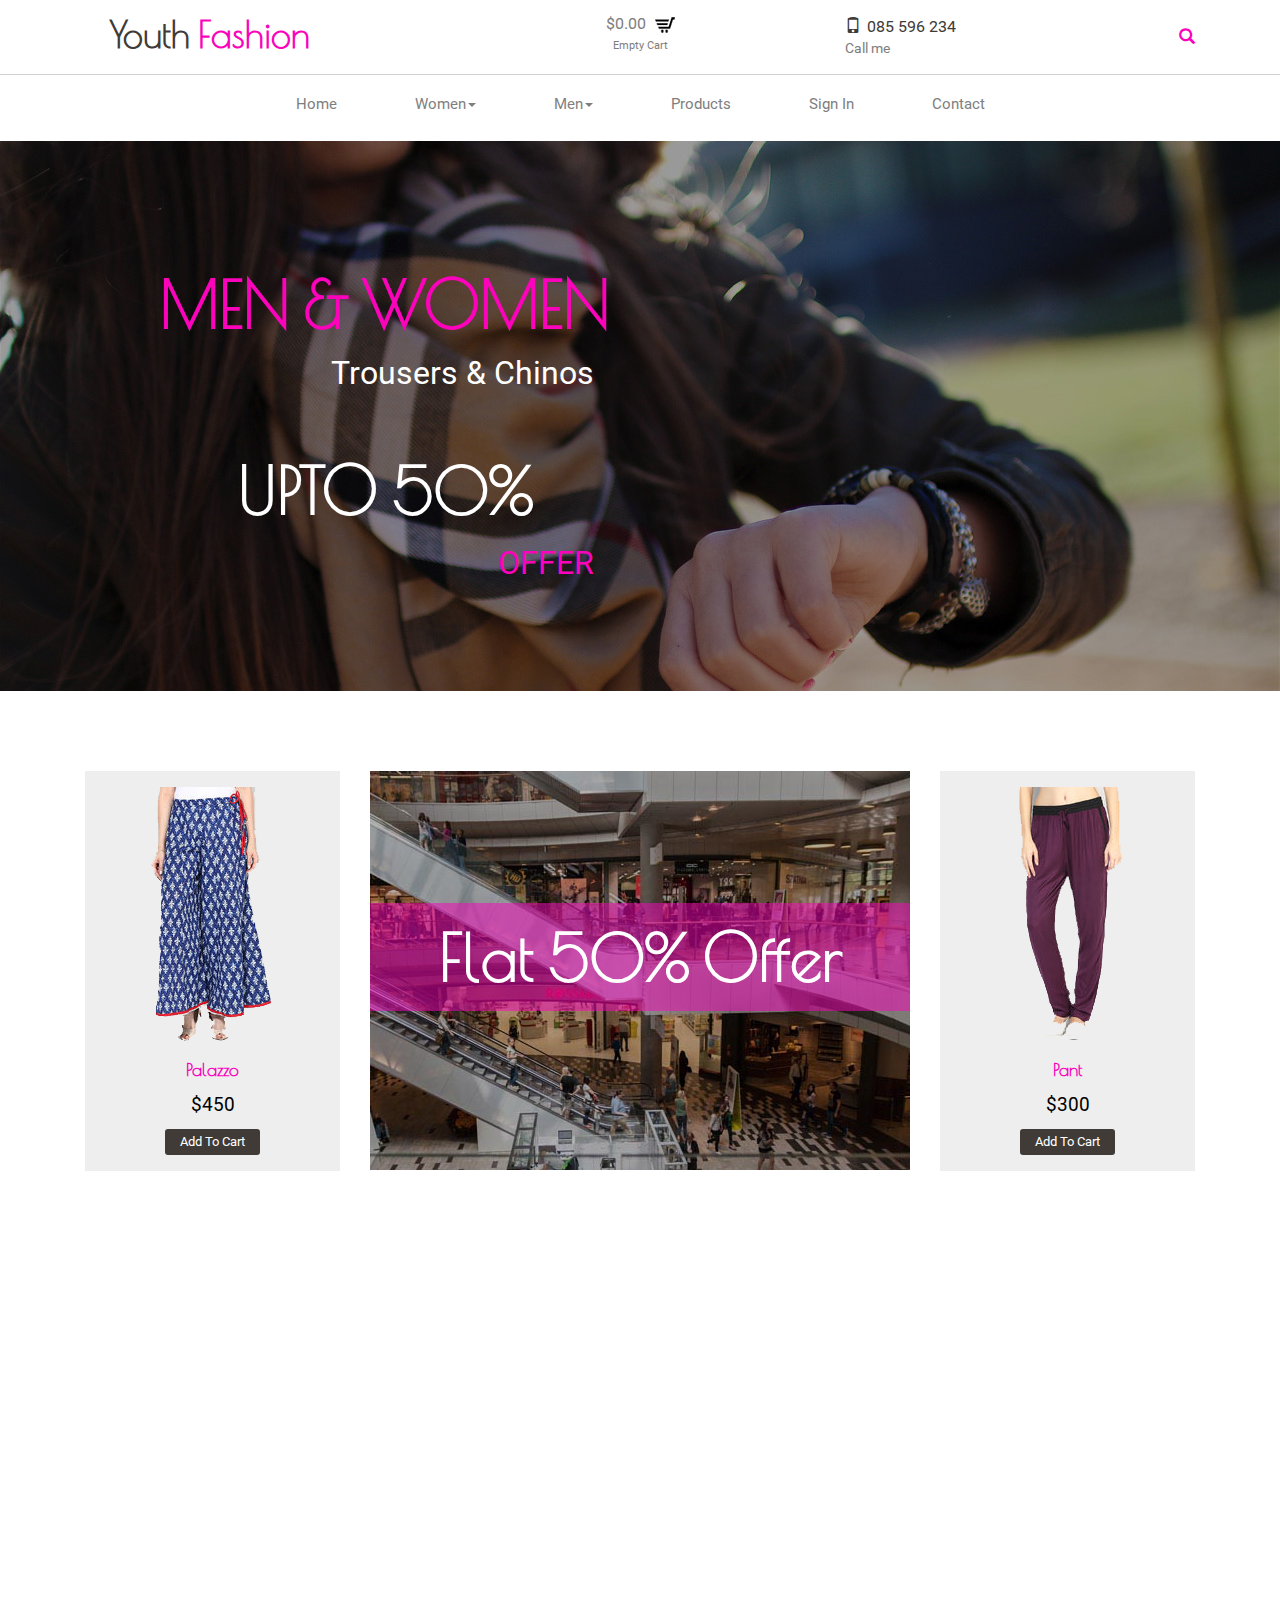
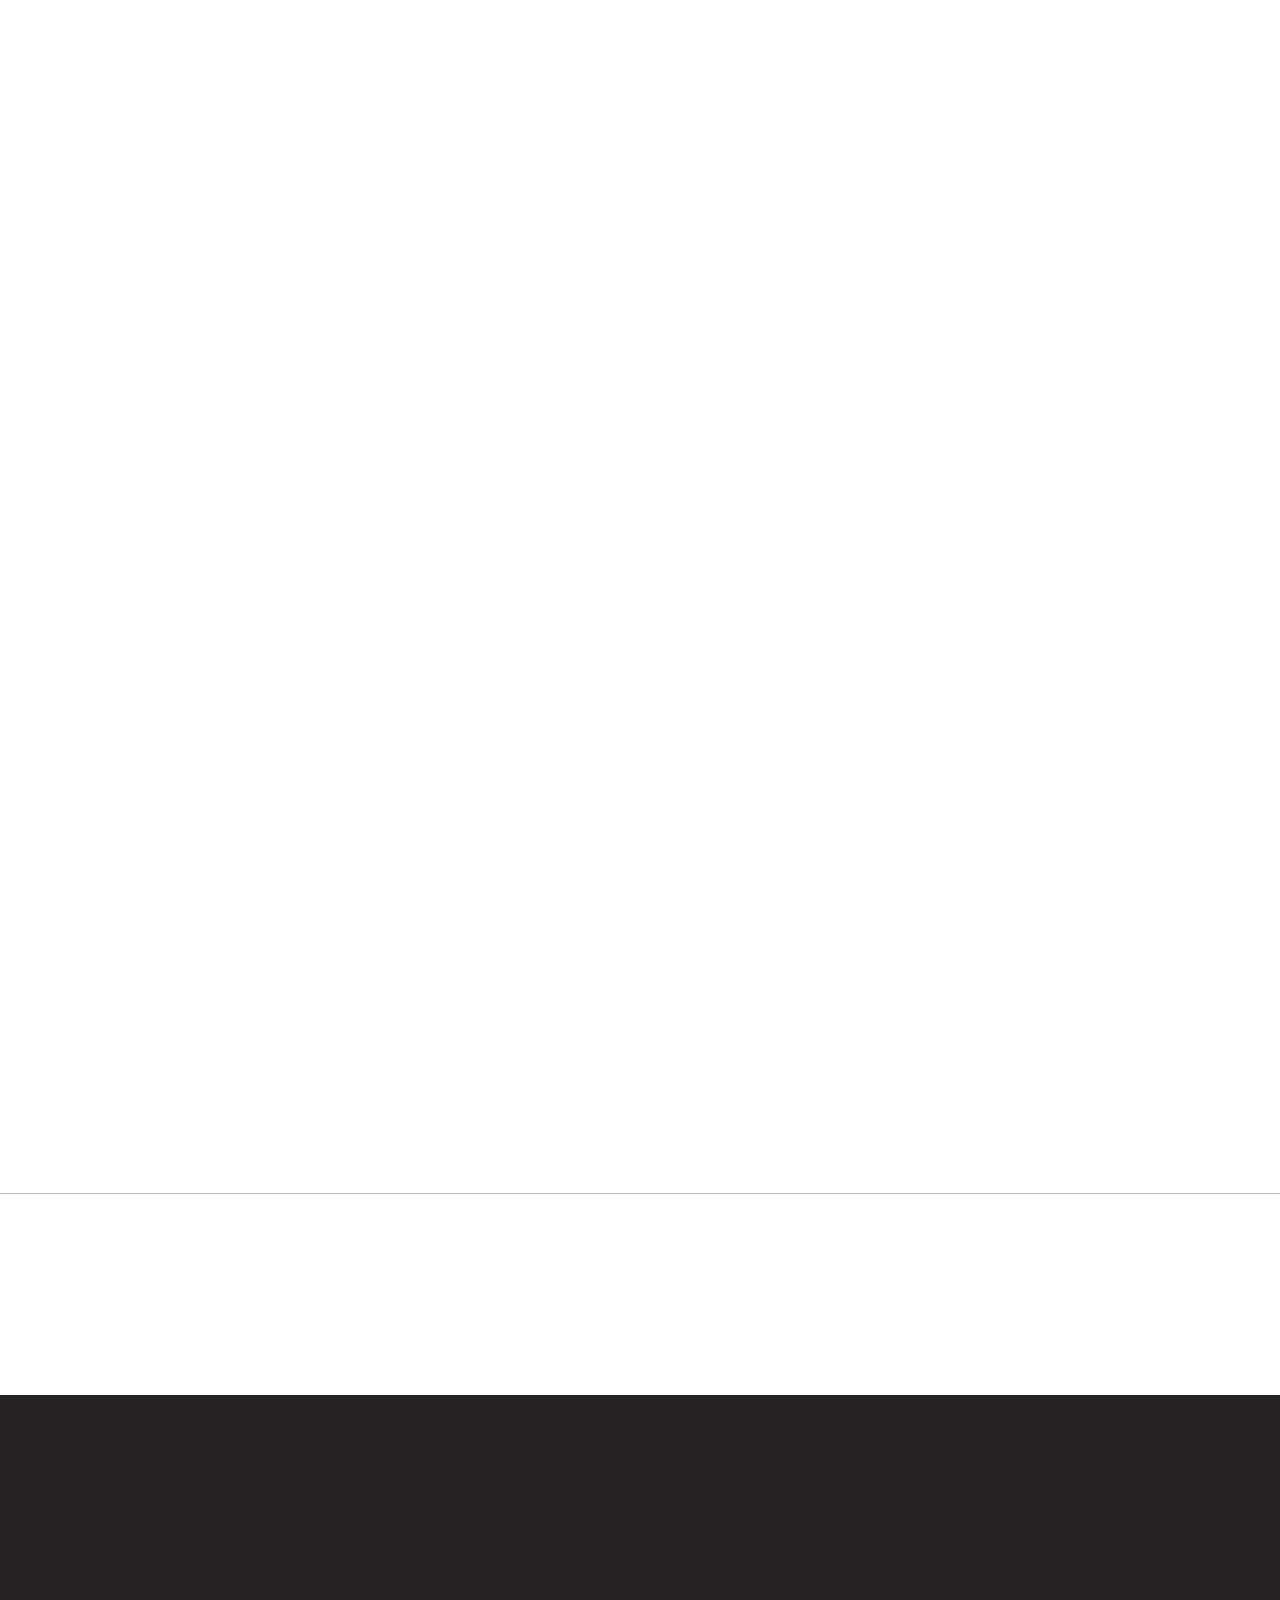
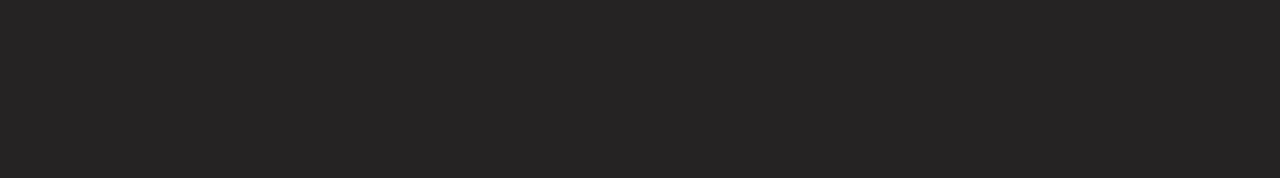
<file: index.html>
<!DOCTYPE html>
<html>
<head>
<title>Youth Fashion | Home</title>
<link href="css/bootstrap-3.1.1.min.css" rel='stylesheet' type='text/css' />
<!-- jQuery (necessary for Bootstrap's JavaScript plugins) -->
<script src="js/jquery.min.js"></script>
<!-- Custom Theme files -->
<!--theme-style-->
<link href="css/style.css" rel="stylesheet" type="text/css" media="all" />
<!--//theme-style-->
<meta name="viewport" content="width=device-width, initial-scale=1">
<meta http-equiv="Content-Type" content="text/html; charset=utf-8" />
<link href='//fonts.googleapis.com/css?family=Raleway' rel='stylesheet' type='text/css'>
<link href='//fonts.googleapis.com/css?family=Poiret+One' rel='stylesheet' type='text/css'>
<!-- start menu -->
<script src="js/bootstrap.min.js"></script>
<script src="js/simpleCart.min.js"> </script>
<!-- slide -->
<script src="js/responsiveslides.min.js"></script>
   <script>
    $(function () {
      $("#slider").responsiveSlides({
      	auto: false,
      	speed: 500,
        namespace: "callbacks",
        pager: true,
      });
    });
  </script>
  <!-- animation-effect -->
<link href="css/animate.min.css" rel="stylesheet">
<script src="js/wow.min.js"></script>
<script>
 new WOW().init();
</script>
<!-- //animation-effect -->
</head>
<body>
<!--header-->
<div class="header">
	<div class="header-top">
		<div class="container">
				<div class="col-sm-4 logo animated wow fadeInLeft" data-wow-delay=".5s">
					<h1><a href="index.html">Youth <span>Fashion</span></a></h1>
				</div>
			<div class="col-sm-4 world animated wow fadeInRight" data-wow-delay=".5s">
					<div class="cart box_1">
						<a href="checkout.html">
						<h3> <div class="total">
							<span class="simpleCart_total"></span></div>
							<img src="images/cart.png" alt=""/></h3>
						</a>
						<p><a href="javascript:;" class="simpleCart_empty">Empty Cart</a></p>

					</div>
			</div>
			<div class="col-sm-2 number animated wow fadeInRight" data-wow-delay=".5s">
					<span><i class="glyphicon glyphicon-phone"></i>085 596 234</span>
					<p>Call me</p>
				</div>
			<div class="col-sm-2 search animated wow fadeInRight" data-wow-delay=".5s">
				<a class="play-icon popup-with-zoom-anim" href="#small-dialog"><i class="glyphicon glyphicon-search"> </i> </a>
			</div>
				<div class="clearfix"> </div>
		</div>
	</div>
		<div class="container">
			<div class="head-top">
			<div class="n-avigation">

				<nav class="navbar nav_bottom" role="navigation">

				 <!-- Brand and toggle get grouped for better mobile display -->
				  <div class="navbar-header nav_2">
					  <button type="button" class="navbar-toggle collapsed navbar-toggle1" data-toggle="collapse" data-target="#bs-megadropdown-tabs">
						<span class="sr-only">Toggle navigation</span>
						<span class="icon-bar"></span>
						<span class="icon-bar"></span>
						<span class="icon-bar"></span>
					  </button>
					  <a class="navbar-brand" href="#"></a>
				   </div>
				   <!-- Collect the nav links, forms, and other content for toggling -->
					<div class="collapse navbar-collapse" id="bs-megadropdown-tabs">
						<ul class="nav navbar-nav nav_1">
							<li><a href="index.html">Home</a></li>
							<li class="dropdown mega-dropdown active">
								<a href="#" class="dropdown-toggle" data-toggle="dropdown">Women<span class="caret"></span></a>
								<div class="dropdown-menu mega-dropdown-menu">
									<div class="container-fluid">
										<!-- Tab panes -->
										<div class="tab-content">
										  <div class="tab-pane active" id="men">
											<ul class="nav-list list-inline">
												<li><a href="women.html"><img src="images/t7.jpg" class="img-responsive" alt=""/></a></li>
												<li><a href="women.html"><img src="images/t8.jpg" class="img-responsive" alt=""/></a></li>
												<li><a href="women.html"><img src="images/t9.jpg" class="img-responsive" alt=""/></a></li>
												<li><a href="women.html"><img src="images/t11.jpg" class="img-responsive" alt=""/></a></li>
												<li><a href="women.html"><img src="images/t1.jpg" class="img-responsive" alt=""/></a></li>
												<li><a href="women.html"><img src="images/t12.jpg" class="img-responsive" alt=""/></a></li>
											</ul>
										  </div>
									   </div>
									</div>
									<!-- Nav tabs -->

								</div>
							</li>
							<li class="dropdown mega-dropdown active">
								<a href="#" class="dropdown-toggle" data-toggle="dropdown">Men<span class="caret"></span></a>
								<div class="dropdown-menu mega-dropdown-menu">
									<div class="container-fluid">
										<!-- Tab panes -->
										<div class="tab-content">
										  <div class="tab-pane active" id="men">
											<ul class="nav-list list-inline">
												<li><a href="men.html"><img src="images/t10.jpg" class="img-responsive" alt=""/></a></li>
												<li><a href="men.html"><img src="images/t2.jpg" class="img-responsive" alt=""/></a></li>
												<li><a href="men.html"><img src="images/t3.jpg" class="img-responsive" alt=""/></a></li>
												<li><a href="men.html"><img src="images/t4.jpg" class="img-responsive" alt=""/></a></li>
												<li><a href="men.html"><img src="images/t5.jpg" class="img-responsive" alt=""/></a></li>
												<li><a href="men.html"><img src="images/t6.jpg" class="img-responsive" alt=""/></a></li>
											</ul>
										  </div>

									   </div>
									</div>
									<!-- Nav tabs -->

								</div>
							</li>
							<li><a href="products.html">Products</a></li>
							<li><a href="account.html">Sign In</a></li>
							<li class="last"><a href="contact.html">Contact</a></li>
						</ul>
					 </div><!-- /.navbar-collapse -->

				</nav>
			</div>


		<div class="clearfix"> </div>
			<!---pop-up-box---->
					<link href="css/popuo-box.css" rel="stylesheet" type="text/css" media="all"/>
					<script src="js/jquery.magnific-popup.js" type="text/javascript"></script>
					<!---//pop-up-box---->
				<div id="small-dialog" class="mfp-hide">
				<div class="search-top">
						<div class="login">
							<form action="#" method="post">
								<input type="submit" value="">
								<input type="text" name="search" value="Type something..." onfocus="this.value = '';" onblur="if (this.value == '') {this.value = '';}">

							</form>
						</div>
						<p>	Shopping</p>
					</div>
				</div>
				 <script>
						$(document).ready(function() {
						$('.popup-with-zoom-anim').magnificPopup({
							type: 'inline',
							fixedContentPos: false,
							fixedBgPos: true,
							overflowY: 'auto',
							closeBtnInside: true,
							preloader: false,
							midClick: true,
							removalDelay: 300,
							mainClass: 'my-mfp-zoom-in'
						});

						});
				</script>
	<!---->
		</div>
	</div>
</div>
<!--banner-->
<div class="banner">
	<div class="matter-banner">
	 	<div class="slider">
	    	<div class="callbacks_container">
	      		<ul class="rslides" id="slider">
	        		<li>
	          			<img src="images/1.jpg" alt="">
						<div class="tes animated wow fadeInUp animated" data-wow-delay=".5s" style="visibility: visible; animation-delay: 0.5s; animation-name: fadeInUp;">
							<h2>MEN & WOMEN</h2>
							<h3>Trousers & Chinos</h3>
							<h4>UPTO 50%</h4>
							<p>OFFER</p>
						</div>
	       			 </li>
			 		 <li>
	          			<img src="images/3.jpg" alt="">
						<div class="tes animated wow fadeInUp animated" data-wow-delay=".5s" style="visibility: visible; animation-delay: 0.5s; animation-name: fadeInUp;">
							<h2>MEN & WOMEN</h2>
							<h3>Trousers & Chinos</h3>
							<h4>UPTO 50%</h4>
							<p>OFFER</p>
						</div>
	       			 </li>
					 <li>
	          			<img src="images/2.jpg" alt="">
						<div class="tes animated wow fadeInUp animated" data-wow-delay=".5s" style="visibility: visible; animation-delay: 0.5s; animation-name: fadeInUp;">
							<h2>MEN & WOMEN</h2>
							<h3>Trousers & Chinos</h3>
							<h4>UPTO 50%</h4>
							<p>OFFER</p>
						</div>
	        		</li>
	      		</ul>
	 	 	</div>
		</div>
	</div>
	<div class="clearfix"> </div>
</div>
<!--//banner-->
<!--content-->
<div class="content">
	<div class="container">
		<div class="content-top">
			<div class="content-top1">
				<div class="col-md-3 col-md2 animated wow fadeInLeft" data-wow-delay=".5s">
					<div class="col-md1 simpleCart_shelfItem">
						<a href="single.html">
							<img class="img-responsive" src="images/pi5.png" alt="" />
						</a>
						<h3><a href="single.html">Palazzo</a></h3>
						<div class="price">
								<h5 class="item_price">$450</h5>
								<a href="#" class="item_add">Add To Cart</a>
								<div class="clearfix"> </div>
						</div>
					</div>
				</div>
				<div class="col-md-6 animated wow fadeInDown animated" data-wow-delay=".5s" style="visibility: visible; animation-delay: 0.5s; animation-name: fadeInDown;">
					<div class="col-md3">
						<div class="up-t">
							<h3>Flat 50% Offer</h3>
						</div>
					</div>
				</div>
			<div class="col-md-3 col-md2 animated wow fadeInRight" data-wow-delay=".5s">
					<div class="col-md1 simpleCart_shelfItem">
						<a href="single.html">
							<img class="img-responsive" src="images/pi4.png" alt="" />
						</a>
						<h3><a href="single.html">Pant</a></h3>
						<div class="price">
								<h5 class="item_price">$300</h5>
								<a href="#" class="item_add">Add To Cart</a>
								<div class="clearfix"> </div>
						</div>
					</div>
				</div>
			<div class="clearfix"> </div>
			</div>
			<div class="content-top1">
				<div class="col-md-3 col-md2 animated wow fadeInLeft" data-wow-delay=".5s">
					<div class="col-md1 simpleCart_shelfItem">
						<a href="single.html">
							<img class="img-responsive" src="images/pi3.png" alt="" />
						</a>
						<h3><a href="single.html">Palazoo</a></h3>
						<div class="price">
								<h5 class="item_price">$300</h5>
								<a href="#" class="item_add">Add To Cart</a>
								<div class="clearfix"> </div>
						</div>
					</div>
				</div>
			<div class="col-md-3 col-md2 animated wow fadeInLeft" data-wow-delay=".5s">
					<div class="col-md1 simpleCart_shelfItem">
						<a href="single.html">
							<img class="img-responsive" src="images/pi2.png" alt="" />
						</a>
						<h3><a href="single.html">Trouser</a></h3>
						<div class="price">
								<h5 class="item_price">$300</h5>
								<a href="#" class="item_add">Add To Cart</a>
								<div class="clearfix"> </div>
						</div>
					</div>
				</div>
			<div class="col-md-3 col-md2 animated wow fadeInRight" data-wow-delay=".5s">
					<div class="col-md1 simpleCart_shelfItem">
						<a href="single.html">
							<img class="img-responsive" src="images/pi6.png" alt="" />
						</a>
						<h3><a href="single.html">Trouser</a></h3>
						<div class="price">
								<h5 class="item_price">$300</h5>
								<a href="#" class="item_add">Add To Cart</a>
								<div class="clearfix"> </div>
						</div>
					</div>
				</div>
			<div class="col-md-3 col-md2 cmn animated wow fadeInRight" data-wow-delay=".5s">
					<div class="col-md1 simpleCart_shelfItem">
						<a href="single.html">
							<img class="img-responsive" src="images/pi8.png" alt="" />
						</a>
						<h3><a href="single.html">Palazoo</a></h3>
						<div class="price">
								<h5 class="item_price">$300</h5>
								<a href="#" class="item_add">Add To Cart</a>
								<div class="clearfix"> </div>
						</div>
					</div>
				</div>
			<div class="clearfix"> </div>
			</div>
		</div>
	</div>
</div>
<!--//content-->
	<div class="con-tp">
		<div class="container">
			<div class="col-md-4 con-tp-lft animated wow fadeInLeft" data-wow-delay=".5s">
				<a href="products.html">
					<div class="content-grid-effect slow-zoom vertical">
						<div class="img-box"><img src="images/6.jpg" alt="image" class="img-responsive zoom-img"></div>
						<div class="info-box">
							<div class="info-content simpleCart_shelfItem">
										<h4>30%offer</h4>
							</div>
						</div>
					</div>
				</a>
			</div>
			<div class="col-md-4 con-tp-lft animated wow fadeInDown animated" data-wow-delay=".5s" style="visibility: visible; animation-delay: 0.5s; animation-name: fadeInDown;">
				<a href="products.html">
					<div class="content-grid-effect slow-zoom vertical">
						<div class="img-box"><img src="images/10.jpg" alt="image" class="img-responsive zoom-img"></div>
							<div class="info-box">
								<div class="info-content simpleCart_shelfItem">
										<h4>45%offer</h4>
								</div>
							</div>
					</div>
				</a>
			</div>
			<div class="col-md-4 con-tp-lft animated wow fadeInRight" data-wow-delay=".5s">
				<a href="products.html">
					<div class="content-grid-effect slow-zoom vertical">
						<div class="img-box"><img src="images/9.jpg" alt="image" class="img-responsive zoom-img"></div>
							<div class="info-box">
								<div class="info-content simpleCart_shelfItem">
										<h4>50%offer</h4>
								</div>
							</div>
					</div>
				</a>
			</div>
			<div class="clearfix"></div>
		<div class="col-md-4 con-tp-lft animated wow fadeInLeft" data-wow-delay=".5s">
			<a href="products.html">
				<div class="content-grid-effect slow-zoom vertical">
					<div class="img-box"><img src="images/12.jpg" alt="image" class="img-responsive zoom-img"></div>
						<div class="info-box">
							<div class="info-content simpleCart_shelfItem">
									<h4>25%offer</h4>
							</div>
						</div>
				</div>
			</a>
		</div>
		<div class="col-md-4 con-tp-lft animated wow fadeInUp animated" data-wow-delay=".5s" style="visibility: visible; animation-delay: 0.5s; animation-name: fadeInUp;">
			<a href="products.html">
				<div class="content-grid-effect slow-zoom vertical">
					<div class="img-box"><img src="images/13.jpg" alt="image" class="img-responsive zoom-img"></div>
						<div class="info-box">
							<div class="info-content simpleCart_shelfItem">
									<h4>50%offer</h4>
							</div>
						</div>
				</div>
			</a>
		</div>
		<div class="col-md-4 con-tp-lft animated wow fadeInRight" data-wow-delay=".5s">
			<a href="products.html">
				<div class="content-grid-effect slow-zoom vertical">
					<div class="img-box"><img src="images/14.jpg" alt="image" class="img-responsive zoom-img"></div>
						<div class="info-box">
							<div class="info-content simpleCart_shelfItem">
									<h4>35%offer</h4>
							</div>
						</div>
				</div>
			</a>
		</div>
		<div class="clearfix"></div>
		</div>
	</div>
	<div class="c-btm">
		<div class="content-top1">
			<div class="container">
				<div class="col-md-3 col-md2 animated wow fadeInLeft" data-wow-delay=".5s">
					<div class="col-md1 simpleCart_shelfItem">
						<a href="single.html">
							<img class="img-responsive" src="images/pi9.png" alt="" />
						</a>
						<h3><a href="single.html">Trousers</a></h3>
						<div class="price">
								<h5 class="item_price">$300</h5>
								<a href="#" class="item_add">Add To Cart</a>
								<div class="clearfix"> </div>
						</div>

					</div>
				</div>
			<div class="col-md-3 col-md2 animated wow fadeInLeft" data-wow-delay=".5s">
					<div class="col-md1 simpleCart_shelfItem">
						<a href="single.html">
							<img class="img-responsive" src="images/pi10.png" alt="" />
						</a>
						<h3><a href="single.html">Formal</a></h3>
						<div class="price">
								<h5 class="item_price">$450</h5>
								<a href="#" class="item_add">Add To Cart</a>
								<div class="clearfix"> </div>
						</div>

					</div>
				</div>
			<div class="col-md-3 col-md2 animated wow fadeInRight" data-wow-delay=".5s">
					<div class="col-md1 simpleCart_shelfItem">
						<a href="single.html">
							<img class="img-responsive" src="images/pi11.png" alt="" />
						</a>
						<h3><a href="single.html">Trousers</a></h3>
						<div class="price">
								<h5 class="item_price">$350</h5>
								<a href="#" class="item_add">Add To Cart</a>
								<div class="clearfix"> </div>
						</div>

					</div>
				</div>
			<div class="col-md-3 col-md2 animated wow fadeInRight" data-wow-delay=".5s">
					<div class="col-md1 simpleCart_shelfItem">
						<a href="single.html">
							<img class="img-responsive" src="images/pi12.png" alt="" />
						</a>
						<h3><a href="single.html">Formal</a></h3>
						<div class="price">
								<h5 class="item_price">$400</h5>
								<a href="#" class="item_add">Add To Cart</a>
								<div class="clearfix"> </div>
						</div>

					</div>
				</div>
			<div class="clearfix"> </div>
			</div>
		</div>
	</div>
<!--footer-->
<div class="footer">
	<div class="container">
		<div class="footer-top">
			<div class="col-md-6 top-footer animated wow fadeInLeft" data-wow-delay=".5s">
				<h3>Follow Us On</h3>
				<div class="social-icons">
					<ul class="social">
						<li><a href="#"><i></i></a> </li>
						<li><a href="#"><i class="facebook"></i></a></li>
						<li><a href="#"><i class="google"></i> </a></li>
						<li><a href="#"><i class="linked"></i> </a></li>
					</ul>
						<div class="clearfix"></div>
				 </div>
			</div>
			<div class="col-md-6 top-footer1 animated wow fadeInRight" data-wow-delay=".5s">
				<h3>Newsletter</h3>
					<form action="#" method="post">
						<input type="text" name="email" value="" onfocus="this.value='';" onblur="if (this.value == '') {this.value ='';}">
						<input type="submit" value="SUBSCRIBE">
					</form>
			</div>
			<div class="clearfix"> </div>
		</div>
	</div>
		<div class="footer-bottom">
		<div class="container">
				<div class="col-md-3 footer-bottom-cate animated wow fadeInLeft" data-wow-delay=".5s">
					<h6>Categories</h6>
					<ul>
						<li><a href="products.html">Curabitur sapien</a></li>
						<li><a href="single.html">Dignissim purus</a></li>
						<li><a href="men.html">Tempus pretium</a></li>
						<li><a href="products.html">Dignissim neque</a></li>
						<li><a href="single.html">Ornared id aliquet</a></li>

					</ul>
				</div>
				<div class="col-md-3 footer-bottom-cate animated wow fadeInLeft" data-wow-delay=".5s">
					<h6>Feature Projects</h6>
					<ul>
						<li><a href="products.html">Dignissim purus</a></li>
						<li><a href="men.html">Curabitur sapien</a></li>
						<li><a href="single.html">Tempus pretium</a></li>
						<li><a href="men.html">Dignissim neque</a></li>
						<li><a href="products.html">Ornared id aliquet</a></li>
					</ul>
				</div>
				<div class="col-md-3 footer-bottom-cate animated wow fadeInRight" data-wow-delay=".5s">
					<h6>Top Brands</h6>
					<ul>
						<li><a href="products.html">Tempus pretium</a></li>
						<li><a href="single.html">Curabitur sapien</a></li>
						<li><a href="men.html">Dignissim purus</a></li>
						<li><a href="single.html">Dignissim neque</a></li>
						<li><a href="men.html">Ornared id aliquet</a></li>


					</ul>
				</div>
				<div class="col-md-3 footer-bottom-cate cate-bottom animated wow fadeInRight" data-wow-delay=".5s">
					<h6>Our Address</h6>
					<ul>
						<li><i class="glyphicon glyphicon-map-marker" aria-hidden="true"></i>Address : 12th Avenue, 5th block, <span>Sydney.</span></li>
						<li><i class="glyphicon glyphicon-envelope" aria-hidden="true"></i>Email : <a href="mailto:info@example.com">info@example.com</a></li>
						<li><i class="glyphicon glyphicon-earphone" aria-hidden="true"></i>Phone : +1234 567 567</li>
					</ul>
				</div>
				<div class="clearfix"> </div>
				<p class="footer-class animated wow fadeInUp animated" data-wow-delay=".5s" style="visibility: visible; animation-delay: 0.5s; animation-name: fadeInUp;"> © 2014-2017 Youth Fashion . All Rights Reserved </p>
			</div>
	</div>
</div>
<!--footer-->
</body>
</html>
</file>
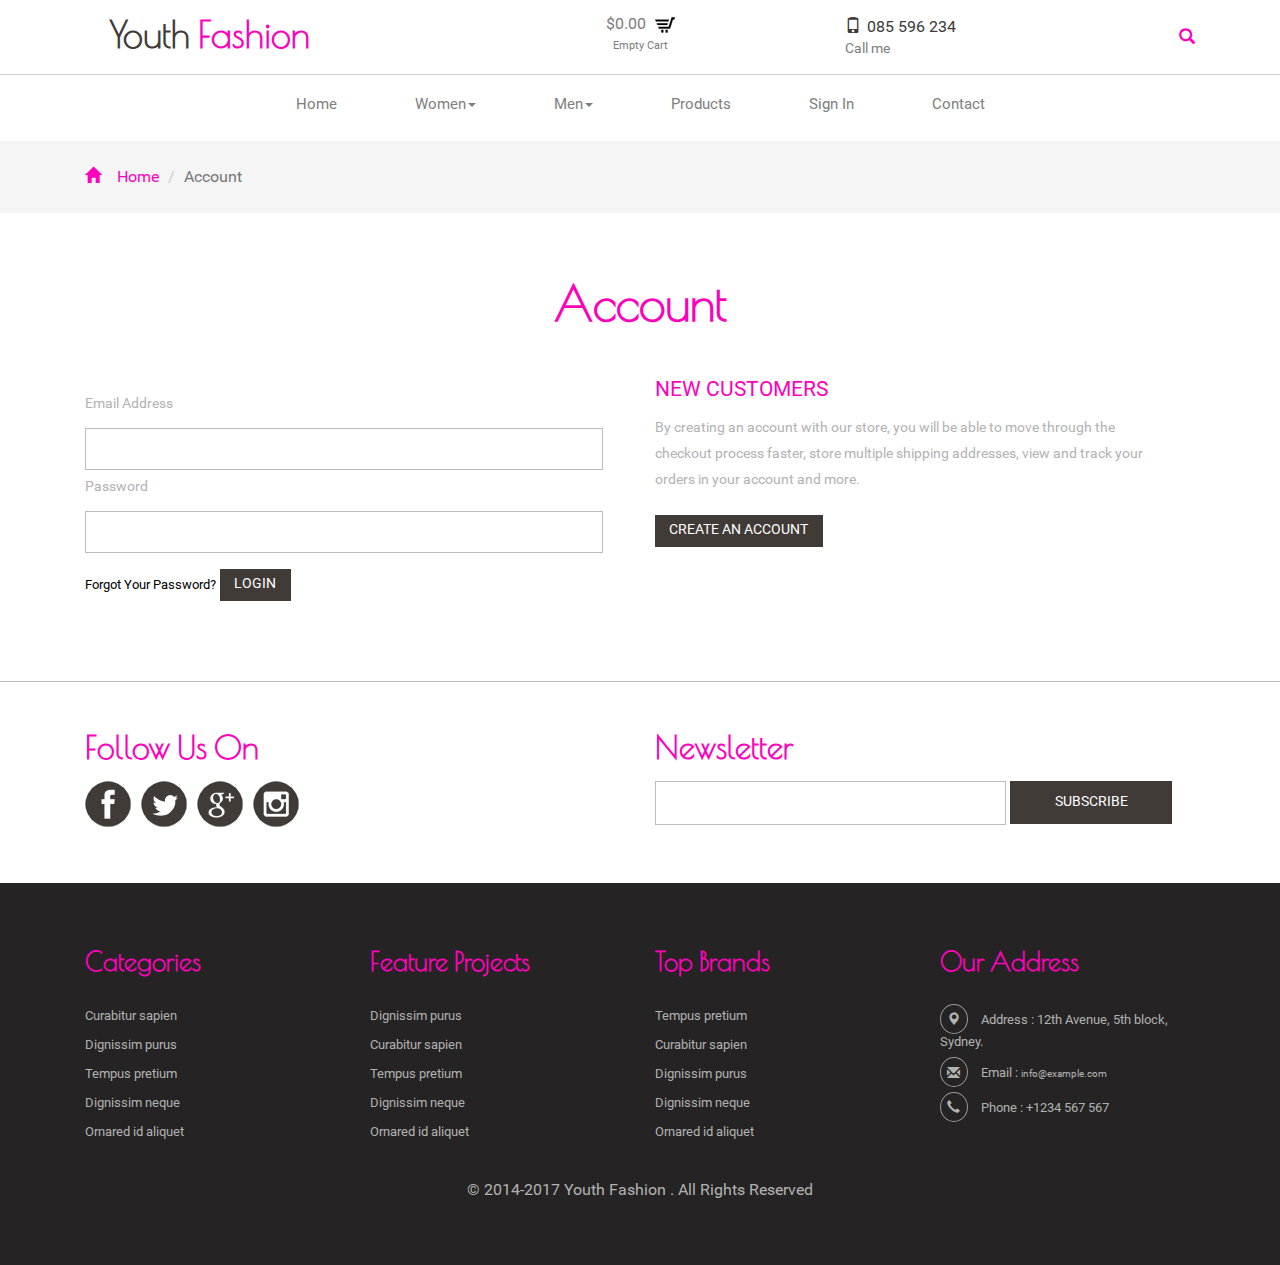
<file: account.html>
<!DOCTYPE html>
<html>
<head>
<title>Youth Fashion | Account</title>
<link href="css/bootstrap-3.1.1.min.css" rel='stylesheet' type='text/css' />
<!-- jQuery (necessary for Bootstrap's JavaScript plugins) -->
<script src="js/jquery.min.js"></script>
<!-- Custom Theme files -->
<!--theme-style-->
<link href="css/style.css" rel="stylesheet" type="text/css" media="all" />
<!--//theme-style-->
<meta name="viewport" content="width=device-width, initial-scale=1">
<meta http-equiv="Content-Type" content="text/html; charset=utf-8" />
<link href='//fonts.googleapis.com/css?family=Poiret+One' rel='stylesheet' type='text/css'>
<!-- start menu -->
<script src="js/bootstrap.min.js"></script>
<script src="js/simpleCart.min.js"> </script>
<!-- slide -->
<script src="js/responsiveslides.min.js"></script>
   <script>
    $(function () {
      $("#slider").responsiveSlides({
      	auto: true,
      	speed: 500,
        namespace: "callbacks",
        pager: true,
      });
    });
  </script>
</head>
<body>
<!--header-->
<div class="header">
	<div class="header-top">
		<div class="container">
				<div class="col-sm-4 logo">
					<h1><a href="index.html">Youth <span>Fashion</span></a></h1>
				</div>
			<div class="col-sm-4 world">
					<div class="cart box_1">
						<a href="checkout.html">
						<h3> <div class="total">
							<span class="simpleCart_total"></span></div>
							<img src="images/cart.png" alt=""/></h3>
						</a>
						<p><a href="javascript:;" class="simpleCart_empty">Empty Cart</a></p>

					</div>
			</div>
			<div class="col-sm-2 number">
					<span><i class="glyphicon glyphicon-phone"></i>085 596 234</span>
					<p>Call me</p>
				</div>
			<div class="col-sm-2 search">
				<a class="play-icon popup-with-zoom-anim" href="#small-dialog"><i class="glyphicon glyphicon-search"> </i> </a>
			</div>
				<div class="clearfix"> </div>
		</div>
	</div>
		<div class="container">
			<div class="head-top">
			<div class="n-avigation">

				<nav class="navbar nav_bottom" role="navigation">

				 <!-- Brand and toggle get grouped for better mobile display -->
				  <div class="navbar-header nav_2">
					  <button type="button" class="navbar-toggle collapsed navbar-toggle1" data-toggle="collapse" data-target="#bs-megadropdown-tabs">
						<span class="sr-only">Toggle navigation</span>
						<span class="icon-bar"></span>
						<span class="icon-bar"></span>
						<span class="icon-bar"></span>
					  </button>
					  <a class="navbar-brand" href="#"></a>
				   </div>
				   <!-- Collect the nav links, forms, and other content for toggling -->
					<div class="collapse navbar-collapse" id="bs-megadropdown-tabs">
						<ul class="nav navbar-nav nav_1">
							<li><a href="index.html">Home</a></li>
							<li class="dropdown mega-dropdown active">
								<a href="#" class="dropdown-toggle" data-toggle="dropdown">Women<span class="caret"></span></a>
								<div class="dropdown-menu mega-dropdown-menu">
									<div class="container-fluid">
										<!-- Tab panes -->
										<div class="tab-content">
										  <div class="tab-pane active" id="men">
											<ul class="nav-list list-inline">
												<li><a href="women.html"><img src="images/t7.jpg" class="img-responsive" alt=""/></a></li>
												<li><a href="women.html"><img src="images/t8.jpg" class="img-responsive" alt=""/></a></li>
												<li><a href="women.html"><img src="images/t9.jpg" class="img-responsive" alt=""/></a></li>
												<li><a href="women.html"><img src="images/t11.jpg" class="img-responsive" alt=""/></a></li>
												<li><a href="women.html"><img src="images/t1.jpg" class="img-responsive" alt=""/></a></li>
												<li><a href="women.html"><img src="images/t12.jpg" class="img-responsive" alt=""/></a></li>
											</ul>
										  </div>
									   </div>
									</div>
									<!-- Nav tabs -->

								</div>
							</li>
							<li class="dropdown mega-dropdown active">
								<a href="#" class="dropdown-toggle" data-toggle="dropdown">Men<span class="caret"></span></a>
								<div class="dropdown-menu mega-dropdown-menu">
									<div class="container-fluid">
										<!-- Tab panes -->
										<div class="tab-content">
										  <div class="tab-pane active" id="men">
											<ul class="nav-list list-inline">
												<li><a href="men.html"><img src="images/t10.jpg" class="img-responsive" alt=""/></a></li>
												<li><a href="men.html"><img src="images/t2.jpg" class="img-responsive" alt=""/></a></li>
												<li><a href="men.html"><img src="images/t3.jpg" class="img-responsive" alt=""/></a></li>
												<li><a href="men.html"><img src="images/t4.jpg" class="img-responsive" alt=""/></a></li>
												<li><a href="men.html"><img src="images/t5.jpg" class="img-responsive" alt=""/></a></li>
												<li><a href="men.html"><img src="images/t6.jpg" class="img-responsive" alt=""/></a></li>
											</ul>
										  </div>

									   </div>
									</div>
									<!-- Nav tabs -->

								</div>
							</li>
							<li><a href="products.html">Products</a></li>
							<li><a href="account.html">Sign In</a></li>
							<li class="last"><a href="contact.html">Contact</a></li>
						</ul>
					 </div><!-- /.navbar-collapse -->

				</nav>
			</div>


		<div class="clearfix"> </div>
			<!---pop-up-box---->
					<link href="css/popuo-box.css" rel="stylesheet" type="text/css" media="all"/>
					<script src="js/jquery.magnific-popup.js" type="text/javascript"></script>
					<!---//pop-up-box---->
				<div id="small-dialog" class="mfp-hide">
				<div class="search-top">
						<div class="login">
							<form action="#" method="post">
								<input type="submit" value="">
								<input type="text" name="search" value="Type something..." onfocus="this.value = '';" onblur="if (this.value == '') {this.value = '';}">

							</form>
						</div>
						<p>	Shopping</p>
					</div>
				</div>
				 <script>
						$(document).ready(function() {
						$('.popup-with-zoom-anim').magnificPopup({
							type: 'inline',
							fixedContentPos: false,
							fixedBgPos: true,
							overflowY: 'auto',
							closeBtnInside: true,
							preloader: false,
							midClick: true,
							removalDelay: 300,
							mainClass: 'my-mfp-zoom-in'
						});

						});
				</script>
	<!---->
		</div>
	</div>
</div>
<!--//header-->
<div class="breadcrumbs">
		<div class="container">
			<ol class="breadcrumb breadcrumb1 animated wow slideInLeft animated" data-wow-delay=".5s" style="visibility: visible; animation-delay: 0.5s; animation-name: slideInLeft;">
				<li><a href="index.html"><span class="glyphicon glyphicon-home" aria-hidden="true"></span>Home</a></li>
				<li class="active">Account</li>
			</ol>
		</div>
	</div>
<div class="account">
	<div class="container">
		<h2>Account</h2>
		<div class="account_grid">
			   <div class="col-md-6 login-right">
				<form action="#" method="post">

					<span>Email Address</span>
					<input type="text" name="email">

					<span>Password</span>
					<input type="password" name="password">
					<div class="word-in">
				  		<a class="forgot" href="#">Forgot Your Password?</a>
				 		 <input type="submit" value="Login">
				  	</div>
			    </form>
			   </div>
			    <div class="col-md-6 login-left">
			  	 <h4>NEW CUSTOMERS</h4>
				 <p>By creating an account with our store, you will be able to move through the checkout process faster, store multiple shipping addresses, view and track your orders in your account and more.</p>
				 <a class="acount-btn" href="register.html">Create an Account</a>
			   </div>
			   <div class="clearfix"> </div>
			 </div>
	</div>
</div>

<!--footer-->
<div class="footer">
	<div class="container">
		<div class="footer-top">
			<div class="col-md-6 top-footer">
				<h3>Follow Us On</h3>
				<div class="social-icons">
					<ul class="social">
						<li><a href="#"><i></i></a> </li>
						<li><a href="#"><i class="facebook"></i></a></li>
						<li><a href="#"><i class="google"></i> </a></li>
						<li><a href="#"><i class="linked"></i> </a></li>
					</ul>
						<div class="clearfix"></div>
				 </div>
			</div>
			<div class="col-md-6 top-footer1">
				<h3>Newsletter</h3>
					<form action="#" method="post">
						<input type="text" name="search" value="" onfocus="this.value='';" onblur="if (this.value == '') {this.value ='';}">
						<input type="submit" value="SUBSCRIBE">
					</form>
			</div>
			<div class="clearfix"> </div>
		</div>
	</div>
	<div class="footer-bottom">
		<div class="container">
				<div class="col-md-3 footer-bottom-cate">
					<h6>Categories</h6>
					<ul>
						<li><a href="products.html">Curabitur sapien</a></li>
						<li><a href="single.html">Dignissim purus</a></li>
						<li><a href="men.html">Tempus pretium</a></li>
						<li><a href="products.html">Dignissim neque</a></li>
						<li><a href="single.html">Ornared id aliquet</a></li>

					</ul>
				</div>
				<div class="col-md-3 footer-bottom-cate">
					<h6>Feature Projects</h6>
					<ul>
						<li><a href="products.html">Dignissim purus</a></li>
						<li><a href="men.html">Curabitur sapien</a></li>
						<li><a href="single.html">Tempus pretium</a></li>
						<li><a href="men.html">Dignissim neque</a></li>
						<li><a href="products.html">Ornared id aliquet</a></li>
					</ul>
				</div>
				<div class="col-md-3 footer-bottom-cate">
					<h6>Top Brands</h6>
					<ul>
						<li><a href="products.html">Tempus pretium</a></li>
						<li><a href="single.html">Curabitur sapien</a></li>
						<li><a href="men.html">Dignissim purus</a></li>
						<li><a href="single.html">Dignissim neque</a></li>
						<li><a href="men.html">Ornared id aliquet</a></li>


					</ul>
				</div>
				<div class="col-md-3 footer-bottom-cate cate-bottom">
					<h6>Our Address</h6>
					<ul>
						<li><i class="glyphicon glyphicon-map-marker" aria-hidden="true"></i>Address : 12th Avenue, 5th block, <span>Sydney.</span></li>
						<li><i class="glyphicon glyphicon-envelope" aria-hidden="true"></i>Email : <a href="mailto:info@example.com">info@example.com</a></li>
						<li><i class="glyphicon glyphicon-earphone" aria-hidden="true"></i>Phone : +1234 567 567</li>
					</ul>
				</div>
				<div class="clearfix"> </div>
				<p class="footer-class"> © 2014-2017 Youth Fashion . All Rights Reserved </p>
			</div>
	</div>
</div>
<!--footer-->
</body>
</html>
</file>
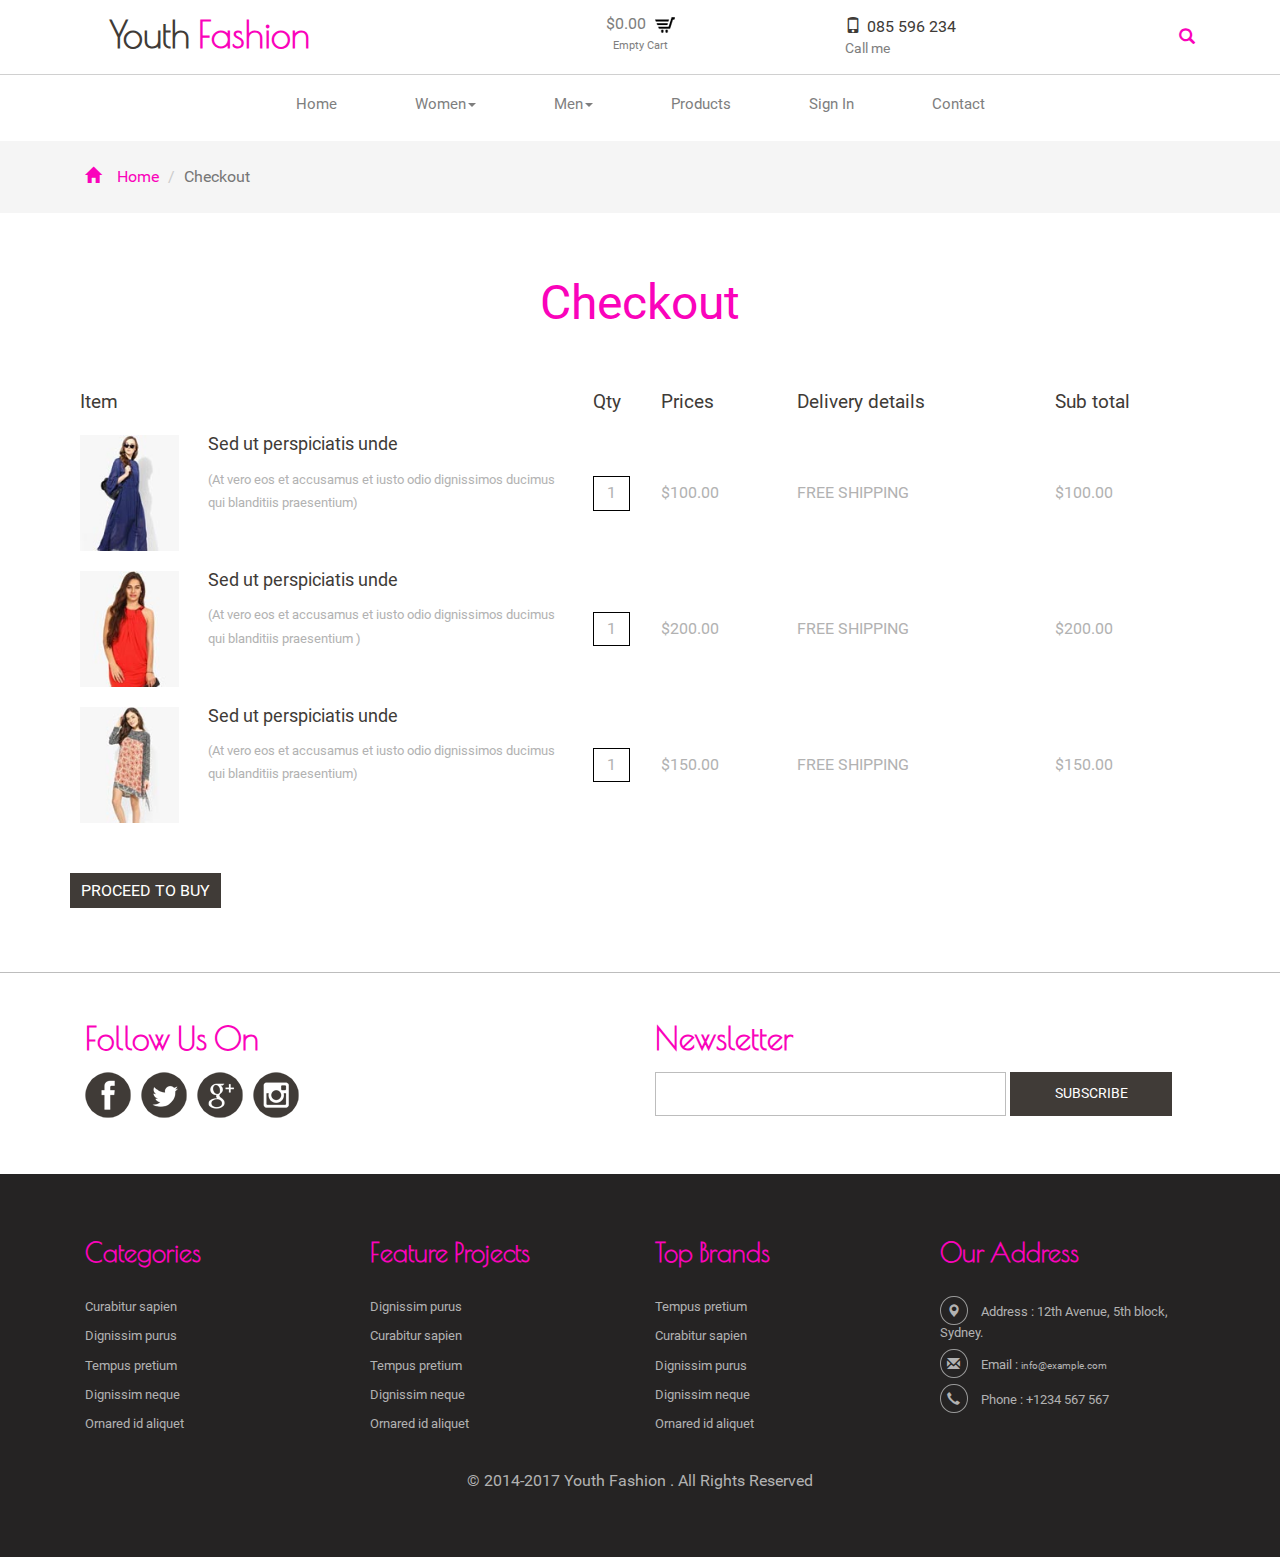
<file: checkout.html>
<!DOCTYPE html>
<html>
<head>
<title>Youth Fashion | Checkout</title>
<link href="css/bootstrap-3.1.1.min.css" rel='stylesheet' type='text/css' />
<!-- jQuery (necessary for Bootstrap's JavaScript plugins) -->
<script src="js/jquery.min.js"></script>
<!-- Custom Theme files -->
<!--theme-style-->
<link href="css/style.css" rel="stylesheet" type="text/css" media="all" />
<!--//theme-style-->
<meta name="viewport" content="width=device-width, initial-scale=1">
<meta http-equiv="Content-Type" content="text/html; charset=utf-8" />
<link href='//fonts.googleapis.com/css?family=Raleway' rel='stylesheet' type='text/css'>
<link href='//fonts.googleapis.com/css?family=Poiret+One' rel='stylesheet' type='text/css'>
<!-- start menu -->
<script src="js/bootstrap.min.js"></script>
<script src="js/simpleCart.min.js"> </script>
<!-- slide -->
<script src="js/responsiveslides.min.js"></script>
   <script>
    $(function () {
      $("#slider").responsiveSlides({
      	auto: true,
      	speed: 500,
        namespace: "callbacks",
        pager: true,
      });
    });
  </script>
</head>
<body>
<!--header-->
<div class="header">
	<div class="header-top">
		<div class="container">
				<div class="col-sm-4 logo">
					<h1><a href="index.html">Youth <span>Fashion</span></a></h1>
				</div>
			<div class="col-sm-4 world">
					<div class="cart box_1">
						<a href="checkout.html">
						<h3> <div class="total">
							<span class="simpleCart_total"></span></div>
							<img src="images/cart.png" alt=""/></h3>
						</a>
						<p><a href="javascript:;" class="simpleCart_empty">Empty Cart</a></p>

					</div>
			</div>
			<div class="col-sm-2 number">
					<span><i class="glyphicon glyphicon-phone"></i>085 596 234</span>
					<p>Call me</p>
				</div>
			<div class="col-sm-2 search">
				<a class="play-icon popup-with-zoom-anim" href="#small-dialog"><i class="glyphicon glyphicon-search"> </i> </a>
			</div>
				<div class="clearfix"> </div>
		</div>
	</div>
		<div class="container">
			<div class="head-top">
			<div class="n-avigation">

				<nav class="navbar nav_bottom" role="navigation">

				 <!-- Brand and toggle get grouped for better mobile display -->
				  <div class="navbar-header nav_2">
					  <button type="button" class="navbar-toggle collapsed navbar-toggle1" data-toggle="collapse" data-target="#bs-megadropdown-tabs">
						<span class="sr-only">Toggle navigation</span>
						<span class="icon-bar"></span>
						<span class="icon-bar"></span>
						<span class="icon-bar"></span>
					  </button>
					  <a class="navbar-brand" href="#"></a>
				   </div>
				   <!-- Collect the nav links, forms, and other content for toggling -->
					<div class="collapse navbar-collapse" id="bs-megadropdown-tabs">
						<ul class="nav navbar-nav nav_1">
							<li><a href="index.html">Home</a></li>
							<li class="dropdown mega-dropdown active">
								<a href="#" class="dropdown-toggle" data-toggle="dropdown">Women<span class="caret"></span></a>
								<div class="dropdown-menu mega-dropdown-menu">
									<div class="container-fluid">
										<!-- Tab panes -->
										<div class="tab-content">
										  <div class="tab-pane active" id="men">
											<ul class="nav-list list-inline">
												<li><a href="women.html"><img src="images/t7.jpg" class="img-responsive" alt=""/></a></li>
												<li><a href="women.html"><img src="images/t8.jpg" class="img-responsive" alt=""/></a></li>
												<li><a href="women.html"><img src="images/t9.jpg" class="img-responsive" alt=""/></a></li>
												<li><a href="women.html"><img src="images/t11.jpg" class="img-responsive" alt=""/></a></li>
												<li><a href="women.html"><img src="images/t1.jpg" class="img-responsive" alt=""/></a></li>
												<li><a href="women.html"><img src="images/t12.jpg" class="img-responsive" alt=""/></a></li>
											</ul>
										  </div>
									   </div>
									</div>
									<!-- Nav tabs -->

								</div>
							</li>
							<li class="dropdown mega-dropdown active">
								<a href="#" class="dropdown-toggle" data-toggle="dropdown">Men<span class="caret"></span></a>
								<div class="dropdown-menu mega-dropdown-menu">
									<div class="container-fluid">
										<!-- Tab panes -->
										<div class="tab-content">
										  <div class="tab-pane active" id="men">
											<ul class="nav-list list-inline">
												<li><a href="men.html"><img src="images/t10.jpg" class="img-responsive" alt=""/></a></li>
												<li><a href="men.html"><img src="images/t2.jpg" class="img-responsive" alt=""/></a></li>
												<li><a href="men.html"><img src="images/t3.jpg" class="img-responsive" alt=""/></a></li>
												<li><a href="men.html"><img src="images/t4.jpg" class="img-responsive" alt=""/></a></li>
												<li><a href="men.html"><img src="images/t5.jpg" class="img-responsive" alt=""/></a></li>
												<li><a href="men.html"><img src="images/t6.jpg" class="img-responsive" alt=""/></a></li>
											</ul>
										  </div>

									   </div>
									</div>
									<!-- Nav tabs -->

								</div>
							</li>
							<li><a href="products.html">Products</a></li>
							<li><a href="account.html">Sign In</a></li>
							<li class="last"><a href="contact.html">Contact</a></li>
						</ul>
					 </div><!-- /.navbar-collapse -->

				</nav>
			</div>


		<div class="clearfix"> </div>
			<!---pop-up-box---->
					<link href="css/popuo-box.css" rel="stylesheet" type="text/css" media="all"/>
					<script src="js/jquery.magnific-popup.js" type="text/javascript"></script>
					<!---//pop-up-box---->
				<div id="small-dialog" class="mfp-hide">
				<div class="search-top">
						<div class="login">
							<form action="#" method="post">
								<input type="submit" value="">
								<input type="text" name="search" value="Type something..." onfocus="this.value = '';" onblur="if (this.value == '') {this.value = '';}">

							</form>
						</div>
						<p>	Shopping</p>
					</div>
				</div>
				 <script>
						$(document).ready(function() {
						$('.popup-with-zoom-anim').magnificPopup({
							type: 'inline',
							fixedContentPos: false,
							fixedBgPos: true,
							overflowY: 'auto',
							closeBtnInside: true,
							preloader: false,
							midClick: true,
							removalDelay: 300,
							mainClass: 'my-mfp-zoom-in'
						});

						});
				</script>
	<!---->
		</div>
	</div>
</div>
<!--//header-->
<div class="breadcrumbs">
		<div class="container">
			<ol class="breadcrumb breadcrumb1 animated wow slideInLeft animated" data-wow-delay=".5s" style="visibility: visible; animation-delay: 0.5s; animation-name: slideInLeft;">
				<li><a href="index.html"><span class="glyphicon glyphicon-home" aria-hidden="true"></span>Home</a></li>
				<li class="active">Checkout</li>
			</ol>
		</div>
	</div>
<!---->
<div class="container">
	<div class="check-out">
		<h2>Checkout</h2>
    	    <table >
		  <tr>
			<th>Item</th>
			<th>Qty</th>
			<th>Prices</th>
			<th>Delivery details</th>
			<th>Sub total</th>
		  </tr>
		  <tr>
			<td class="ring-in"><a href="single.html" class="at-in"><img src="images/ce.jpg" class="img-responsive" alt=""></a>
			<div class="sed">
				<h5>Sed ut perspiciatis unde</h5>
				<p>(At vero eos et accusamus et iusto odio dignissimos ducimus qui blanditiis praesentium) </p>

			</div>
			<div class="clearfix"> </div></td>
			<td class="check"><input type="text" value="1" onfocus="this.value='';" onblur="if (this.value == '') {this.value ='';}"></td>
			<td>$100.00</td>
			<td>FREE SHIPPING</td>
			<td>$100.00</td>
		  </tr>
		  <tr>
		  <td class="ring-in"><a href="single.html" class="at-in"><img src="images/ce1.jpg" class="img-responsive" alt=""></a>
			<div class="sed">
				<h5>Sed ut perspiciatis unde</h5>
				<p>(At vero eos et accusamus et iusto odio dignissimos ducimus qui blanditiis praesentium ) </p>
			</div>
			<div class="clearfix"> </div></td>
			<td class="check"><input type="text" value="1" onfocus="this.value='';" onblur="if (this.value == '') {this.value ='';}"></td>
			<td>$200.00</td>
			<td>FREE SHIPPING</td>
			<td>$200.00</td>
		  </tr>
		  <tr>
		  <td class="ring-in"><a href="single.html" class="at-in"><img src="images/ce2.jpg" class="img-responsive" alt=""></a>
			<div class="sed">
				<h5>Sed ut perspiciatis unde</h5>
				<p>(At vero eos et accusamus et iusto odio dignissimos ducimus qui blanditiis praesentium) </p>
			</div>
			<div class="clearfix"> </div></td>
			<td class="check"><input type="text" value="1" onfocus="this.value='';" onblur="if (this.value == '') {this.value ='';}"></td>
			<td>$150.00</td>
			<td>FREE SHIPPING</td>
			<td>$150.00</td>
		  </tr>
	</table>
	<a href="#" class=" to-buy">PROCEED TO BUY</a>
	<div class="clearfix"> </div>
    </div>
</div>
<!--footer-->
<div class="footer">
	<div class="container">
		<div class="footer-top">
			<div class="col-md-6 top-footer">
				<h3>Follow Us On</h3>
				<div class="social-icons">
					<ul class="social">
						<li><a href="#"><i></i></a> </li>
						<li><a href="#"><i class="facebook"></i></a></li>
						<li><a href="#"><i class="google"></i> </a></li>
						<li><a href="#"><i class="linked"></i> </a></li>
					</ul>
						<div class="clearfix"></div>
				 </div>
			</div>
			<div class="col-md-6 top-footer1">
				<h3>Newsletter</h3>
					<form action="#" method="post">
						<input type="text" name="email" value="" onfocus="this.value='';" onblur="if (this.value == '') {this.value ='';}">
						<input type="submit" value="SUBSCRIBE">
					</form>
			</div>
			<div class="clearfix"> </div>
		</div>
	</div>
		<div class="footer-bottom">
		<div class="container">
				<div class="col-md-3 footer-bottom-cate">
					<h6>Categories</h6>
					<ul>
						<li><a href="products.html">Curabitur sapien</a></li>
						<li><a href="single.html">Dignissim purus</a></li>
						<li><a href="men.html">Tempus pretium</a></li>
						<li><a href="products.html">Dignissim neque</a></li>
						<li><a href="single.html">Ornared id aliquet</a></li>

					</ul>
				</div>
				<div class="col-md-3 footer-bottom-cate">
					<h6>Feature Projects</h6>
					<ul>
						<li><a href="products.html">Dignissim purus</a></li>
						<li><a href="men.html">Curabitur sapien</a></li>
						<li><a href="single.html">Tempus pretium</a></li>
						<li><a href="men.html">Dignissim neque</a></li>
						<li><a href="products.html">Ornared id aliquet</a></li>
					</ul>
				</div>
				<div class="col-md-3 footer-bottom-cate">
					<h6>Top Brands</h6>
					<ul>
						<li><a href="products.html">Tempus pretium</a></li>
						<li><a href="single.html">Curabitur sapien</a></li>
						<li><a href="men.html">Dignissim purus</a></li>
						<li><a href="single.html">Dignissim neque</a></li>
						<li><a href="men.html">Ornared id aliquet</a></li>


					</ul>
				</div>
				<div class="col-md-3 footer-bottom-cate cate-bottom">
					<h6>Our Address</h6>
					<ul>
						<li><i class="glyphicon glyphicon-map-marker" aria-hidden="true"></i>Address : 12th Avenue, 5th block, <span>Sydney.</span></li>
						<li><i class="glyphicon glyphicon-envelope" aria-hidden="true"></i>Email : <a href="mailto:info@example.com">info@example.com</a></li>
						<li><i class="glyphicon glyphicon-earphone" aria-hidden="true"></i>Phone : +1234 567 567</li>
					</ul>
				</div>
				<div class="clearfix"> </div>
				<p class="footer-class"> © 2014-2017 Youth Fashion . All Rights Reserved </p>
			</div>
	</div>
</div>
<!--footer-->
</body>
</html>
</file>
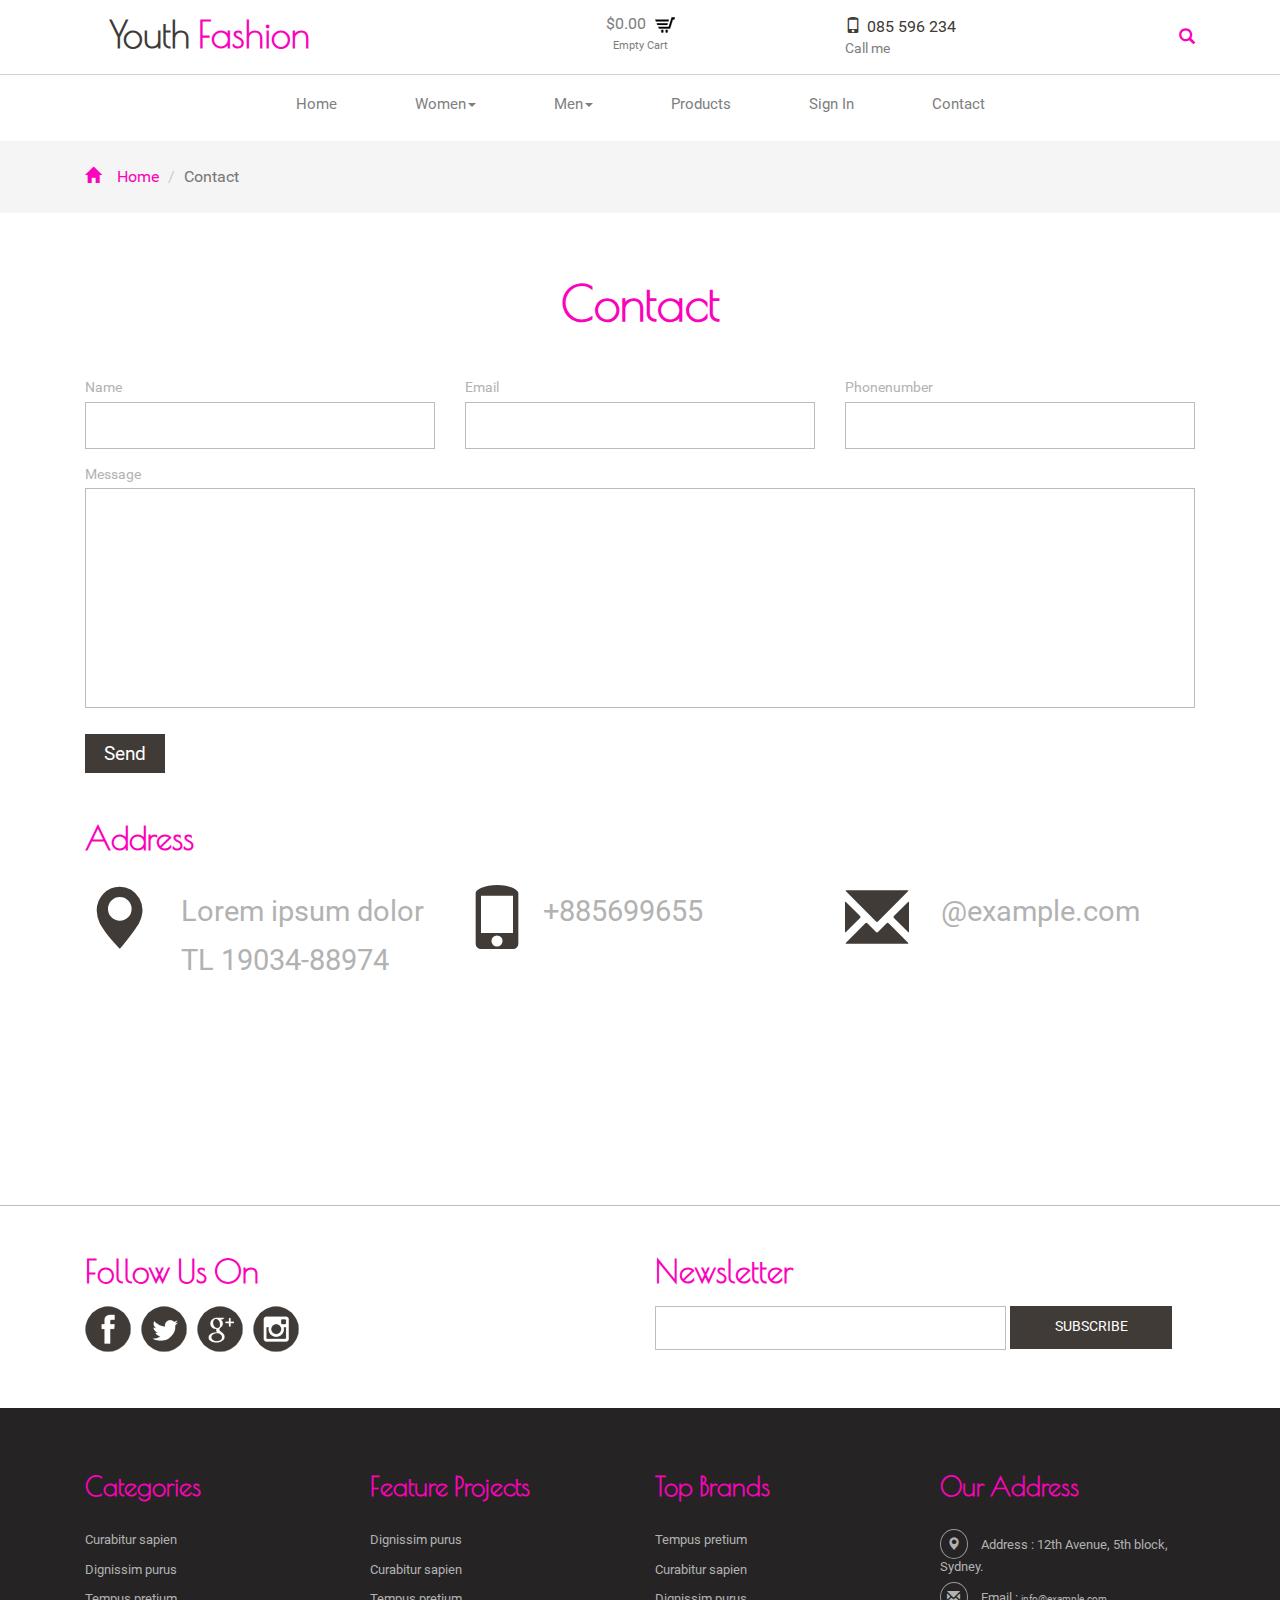
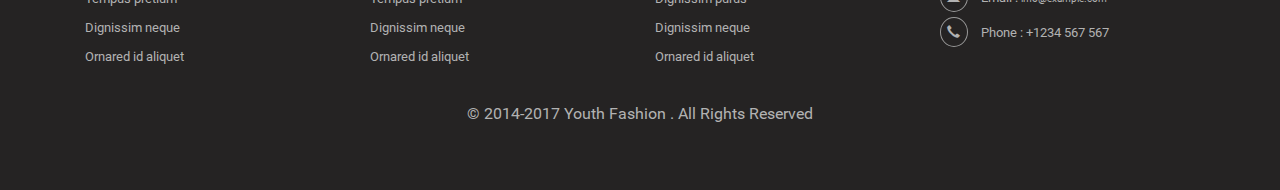
<file: contact.html>
<!DOCTYPE html>
<html>
<head>
<title>Youth Fashion | Contact</title>
<link href="css/bootstrap-3.1.1.min.css" rel='stylesheet' type='text/css' />
<!-- jQuery (necessary for Bootstrap's JavaScript plugins) -->
<script src="js/jquery.min.js"></script>
<!-- Custom Theme files -->
<!--theme-style-->
<link href="css/style.css" rel="stylesheet" type="text/css" media="all" />
<!--//theme-style-->
<meta name="viewport" content="width=device-width, initial-scale=1">
<meta http-equiv="Content-Type" content="text/html; charset=utf-8" />
<link href='//fonts.googleapis.com/css?family=Raleway' rel='stylesheet' type='text/css'>
<link href='//fonts.googleapis.com/css?family=Poiret+One' rel='stylesheet' type='text/css'>
<!-- start menu -->
<script src="js/bootstrap.min.js"></script>
<script src="js/simpleCart.min.js"> </script>
<!-- slide -->
<script src="js/responsiveslides.min.js"></script>
   <script>
    $(function () {
      $("#slider").responsiveSlides({
      	auto: true,
      	speed: 500,
        namespace: "callbacks",
        pager: true,
      });
    });
  </script>
</head>
<body>
<!--header-->
<div class="header">
	<div class="header-top">
		<div class="container">
				<div class="col-sm-4 logo">
					<h1><a href="index.html">Youth <span>Fashion</span></a></h1>
				</div>
			<div class="col-sm-4 world">
					<div class="cart box_1">
						<a href="checkout.html">
							<h3> <div class="total">
							<span class="simpleCart_total"></span></div>
							<img src="images/cart.png" alt=""/></h3>
						</a>
						<p><a href="javascript:;" class="simpleCart_empty">Empty Cart</a></p>

					</div>
			</div>
			<div class="col-sm-2 number">
					<span><i class="glyphicon glyphicon-phone"></i>085 596 234</span>
					<p>Call me</p>
			</div>
			<div class="col-sm-2 search">
				<a class="play-icon popup-with-zoom-anim" href="#small-dialog"><i class="glyphicon glyphicon-search"> </i> </a>
			</div>
				<div class="clearfix"> </div>
		</div>
	</div>
		<div class="container">
			<div class="head-top">
			<div class="n-avigation">

				<nav class="navbar nav_bottom" role="navigation">

				 <!-- Brand and toggle get grouped for better mobile display -->
				  <div class="navbar-header nav_2">
					  <button type="button" class="navbar-toggle collapsed navbar-toggle1" data-toggle="collapse" data-target="#bs-megadropdown-tabs">
						<span class="sr-only">Toggle navigation</span>
						<span class="icon-bar"></span>
						<span class="icon-bar"></span>
						<span class="icon-bar"></span>
					  </button>
					  <a class="navbar-brand" href="#"></a>
				   </div>
				   <!-- Collect the nav links, forms, and other content for toggling -->
					<div class="collapse navbar-collapse" id="bs-megadropdown-tabs">
						<ul class="nav navbar-nav nav_1">
							<li><a href="index.html">Home</a></li>
							<li class="dropdown mega-dropdown active">
								<a href="#" class="dropdown-toggle" data-toggle="dropdown">Women<span class="caret"></span></a>
								<div class="dropdown-menu mega-dropdown-menu">
									<div class="container-fluid">
										<!-- Tab panes -->
										<div class="tab-content">
										  <div class="tab-pane active" id="men">
											<ul class="nav-list list-inline">
												<li><a href="women.html"><img src="images/t7.jpg" class="img-responsive" alt=""/></a></li>
												<li><a href="women.html"><img src="images/t8.jpg" class="img-responsive" alt=""/></a></li>
												<li><a href="women.html"><img src="images/t9.jpg" class="img-responsive" alt=""/></a></li>
												<li><a href="women.html"><img src="images/t11.jpg" class="img-responsive" alt=""/></a></li>
												<li><a href="women.html"><img src="images/t1.jpg" class="img-responsive" alt=""/></a></li>
												<li><a href="women.html"><img src="images/t12.jpg" class="img-responsive" alt=""/></a></li>
											</ul>
										  </div>
									   </div>
									</div>
									<!-- Nav tabs -->

								</div>
							</li>
							<li class="dropdown mega-dropdown active">
								<a href="#" class="dropdown-toggle" data-toggle="dropdown">Men<span class="caret"></span></a>
								<div class="dropdown-menu mega-dropdown-menu">
									<div class="container-fluid">
										<!-- Tab panes -->
										<div class="tab-content">
										  <div class="tab-pane active" id="men">
											<ul class="nav-list list-inline">
												<li><a href="men.html"><img src="images/t10.jpg" class="img-responsive" alt=""/></a></li>
												<li><a href="men.html"><img src="images/t2.jpg" class="img-responsive" alt=""/></a></li>
												<li><a href="men.html"><img src="images/t3.jpg" class="img-responsive" alt=""/></a></li>
												<li><a href="men.html"><img src="images/t4.jpg" class="img-responsive" alt=""/></a></li>
												<li><a href="men.html"><img src="images/t5.jpg" class="img-responsive" alt=""/></a></li>
												<li><a href="men.html"><img src="images/t6.jpg" class="img-responsive" alt=""/></a></li>
											</ul>
										  </div>

									   </div>
									</div>
									<!-- Nav tabs -->

								</div>
							</li>
							<li><a href="products.html">Products</a></li>
							<li><a href="account.html">Sign In</a></li>
							<li class="last"><a href="contact.html">Contact</a></li>
						</ul>
					 </div><!-- /.navbar-collapse -->

				</nav>
			</div>


		<div class="clearfix"> </div>
			<!---pop-up-box---->
					<link href="css/popuo-box.css" rel="stylesheet" type="text/css" media="all"/>
					<script src="js/jquery.magnific-popup.js" type="text/javascript"></script>
					<!---//pop-up-box---->
				<div id="small-dialog" class="mfp-hide">
				<div class="search-top">
						<div class="login">
							<form action="#" method="post">
								<input type="submit" value="">
								<input type="text" name="search" value="Type something..." onfocus="this.value = '';" onblur="if (this.value == '') {this.value = '';}">

							</form>
						</div>
						<p>	Shopping</p>
					</div>
				</div>
				 <script>
						$(document).ready(function() {
						$('.popup-with-zoom-anim').magnificPopup({
							type: 'inline',
							fixedContentPos: false,
							fixedBgPos: true,
							overflowY: 'auto',
							closeBtnInside: true,
							preloader: false,
							midClick: true,
							removalDelay: 300,
							mainClass: 'my-mfp-zoom-in'
						});

						});
				</script>
	<!---->
		</div>
	</div>
</div>
<!--//header-->
<div class="breadcrumbs">
		<div class="container">
			<ol class="breadcrumb breadcrumb1 animated wow slideInLeft animated" data-wow-delay=".5s" style="visibility: visible; animation-delay: 0.5s; animation-name: slideInLeft;">
				<li><a href="index.html"><span class="glyphicon glyphicon-home" aria-hidden="true"></span>Home</a></li>
				<li class="active">Contact</li>
			</ol>
		</div>
	</div>
<div class="contact">
			<div class="container">
				<h3>Contact</h3>

				<div class="contact-grids">
					<div class="contact-form">
							<form action="#" method="post">
								<div class="contact-bottom">
									<div class="col-md-4 in-contact">
										<span>Name</span>
										<input type="text" name="name">
									</div>
									<div class="col-md-4 in-contact">
										<span>Email</span>
										<input type="text" name="email" >
									</div>
									<div class="col-md-4 in-contact">
										<span>Phonenumber</span>
										<input type="text" name="phonenumber">
									</div>
									<div class="clearfix"> </div>
								</div>

								<div class="contact-bottom-top">
									<span>Message</span>
									<textarea  name="message"> </textarea>
									</div>
								<input type="submit" value="Send">
							</form>
						</div>
				<div class="address">
					<div class=" address-more">
						<h2>Address</h2>
						<div class="col-md-4 address-grid">
							<i class="glyphicon glyphicon-map-marker"></i>
							<div class="address1">
								<p>Lorem ipsum dolor</p>
								<p>TL 19034-88974</p>
							</div>
							<div class="clearfix"> </div>
						</div>
						<div class="col-md-4 address-grid ">
							<i class="glyphicon glyphicon-phone"></i>
							<div class="address1">
								<p>+885699655</p>
							</div>
							<div class="clearfix"> </div>
						</div>
						<div class="col-md-4 address-grid ">
							<i class="glyphicon glyphicon-envelope"></i>
							<div class="address1">
								<p><a href="mailto:@example.com"> @example.com</a></p>
							</div>
							<div class="clearfix"> </div>
						</div>
						<div class="clearfix"> </div>
					</div>
				</div>
			</div>
		</div>
	</div>
<!--//content-->
<!--map-->
	<div class="map">
		<iframe src="https://www.google.com/maps/embed?pb=!1m18!1m12!1m3!1d3279847.2716062404!2d145.46948275!3d-36.60289065!2m3!1f0!2f0!3f0!3m2!1i1024!2i768!4f13.1!3m3!1m2!1s0x6ad4314b7e18954f%3A0x5a4efce2be829534!2sVictoria%2C+Australia!5e0!3m2!1sen!2sin!4v1443674224626" width="100%" height="" frameborder="0" style="border:0" allowfullscreen></iframe>
	</div>
<!--//map-->
<!--footer-->
<div class="footer">
	<div class="container">
		<div class="footer-top">
			<div class="col-md-6 top-footer">
				<h3>Follow Us On</h3>
				<div class="social-icons">
					<ul class="social">
						<li><a href="#"><i></i></a> </li>
						<li><a href="#"><i class="facebook"></i></a></li>
						<li><a href="#"><i class="google"></i> </a></li>
						<li><a href="#"><i class="linked"></i> </a></li>
					</ul>
						<div class="clearfix"></div>
				 </div>
			</div>
			<div class="col-md-6 top-footer1">
				<h3>Newsletter</h3>
					<form action="#" method="post">
						<input type="text" name="email" value="" onfocus="this.value='';" onblur="if (this.value == '') {this.value ='';}">
						<input type="submit" value="SUBSCRIBE">
					</form>
			</div>
			<div class="clearfix"> </div>
		</div>
	</div>
		<div class="footer-bottom">
		<div class="container">
				<div class="col-md-3 footer-bottom-cate">
					<h6>Categories</h6>
					<ul>
						<li><a href="products.html">Curabitur sapien</a></li>
						<li><a href="single.html">Dignissim purus</a></li>
						<li><a href="men.html">Tempus pretium</a></li>
						<li><a href="products.html">Dignissim neque</a></li>
						<li><a href="single.html">Ornared id aliquet</a></li>

					</ul>
				</div>
				<div class="col-md-3 footer-bottom-cate">
					<h6>Feature Projects</h6>
					<ul>
						<li><a href="products.html">Dignissim purus</a></li>
						<li><a href="men.html">Curabitur sapien</a></li>
						<li><a href="single.html">Tempus pretium</a></li>
						<li><a href="men.html">Dignissim neque</a></li>
						<li><a href="products.html">Ornared id aliquet</a></li>
					</ul>
				</div>
				<div class="col-md-3 footer-bottom-cate">
					<h6>Top Brands</h6>
					<ul>
						<li><a href="products.html">Tempus pretium</a></li>
						<li><a href="single.html">Curabitur sapien</a></li>
						<li><a href="men.html">Dignissim purus</a></li>
						<li><a href="single.html">Dignissim neque</a></li>
						<li><a href="men.html">Ornared id aliquet</a></li>


					</ul>
				</div>
				<div class="col-md-3 footer-bottom-cate cate-bottom">
					<h6>Our Address</h6>
					<ul>
						<li><i class="glyphicon glyphicon-map-marker" aria-hidden="true"></i>Address : 12th Avenue, 5th block, <span>Sydney.</span></li>
						<li><i class="glyphicon glyphicon-envelope" aria-hidden="true"></i>Email : <a href="mailto:info@example.com">info@example.com</a></li>
						<li><i class="glyphicon glyphicon-earphone" aria-hidden="true"></i>Phone : +1234 567 567</li>
					</ul>
				</div>
				<div class="clearfix"> </div>
				<p class="footer-class"> © 2014-2017 Youth Fashion . All Rights Reserved </p>
			</div>
	</div>
</div>
<!--footer-->
</body>
</html>
</file>
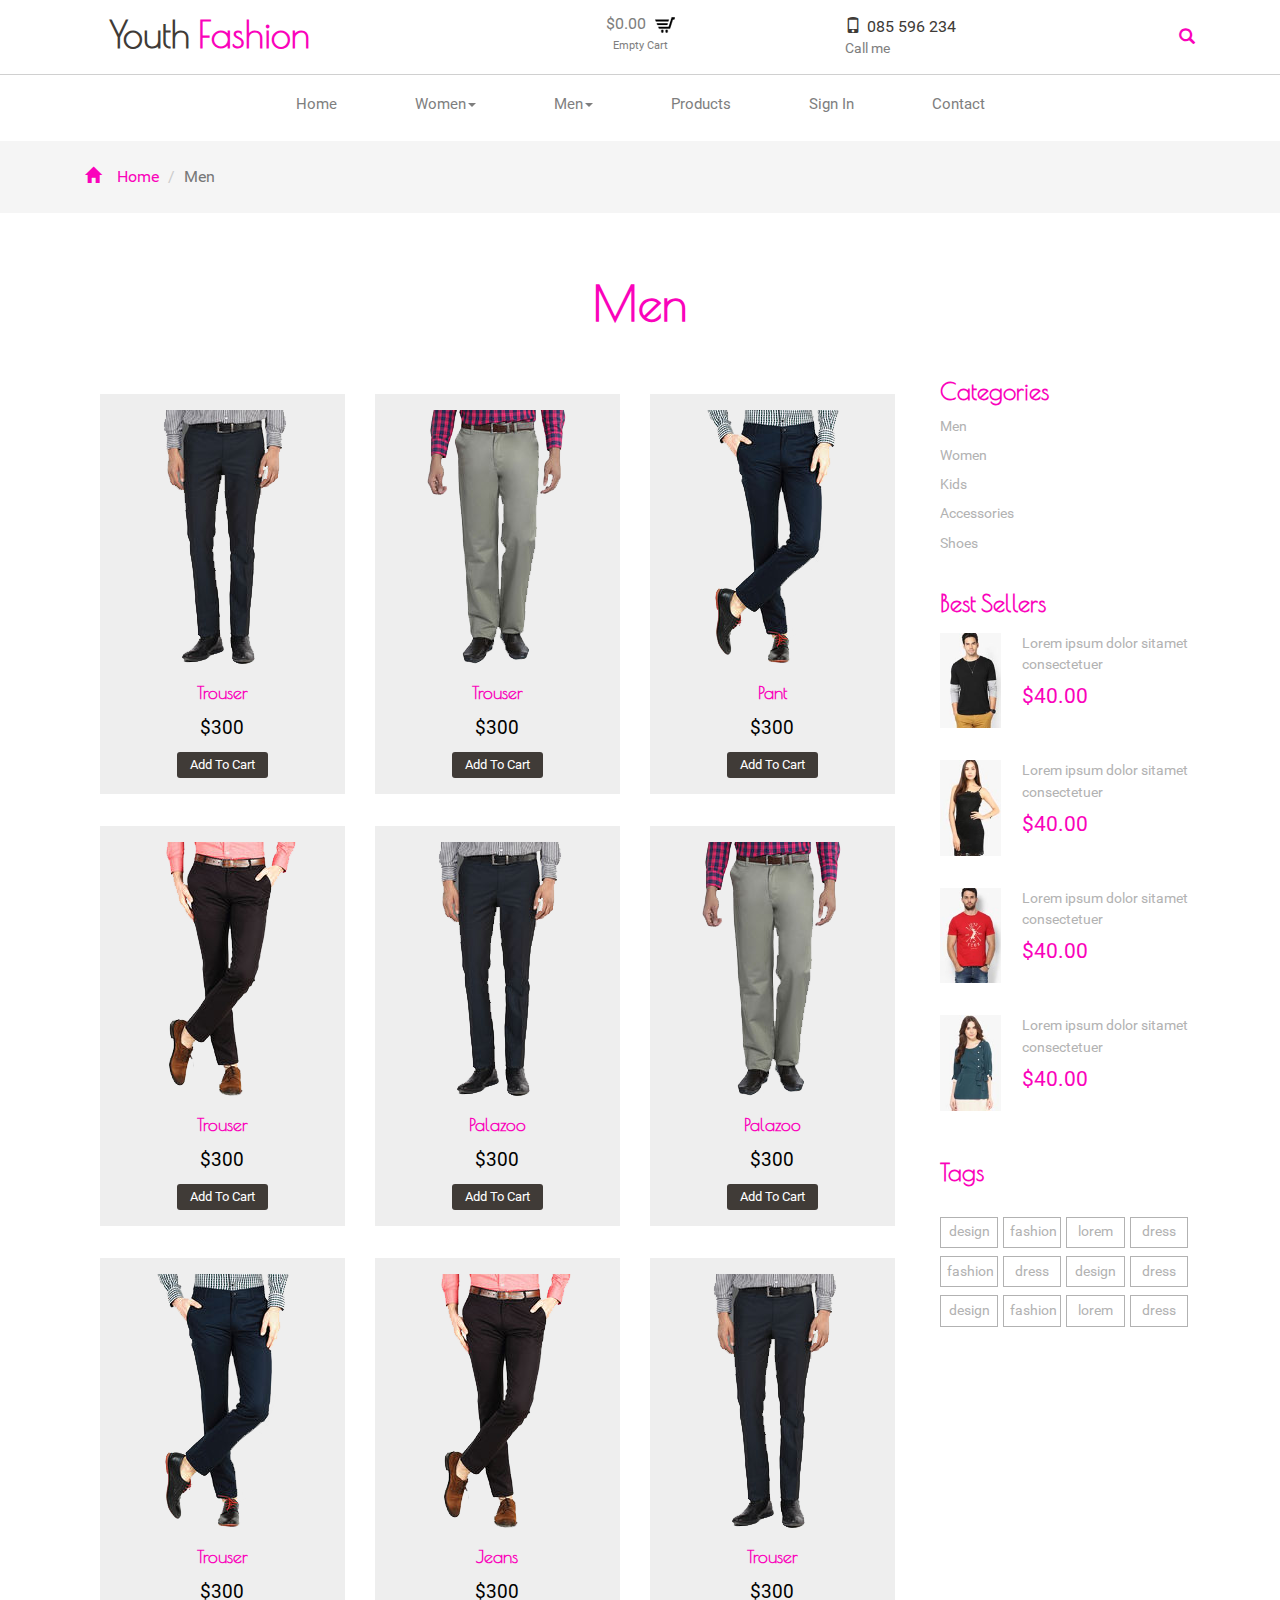
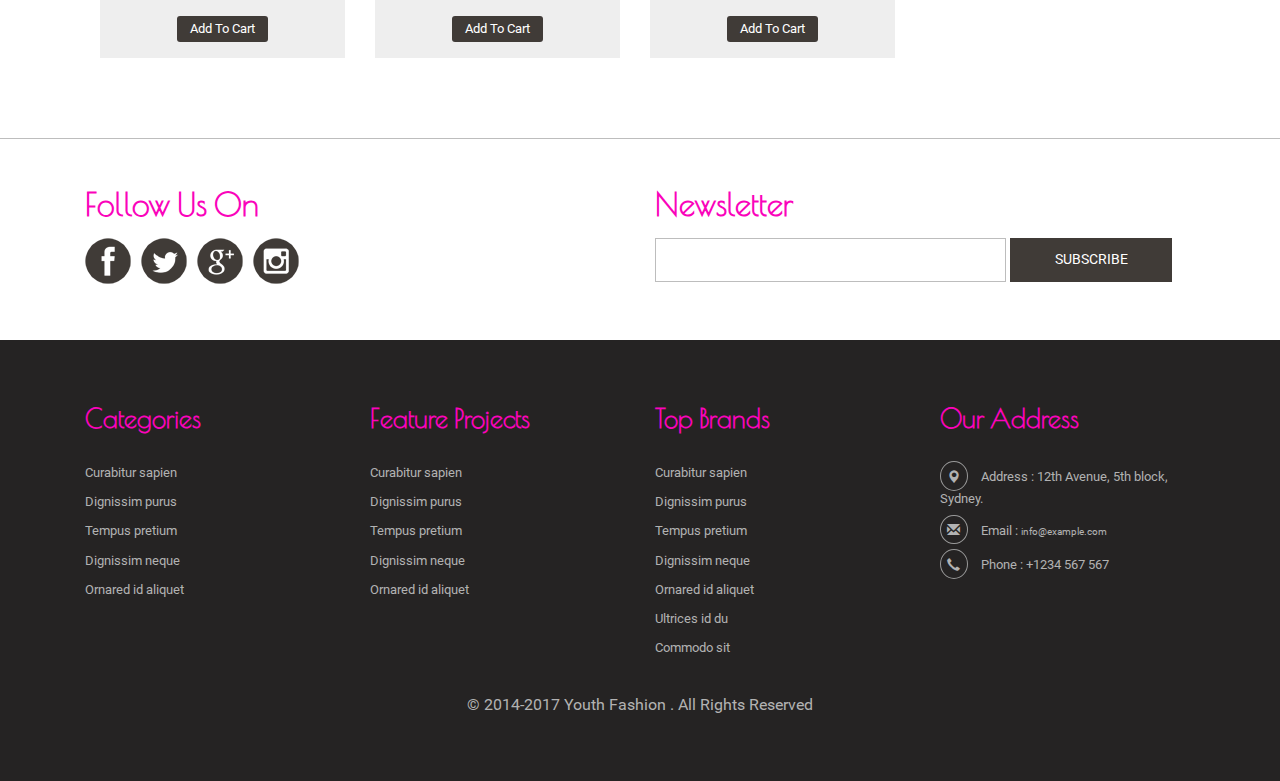
<file: men.html>
<!DOCTYPE html>
<html>
<head>
<title>Youth Fashion | Men</title>
<link href="css/bootstrap-3.1.1.min.css" rel='stylesheet' type='text/css' />
<!-- jQuery (necessary for Bootstrap's JavaScript plugins) -->
<script src="js/jquery.min.js"></script>
<!-- Custom Theme files -->
<!--theme-style-->
<link href="css/style.css" rel="stylesheet" type="text/css" media="all" />
<!--//theme-style-->
<meta name="viewport" content="width=device-width, initial-scale=1">
<meta http-equiv="Content-Type" content="text/html; charset=utf-8" />
<link href='//fonts.googleapis.com/css?family=Raleway' rel='stylesheet' type='text/css'>
<link href='//fonts.googleapis.com/css?family=Poiret+One' rel='stylesheet' type='text/css'>
<!-- start menu -->
<script src="js/bootstrap.min.js"></script>
<script src="js/simpleCart.min.js"> </script>
<!-- slide -->
<script src="js/responsiveslides.min.js"></script>
   <script>
    $(function () {
      $("#slider").responsiveSlides({
      	auto: true,
      	speed: 500,
        namespace: "callbacks",
        pager: true,
      });
    });
  </script>
</head>
<body>
<!--header-->
<div class="header">
	<div class="header-top">
		<div class="container">
				<div class="col-sm-4 logo">
					<h1><a href="index.html">Youth <span>Fashion</span></a></h1>
				</div>
			<div class="col-sm-4 world">
					<div class="cart box_1">
						<a href="checkout.html">
						<h3> <div class="total">
							<span class="simpleCart_total"></span></div>
							<img src="images/cart.png" alt=""/></h3>
						</a>
						<p><a href="javascript:;" class="simpleCart_empty">Empty Cart</a></p>

					</div>
			</div>
			<div class="col-sm-2 number">
					<span><i class="glyphicon glyphicon-phone"></i>085 596 234</span>
					<p>Call me</p>
				</div>
			<div class="col-sm-2 search">
				<a class="play-icon popup-with-zoom-anim" href="#small-dialog"><i class="glyphicon glyphicon-search"> </i> </a>
			</div>
				<div class="clearfix"> </div>
		</div>
	</div>
		<div class="container">
			<div class="head-top">
			<div class="n-avigation">

				<nav class="navbar nav_bottom" role="navigation">

				 <!-- Brand and toggle get grouped for better mobile display -->
				  <div class="navbar-header nav_2">
					  <button type="button" class="navbar-toggle collapsed navbar-toggle1" data-toggle="collapse" data-target="#bs-megadropdown-tabs">
						<span class="sr-only">Toggle navigation</span>
						<span class="icon-bar"></span>
						<span class="icon-bar"></span>
						<span class="icon-bar"></span>
					  </button>
					  <a class="navbar-brand" href="#"></a>
				   </div>
				   <!-- Collect the nav links, forms, and other content for toggling -->
					<div class="collapse navbar-collapse" id="bs-megadropdown-tabs">
						<ul class="nav navbar-nav nav_1">
							<li><a href="index.html">Home</a></li>
							<li class="dropdown mega-dropdown active">
								<a href="#" class="dropdown-toggle" data-toggle="dropdown">Women<span class="caret"></span></a>
								<div class="dropdown-menu mega-dropdown-menu">
									<div class="container-fluid">
										<!-- Tab panes -->
										<div class="tab-content">
										  <div class="tab-pane active" id="men">
											<ul class="nav-list list-inline">
												<li><a href="women.html"><img src="images/t7.jpg" class="img-responsive" alt=""/></a></li>
												<li><a href="women.html"><img src="images/t8.jpg" class="img-responsive" alt=""/></a></li>
												<li><a href="women.html"><img src="images/t9.jpg" class="img-responsive" alt=""/></a></li>
												<li><a href="women.html"><img src="images/t11.jpg" class="img-responsive" alt=""/></a></li>
												<li><a href="women.html"><img src="images/t1.jpg" class="img-responsive" alt=""/></a></li>
												<li><a href="women.html"><img src="images/t12.jpg" class="img-responsive" alt=""/></a></li>
											</ul>
										  </div>
									   </div>
									</div>
									<!-- Nav tabs -->

								</div>
							</li>
							<li class="dropdown mega-dropdown active">
								<a href="#" class="dropdown-toggle" data-toggle="dropdown">Men<span class="caret"></span></a>
								<div class="dropdown-menu mega-dropdown-menu">
									<div class="container-fluid">
										<!-- Tab panes -->
										<div class="tab-content">
										  <div class="tab-pane active" id="men">
											<ul class="nav-list list-inline">
												<li><a href="men.html"><img src="images/t10.jpg" class="img-responsive" alt=""/></a></li>
												<li><a href="men.html"><img src="images/t2.jpg" class="img-responsive" alt=""/></a></li>
												<li><a href="men.html"><img src="images/t3.jpg" class="img-responsive" alt=""/></a></li>
												<li><a href="men.html"><img src="images/t4.jpg" class="img-responsive" alt=""/></a></li>
												<li><a href="men.html"><img src="images/t5.jpg" class="img-responsive" alt=""/></a></li>
												<li><a href="men.html"><img src="images/t6.jpg" class="img-responsive" alt=""/></a></li>
											</ul>
										  </div>

									   </div>
									</div>
									<!-- Nav tabs -->

								</div>
							</li>
							<li><a href="products.html">Products</a></li>
							<li><a href="account.html">Sign In</a></li>
							<li class="last"><a href="contact.html">Contact</a></li>
						</ul>
					 </div><!-- /.navbar-collapse -->

				</nav>
			</div>


		<div class="clearfix"> </div>
			<!---pop-up-box---->
					<link href="css/popuo-box.css" rel="stylesheet" type="text/css" media="all"/>
					<script src="js/jquery.magnific-popup.js" type="text/javascript"></script>
					<!---//pop-up-box---->
				<div id="small-dialog" class="mfp-hide">
				<div class="search-top">
						<div class="login">
							<form action="#" method="post">
								<input type="submit" value="">
								<input type="text" name="search" value="Type something..." onfocus="this.value = '';" onblur="if (this.value == '') {this.value = '';}">

							</form>
						</div>
						<p>	Shopping</p>
					</div>
				</div>
				 <script>
						$(document).ready(function() {
						$('.popup-with-zoom-anim').magnificPopup({
							type: 'inline',
							fixedContentPos: false,
							fixedBgPos: true,
							overflowY: 'auto',
							closeBtnInside: true,
							preloader: false,
							midClick: true,
							removalDelay: 300,
							mainClass: 'my-mfp-zoom-in'
						});

						});
				</script>
	<!---->
		</div>
	</div>
</div>
<div class="breadcrumbs">
		<div class="container">
			<ol class="breadcrumb breadcrumb1 animated wow slideInLeft animated" data-wow-delay=".5s" style="visibility: visible; animation-delay: 0.5s; animation-name: slideInLeft;">
				<li><a href="index.html"><span class="glyphicon glyphicon-home" aria-hidden="true"></span>Home</a></li>
				<li class="active">Men</li>
			</ol>
		</div>
	</div>
<!--content-->
<div class="products">
	<div class="container">
		<h2>Men</h2>
		<div class="col-md-9">
			<div class="content-top1">
				<div class="col-md-4 col-md4">
					<div class="col-md1 simpleCart_shelfItem">
						<a href="single.html">
							<img class="img-responsive" src="images/pi9.png" alt="" />
						</a>
						<h3><a href="single.html">Trouser</a></h3>
						<div class="price">
								<h5 class="item_price">$300</h5>
								<a href="#" class="item_add">Add To Cart</a>
								<div class="clearfix"> </div>
						</div>
					</div>
				</div>
			<div class="col-md-4 col-md4">
					<div class="col-md1 simpleCart_shelfItem">
						<a href="single.html">
							<img class="img-responsive" src="images/pi12.png" alt="" />
						</a>
						<h3><a href="single.html">Trouser</a></h3>
						<div class="price">
								<h5 class="item_price">$300</h5>
								<a href="#" class="item_add">Add To Cart</a>
								<div class="clearfix"> </div>
						</div>

					</div>
				</div>
			<div class="col-md-4 col-md4">
					<div class="col-md1 simpleCart_shelfItem">
						<a href="single.html">
							<img class="img-responsive" src="images/pi10.png" alt="" />
						</a>
						<h3><a href="single.html">Pant</a></h3>
						<div class="price">
								<h5 class="item_price">$300</h5>
								<a href="#" class="item_add">Add To Cart</a>
								<div class="clearfix"> </div>
						</div>

					</div>
				</div>

			<div class="clearfix"> </div>
			</div>
			<div class="content-top1">
				<div class="col-md-4 col-md4">
					<div class="col-md1 simpleCart_shelfItem">
						<a href="single.html">
							<img class="img-responsive" src="images/pi11.png" alt="" />
						</a>
						<h3><a href="single.html">Trouser</a></h3>
						<div class="price">
								<h5 class="item_price">$300</h5>
								<a href="#" class="item_add">Add To Cart</a>
								<div class="clearfix"> </div>
						</div>
					</div>
				</div>
			<div class="col-md-4 col-md4">
					<div class="col-md1 simpleCart_shelfItem">
						<a href="single.html">
							<img class="img-responsive" src="images/pi9.png" alt="" />
						</a>
						<h3><a href="single.html">Palazoo</a></h3>
						<div class="price">
								<h5 class="item_price">$300</h5>
								<a href="#" class="item_add">Add To Cart</a>
								<div class="clearfix"> </div>
						</div>

					</div>
				</div>
			<div class="col-md-4 col-md4">
					<div class="col-md1 simpleCart_shelfItem">
						<a href="single.html">
							<img class="img-responsive" src="images/pi12.png" alt="" />
						</a>
						<h3><a href="single.html">Palazoo</a></h3>
						<div class="price">
								<h5 class="item_price">$300</h5>
								<a href="#" class="item_add">Add To Cart</a>
								<div class="clearfix"> </div>
						</div>

					</div>
				</div>

			<div class="clearfix"> </div>
			</div>
			<div class="content-top1">
				<div class="col-md-4 col-md4">
					<div class="col-md1 simpleCart_shelfItem">
						<a href="single.html">
							<img class="img-responsive" src="images/pi10.png" alt="" />
						</a>
						<h3><a href="single.html">Trouser</a></h3>
						<div class="price">
								<h5 class="item_price">$300</h5>
								<a href="#" class="item_add">Add To Cart</a>
								<div class="clearfix"> </div>
						</div>
					</div>
				</div>
			<div class="col-md-4 col-md4">
					<div class="col-md1 simpleCart_shelfItem">
						<a href="single.html">
							<img class="img-responsive" src="images/pi11.png" alt="" />
						</a>
						<h3><a href="single.html">Jeans</a></h3>
						<div class="price">
								<h5 class="item_price">$300</h5>
								<a href="#" class="item_add">Add To Cart</a>
								<div class="clearfix"> </div>
						</div>

					</div>
				</div>
			<div class="col-md-4 col-md4">
					<div class="col-md1 simpleCart_shelfItem">
						<a href="single.html">
							<img class="img-responsive" src="images/pi9.png" alt="" />
						</a>
						<h3><a href="single.html">Trouser</a></h3>
						<div class="price">
								<h5 class="item_price">$300</h5>
								<a href="#" class="item_add">Add To Cart</a>
								<div class="clearfix"> </div>
						</div>

					</div>
				</div>

			<div class="clearfix"> </div>
			</div>
		</div>
		<div class="col-md-3 product-bottom">
			<!--categories-->
				<div class=" rsidebar span_1_of_left">
						<h3 class="cate">Categories</h3>
							 <ul class="menu-drop">
							<li class="item1"><a href="#">Men </a>
								<ul class="cute">
									<li class="subitem1"><a href="single.html">Cute Kittens </a></li>
									<li class="subitem2"><a href="single.html">Strange Stuff </a></li>
									<li class="subitem3"><a href="single.html">Automatic Fails </a></li>
								</ul>
							</li>
							<li class="item2"><a href="#">Women </a>
								<ul class="cute">
									<li class="subitem1"><a href="single.html">Cute Kittens </a></li>
									<li class="subitem2"><a href="single.html">Strange Stuff </a></li>
									<li class="subitem3"><a href="single.html">Automatic Fails </a></li>
								</ul>
							</li>
							<li class="item3"><a href="#">Kids</a>
								<ul class="cute">
									<li class="subitem1"><a href="single.html">Cute Kittens </a></li>
									<li class="subitem2"><a href="single.html">Strange Stuff </a></li>
									<li class="subitem3"><a href="single.html">Automatic Fails</a></li>
								</ul>
							</li>
							<li class="item4"><a href="#">Accessories</a>
								<ul class="cute">
									<li class="subitem1"><a href="single.html">Cute Kittens </a></li>
									<li class="subitem2"><a href="single.html">Strange Stuff </a></li>
									<li class="subitem3"><a href="single.html">Automatic Fails</a></li>
								</ul>
							</li>

							<li class="item4"><a href="#">Shoes</a>
								<ul class="cute">
									<li class="subitem1"><a href="product.html">Cute Kittens </a></li>
									<li class="subitem2"><a href="product.html">Strange Stuff </a></li>
									<li class="subitem3"><a href="product.html">Automatic Fails </a></li>
								</ul>
							</li>
						</ul>
					</div>
				<!--initiate accordion-->
						<script type="text/javascript">
							$(function() {
							    var menu_ul = $('.menu-drop > li > ul'),
							           menu_a  = $('.menu-drop > li > a');
							    menu_ul.hide();
							    menu_a.click(function(e) {
							        e.preventDefault();
							        if(!$(this).hasClass('active')) {
							            menu_a.removeClass('active');
							            menu_ul.filter(':visible').slideUp('normal');
							            $(this).addClass('active').next().stop(true,true).slideDown('normal');
							        } else {
							            $(this).removeClass('active');
							            $(this).next().stop(true,true).slideUp('normal');
							        }
							    });

							});
						</script>
<!--//menu-->
<!--seller-->
				<div class="product-bottom">
						<h3 class="cate">Best Sellers</h3>
					<div class="product-go">
						<div class=" fashion-grid">
							<a href="single.html"><img class="img-responsive " src="images/pr.jpg" alt=""></a>
						</div>
						<div class=" fashion-grid1">
							<h6 class="best2"><a href="single.html" >Lorem ipsum dolor sitamet consectetuer  </a></h6>
							<span class=" price-in1"> $40.00</span>
						</div>
						<div class="clearfix"> </div>
					</div>
					<div class="product-go">
						<div class=" fashion-grid">
							<a href="single.html"><img class="img-responsive " src="images/pr1.jpg" alt=""></a>
						</div>
						<div class=" fashion-grid1">
							<h6 class="best2"><a href="single.html" >Lorem ipsum dolor sitamet consectetuer  </a></h6>
							<span class=" price-in1"> $40.00</span>
						</div>
						<div class="clearfix"> </div>
					</div>
					<div class="product-go">
						<div class=" fashion-grid">
							<a href="single.html"><img class="img-responsive " src="images/pr2.jpg" alt=""></a>
						</div>
						<div class=" fashion-grid1">
							<h6 class="best2"><a href="single.html" >Lorem ipsum dolor sitamet consectetuer  </a></h6>
							<span class=" price-in1"> $40.00</span>
						</div>
						<div class="clearfix"> </div>
					</div>
					<div class="product-go">
						<div class=" fashion-grid">
							<a href="single.html"><img class="img-responsive " src="images/pr3.jpg" alt=""></a>
						</div>
						<div class=" fashion-grid1">
							<h6 class="best2"><a href="single.html" >Lorem ipsum dolor sitamet consectetuer  </a></h6>
							<span class=" price-in1"> $40.00</span>
						</div>
						<div class="clearfix"> </div>
					</div>
				</div>

<!--//seller-->
<!--tag-->
				<div class="tag">
						<h3 class="cate">Tags</h3>
					<div class="tags">
						<ul>
							<li><a href="#">design</a></li>
							<li><a href="#">fashion</a></li>
							<li><a href="#">lorem</a></li>
							<li><a href="#">dress</a></li>
							<li><a href="#">fashion</a></li>
							<li><a href="#">dress</a></li>
							<li><a href="#">design</a></li>
							<li><a href="#">dress</a></li>
							<li><a href="#">design</a></li>
							<li><a href="#">fashion</a></li>
							<li><a href="#">lorem</a></li>
							<li><a href="#">dress</a></li>
						<div class="clearfix"> </div>
						</ul>
				</div>
			</div>
		</div>
		<div class="clearfix"> </div>
	</div>
</div>
<!--//content-->
<!--footer-->
<div class="footer">
	<div class="container">
		<div class="footer-top">
			<div class="col-md-6 top-footer">
				<h3>Follow Us On</h3>
				<div class="social-icons">
					<ul class="social">
						<li><a href="#"><i></i></a> </li>
						<li><a href="#"><i class="facebook"></i></a></li>
						<li><a href="#"><i class="google"></i> </a></li>
						<li><a href="#"><i class="linked"></i> </a></li>
					</ul>
						<div class="clearfix"></div>
				 </div>
			</div>
			<div class="col-md-6 top-footer1">
				<h3>Newsletter</h3>
					<form action="#" method="post">
						<input type="text" name="email" value="" onfocus="this.value='';" onblur="if (this.value == '') {this.value ='';}">
						<input type="submit" value="SUBSCRIBE">
					</form>
			</div>
			<div class="clearfix"> </div>
		</div>
	</div>
	<div class="footer-bottom">
		<div class="container">
				<div class="col-md-3 footer-bottom-cate">
					<h6>Categories</h6>
					<ul>
						<li><a href="products.html">Curabitur sapien</a></li>
						<li><a href="single.html">Dignissim purus</a></li>
						<li><a href="men.html">Tempus pretium</a></li>
						<li><a href="products.html">Dignissim neque</a></li>
						<li><a href="single.html">Ornared id aliquet</a></li>

					</ul>
				</div>
				<div class="col-md-3 footer-bottom-cate">
					<h6>Feature Projects</h6>
					<ul>
						<li><a href="men.html">Curabitur sapien</a></li>
						<li><a href="products.html">Dignissim purus</a></li>
						<li><a href="single.html">Tempus pretium</a></li>
						<li><a href="men.html">Dignissim neque</a></li>
						<li><a href="products.html">Ornared id aliquet</a></li>

					</ul>
				</div>
				<div class="col-md-3 footer-bottom-cate">
					<h6>Top Brands</h6>
					<ul>
						<li><a href="single.html">Curabitur sapien</a></li>
						<li><a href="men.html">Dignissim purus</a></li>
						<li><a href="products.html">Tempus pretium</a></li>
						<li><a href="single.html">Dignissim neque</a></li>
						<li><a href="men.html">Ornared id aliquet</a></li>
						<li><a href="products.html">Ultrices id du</a></li>
						<li><a href="single.html">Commodo sit</a></li>

					</ul>
				</div>
				<div class="col-md-3 footer-bottom-cate cate-bottom">
					<h6>Our Address</h6>
					<ul>
						<li><i class="glyphicon glyphicon-map-marker" aria-hidden="true"></i>Address : 12th Avenue, 5th block, <span>Sydney.</span></li>
						<li><i class="glyphicon glyphicon-envelope" aria-hidden="true"></i>Email : <a href="mailto:info@example.com">info@example.com</a></li>
						<li><i class="glyphicon glyphicon-earphone" aria-hidden="true"></i>Phone : +1234 567 567</li>
					</ul>
				</div>
				<div class="clearfix"> </div>
				<p class="footer-class"> © 2014-2017 Youth Fashion . All Rights Reserved </p>
			</div>
	</div>
</div>
<!--footer-->
</body>
</html>
</file>
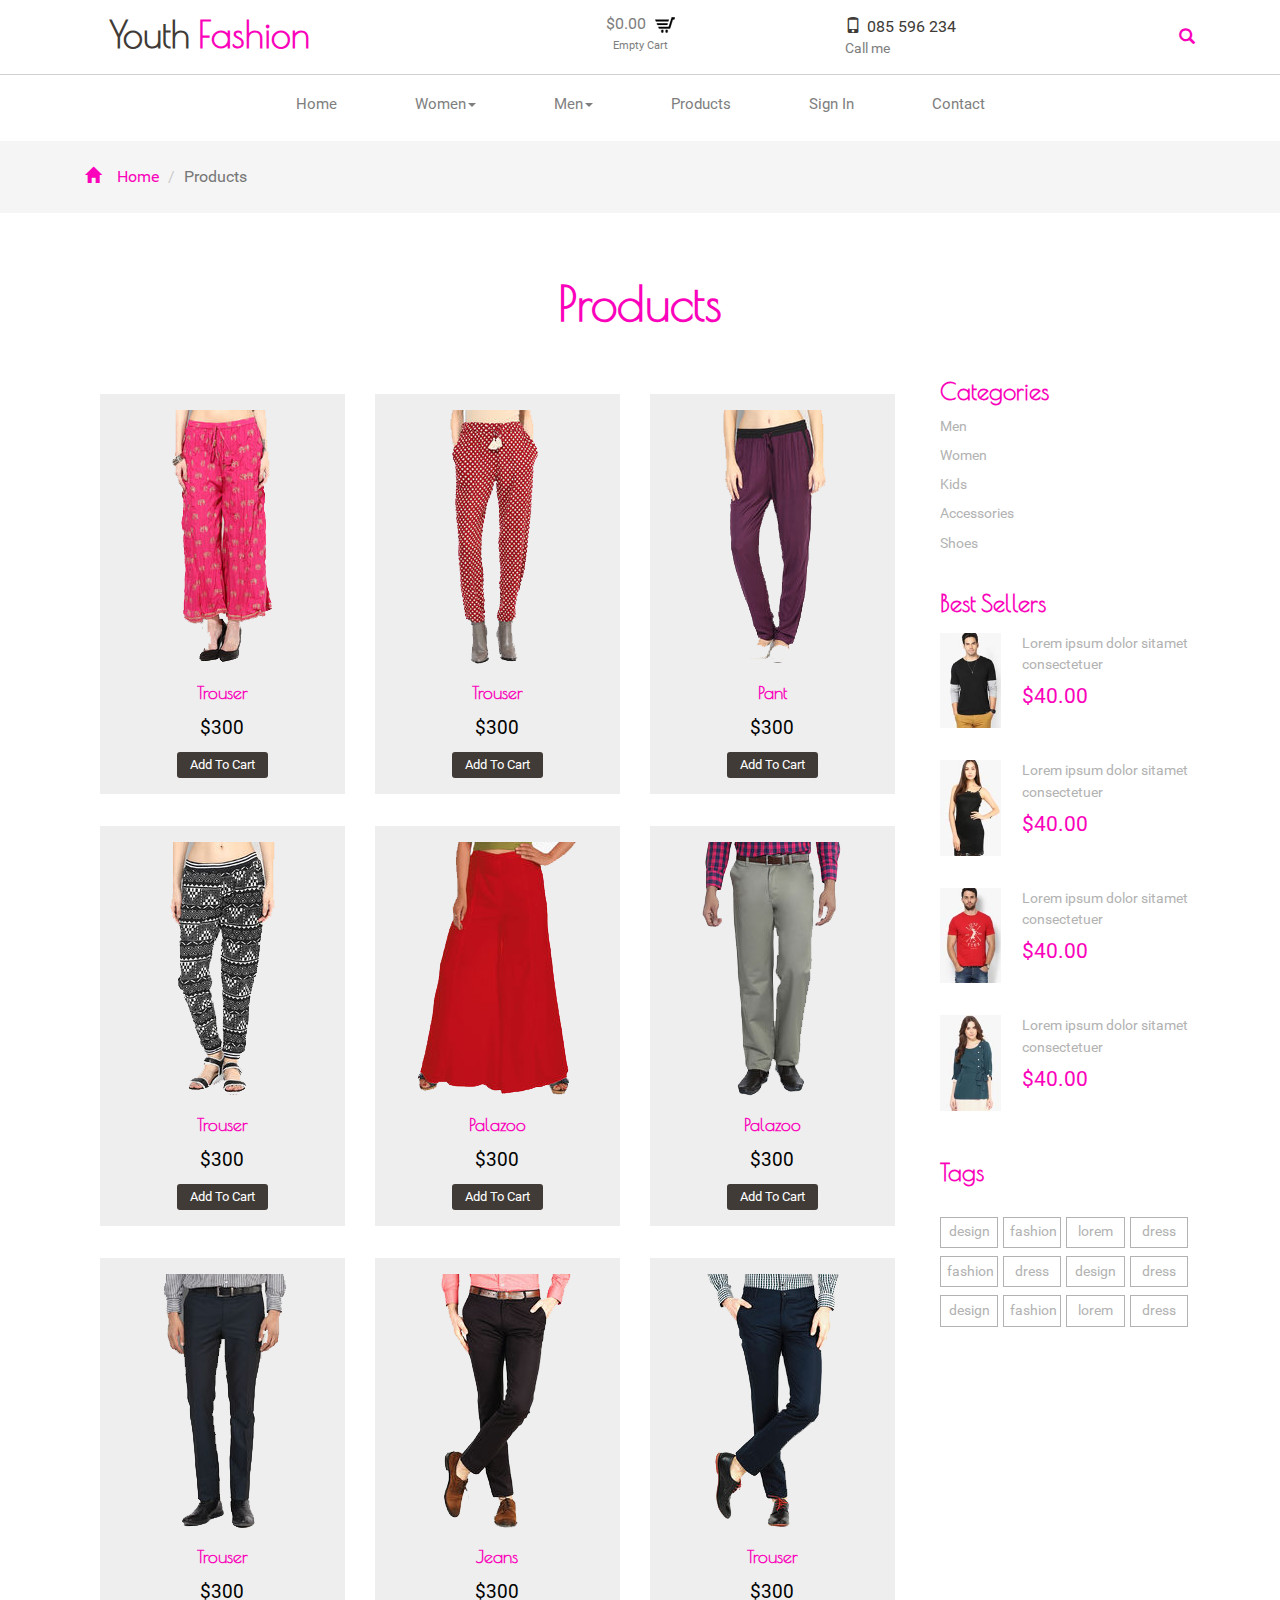
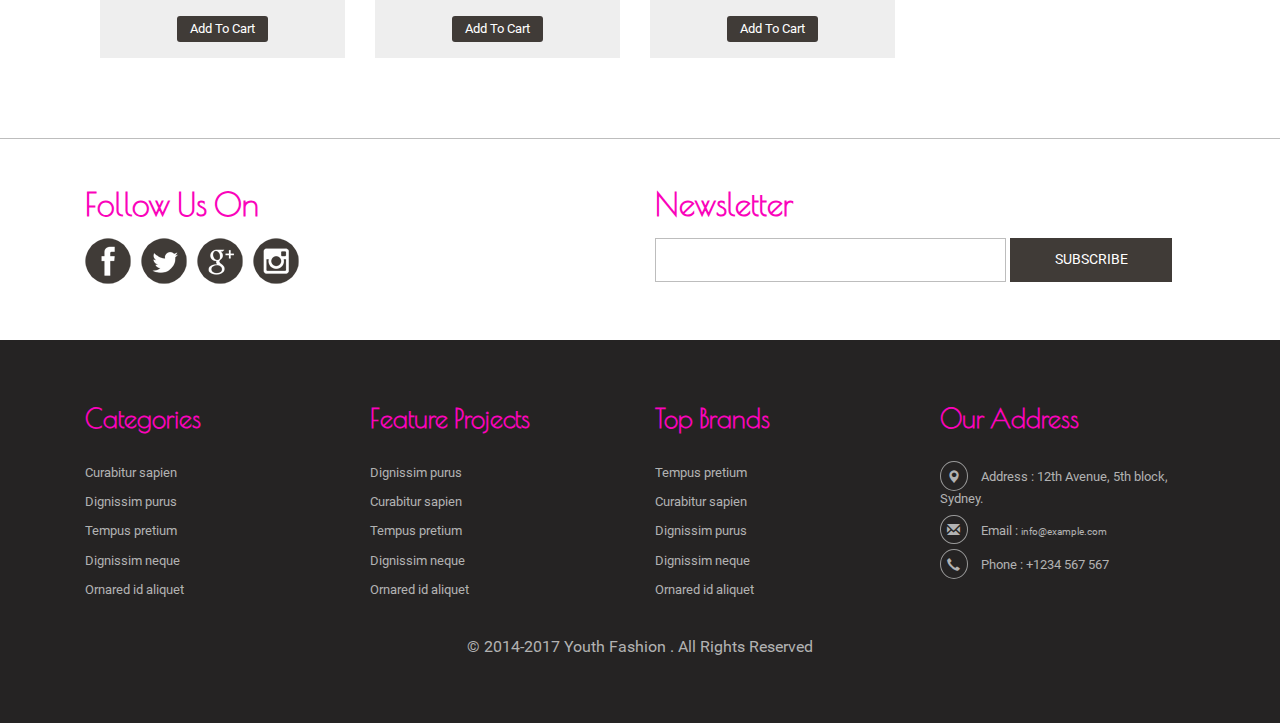
<file: products.html>
<!DOCTYPE html>
<html>
<head>
<title>Youth Fashion | Products</title>
<link href="css/bootstrap-3.1.1.min.css" rel='stylesheet' type='text/css' />
<!-- jQuery (necessary for Bootstrap's JavaScript plugins) -->
<script src="js/jquery.min.js"></script>
<!-- Custom Theme files -->
<!--theme-style-->
<link href="css/style.css" rel="stylesheet" type="text/css" media="all" />
<!--//theme-style-->
<meta name="viewport" content="width=device-width, initial-scale=1">
<meta http-equiv="Content-Type" content="text/html; charset=utf-8" />
<link href='//fonts.googleapis.com/css?family=Raleway' rel='stylesheet' type='text/css'>
<link href='//fonts.googleapis.com/css?family=Poiret+One' rel='stylesheet' type='text/css'>
<!-- start menu -->
<script src="js/bootstrap.min.js"></script>
<script src="js/simpleCart.min.js"> </script>
<!-- slide -->
<script src="js/responsiveslides.min.js"></script>
   <script>
    $(function () {
      $("#slider").responsiveSlides({
      	auto: true,
      	speed: 500,
        namespace: "callbacks",
        pager: true,
      });
    });
  </script>
</head>
<body>
<!--header-->
<div class="header">
	<div class="header-top">
		<div class="container">
				<div class="col-sm-4 logo">
					<h1><a href="index.html">Youth <span>Fashion</span></a></h1>
				</div>
			<div class="col-sm-4 world">
					<div class="cart box_1">
						<a href="checkout.html">
						<h3><div class="total">
							<span class="simpleCart_total"></span></div>
							<img src="images/cart.png" alt=""/></h3>
						</a>
						<p><a href="javascript:;" class="simpleCart_empty">Empty Cart</a></p>

					</div>
			</div>
			<div class="col-sm-2 number">
					<span><i class="glyphicon glyphicon-phone"></i>085 596 234</span>
					<p>Call me</p>
				</div>
			<div class="col-sm-2 search">
				<a class="play-icon popup-with-zoom-anim" href="#small-dialog"><i class="glyphicon glyphicon-search"> </i> </a>
			</div>
				<div class="clearfix"> </div>
		</div>
	</div>
		<div class="container">
			<div class="head-top">
			<div class="n-avigation">

				<nav class="navbar nav_bottom" role="navigation">

				 <!-- Brand and toggle get grouped for better mobile display -->
				  <div class="navbar-header nav_2">
					  <button type="button" class="navbar-toggle collapsed navbar-toggle1" data-toggle="collapse" data-target="#bs-megadropdown-tabs">
						<span class="sr-only">Toggle navigation</span>
						<span class="icon-bar"></span>
						<span class="icon-bar"></span>
						<span class="icon-bar"></span>
					  </button>
					  <a class="navbar-brand" href="#"></a>
				   </div>
				   <!-- Collect the nav links, forms, and other content for toggling -->
					<div class="collapse navbar-collapse" id="bs-megadropdown-tabs">
						<ul class="nav navbar-nav nav_1">
							<li><a href="index.html">Home</a></li>
							<li class="dropdown mega-dropdown active">
								<a href="#" class="dropdown-toggle" data-toggle="dropdown">Women<span class="caret"></span></a>
								<div class="dropdown-menu mega-dropdown-menu">
									<div class="container-fluid">
										<!-- Tab panes -->
										<div class="tab-content">
										  <div class="tab-pane active" id="men">
											<ul class="nav-list list-inline">
												<li><a href="women.html"><img src="images/t7.jpg" class="img-responsive" alt=""/></a></li>
												<li><a href="women.html"><img src="images/t8.jpg" class="img-responsive" alt=""/></a></li>
												<li><a href="women.html"><img src="images/t9.jpg" class="img-responsive" alt=""/></a></li>
												<li><a href="women.html"><img src="images/t11.jpg" class="img-responsive" alt=""/></a></li>
												<li><a href="women.html"><img src="images/t1.jpg" class="img-responsive" alt=""/></a></li>
												<li><a href="women.html"><img src="images/t12.jpg" class="img-responsive" alt=""/></a></li>
											</ul>
										  </div>
									   </div>
									</div>
									<!-- Nav tabs -->

								</div>
							</li>
							<li class="dropdown mega-dropdown active">
								<a href="#" class="dropdown-toggle" data-toggle="dropdown">Men<span class="caret"></span></a>
								<div class="dropdown-menu mega-dropdown-menu">
									<div class="container-fluid">
										<!-- Tab panes -->
										<div class="tab-content">
										  <div class="tab-pane active" id="men">
											<ul class="nav-list list-inline">
												<li><a href="men.html"><img src="images/t10.jpg" class="img-responsive" alt=""/></a></li>
												<li><a href="men.html"><img src="images/t2.jpg" class="img-responsive" alt=""/></a></li>
												<li><a href="men.html"><img src="images/t3.jpg" class="img-responsive" alt=""/></a></li>
												<li><a href="men.html"><img src="images/t4.jpg" class="img-responsive" alt=""/></a></li>
												<li><a href="men.html"><img src="images/t5.jpg" class="img-responsive" alt=""/></a></li>
												<li><a href="men.html"><img src="images/t6.jpg" class="img-responsive" alt=""/></a></li>
											</ul>
										  </div>

									   </div>
									</div>
									<!-- Nav tabs -->

								</div>
							</li>
							<li><a href="products.html">Products</a></li>
							<li><a href="account.html">Sign In</a></li>
							<li class="last"><a href="contact.html">Contact</a></li>
						</ul>
					 </div><!-- /.navbar-collapse -->

				</nav>
			</div>


		<div class="clearfix"> </div>
			<!---pop-up-box---->
					<link href="css/popuo-box.css" rel="stylesheet" type="text/css" media="all"/>
					<script src="js/jquery.magnific-popup.js" type="text/javascript"></script>
					<!---//pop-up-box---->
				<div id="small-dialog" class="mfp-hide">
				<div class="search-top">
						<div class="login">
							<form action="#" method="post">
								<input type="submit" value="">
								<input type="text" name="search" value="Type something..." onfocus="this.value = '';" onblur="if (this.value == '') {this.value = '';}">

							</form>
						</div>
						<p>	Shopping</p>
					</div>
				</div>
				<script>
						$(document).ready(function() {
						$('.popup-with-zoom-anim').magnificPopup({
							type: 'inline',
							fixedContentPos: false,
							fixedBgPos: true,
							overflowY: 'auto',
							closeBtnInside: true,
							preloader: false,
							midClick: true,
							removalDelay: 300,
							mainClass: 'my-mfp-zoom-in'
						});

						});
				</script>
	<!---->
		</div>
	</div>
</div>
<div class="breadcrumbs">
		<div class="container">
			<ol class="breadcrumb breadcrumb1 animated wow slideInLeft animated" data-wow-delay=".5s" style="visibility: visible; animation-delay: 0.5s; animation-name: slideInLeft;">
				<li><a href="index.html"><span class="glyphicon glyphicon-home" aria-hidden="true"></span>Home</a></li>
				<li class="active">Products</li>
			</ol>
		</div>
	</div>
<!--content-->
<div class="products">
	<div class="container">
		<h2>Products</h2>
		<div class="col-md-9">
			<div class="content-top1">
				<div class="col-md-4 col-md4">
					<div class="col-md1 simpleCart_shelfItem">
						<a href="single.html">
							<img class="img-responsive" src="images/pi.png" alt="" />
						</a>
						<h3><a href="single.html">Trouser</a></h3>
						<div class="price">
								<h5 class="item_price">$300</h5>
								<a href="#" class="item_add">Add To Cart</a>
								<div class="clearfix"> </div>
						</div>
					</div>
				</div>
			<div class="col-md-4 col-md4">
					<div class="col-md1 simpleCart_shelfItem">
						<a href="single.html">
							<img class="img-responsive" src="images/pi2.png" alt="" />
						</a>
						<h3><a href="single.html">Trouser</a></h3>
						<div class="price">
								<h5 class="item_price">$300</h5>
								<a href="#" class="item_add">Add To Cart</a>
								<div class="clearfix"> </div>
						</div>

					</div>
				</div>
			<div class="col-md-4 col-md4">
					<div class="col-md1 simpleCart_shelfItem">
						<a href="single.html">
							<img class="img-responsive" src="images/pi4.png" alt="" />
						</a>
						<h3><a href="single.html">Pant</a></h3>
						<div class="price">
								<h5 class="item_price">$300</h5>
								<a href="#" class="item_add">Add To Cart</a>
								<div class="clearfix"> </div>
						</div>

					</div>
				</div>

			<div class="clearfix"> </div>
			</div>
			<div class="content-top1">
				<div class="col-md-4 col-md4">
					<div class="col-md1 simpleCart_shelfItem">
						<a href="single.html">
							<img class="img-responsive" src="images/pi1.png" alt="" />
						</a>
						<h3><a href="single.html">Trouser</a></h3>
						<div class="price">
								<h5 class="item_price">$300</h5>
								<a href="#" class="item_add">Add To Cart</a>
								<div class="clearfix"> </div>
						</div>
					</div>
				</div>
			<div class="col-md-4 col-md4">
					<div class="col-md1 simpleCart_shelfItem">
						<a href="single.html">
							<img class="img-responsive" src="images/pi3.png" alt="" />
						</a>
						<h3><a href="single.html">Palazoo</a></h3>
						<div class="price">
								<h5 class="item_price">$300</h5>
								<a href="#" class="item_add">Add To Cart</a>
								<div class="clearfix"> </div>
						</div>

					</div>
				</div>
			<div class="col-md-4 col-md4">
					<div class="col-md1 simpleCart_shelfItem">
						<a href="single.html">
							<img class="img-responsive" src="images/pi12.png" alt="" />
						</a>
						<h3><a href="single.html">Palazoo</a></h3>
						<div class="price">
								<h5 class="item_price">$300</h5>
								<a href="#" class="item_add">Add To Cart</a>
								<div class="clearfix"> </div>
						</div>

					</div>
				</div>

			<div class="clearfix"> </div>
			</div>
			<div class="content-top1">
				<div class="col-md-4 col-md4">
					<div class="col-md1 simpleCart_shelfItem">
						<a href="single.html">
							<img class="img-responsive" src="images/pi9.png" alt="" />
						</a>
						<h3><a href="single.html">Trouser</a></h3>
						<div class="price">
								<h5 class="item_price">$300</h5>
								<a href="#" class="item_add">Add To Cart</a>
								<div class="clearfix"> </div>
						</div>
					</div>
				</div>
			<div class="col-md-4 col-md4">
					<div class="col-md1 simpleCart_shelfItem">
						<a href="single.html">
							<img class="img-responsive" src="images/pi11.png" alt="" />
						</a>
						<h3><a href="single.html">Jeans</a></h3>
						<div class="price">
								<h5 class="item_price">$300</h5>
								<a href="#" class="item_add">Add To Cart</a>
								<div class="clearfix"> </div>
						</div>

					</div>
				</div>
			<div class="col-md-4 col-md4">
					<div class="col-md1 simpleCart_shelfItem">
						<a href="single.html">
							<img class="img-responsive" src="images/pi10.png" alt="" />
						</a>
						<h3><a href="single.html">Trouser</a></h3>
						<div class="price">
								<h5 class="item_price">$300</h5>
								<a href="#" class="item_add">Add To Cart</a>
								<div class="clearfix"> </div>
						</div>

					</div>
				</div>

			<div class="clearfix"> </div>
			</div>
		</div>
		<div class="col-md-3 product-bottom">
			<!--categories-->
				<div class=" rsidebar span_1_of_left">
						<h3 class="cate">Categories</h3>
							 <ul class="menu-drop">
							<li class="item1"><a href="#">Men </a>
								<ul class="cute">
									<li class="subitem1"><a href="single.html">Cute Kittens </a></li>
									<li class="subitem2"><a href="single.html">Strange Stuff </a></li>
									<li class="subitem3"><a href="single.html">Automatic Fails </a></li>
								</ul>
							</li>
							<li class="item2"><a href="#">Women </a>
								<ul class="cute">
									<li class="subitem1"><a href="single.html">Cute Kittens </a></li>
									<li class="subitem2"><a href="single.html">Strange Stuff </a></li>
									<li class="subitem3"><a href="single.html">Automatic Fails </a></li>
								</ul>
							</li>
							<li class="item3"><a href="#">Kids</a>
								<ul class="cute">
									<li class="subitem1"><a href="single.html">Cute Kittens </a></li>
									<li class="subitem2"><a href="single.html">Strange Stuff </a></li>
									<li class="subitem3"><a href="single.html">Automatic Fails</a></li>
								</ul>
							</li>
							<li class="item4"><a href="#">Accessories</a>
								<ul class="cute">
									<li class="subitem1"><a href="single.html">Cute Kittens </a></li>
									<li class="subitem2"><a href="single.html">Strange Stuff </a></li>
									<li class="subitem3"><a href="single.html">Automatic Fails</a></li>
								</ul>
							</li>

							<li class="item4"><a href="#">Shoes</a>
								<ul class="cute">
									<li class="subitem1"><a href="product.html">Cute Kittens </a></li>
									<li class="subitem2"><a href="product.html">Strange Stuff </a></li>
									<li class="subitem3"><a href="product.html">Automatic Fails </a></li>
								</ul>
							</li>
						</ul>
					</div>
				<!--initiate accordion-->
						<script type="text/javascript">
							$(function() {
							    var menu_ul = $('.menu-drop > li > ul'),
							           menu_a  = $('.menu-drop > li > a');
							    menu_ul.hide();
							    menu_a.click(function(e) {
							        e.preventDefault();
							        if(!$(this).hasClass('active')) {
							            menu_a.removeClass('active');
							            menu_ul.filter(':visible').slideUp('normal');
							            $(this).addClass('active').next().stop(true,true).slideDown('normal');
							        } else {
							            $(this).removeClass('active');
							            $(this).next().stop(true,true).slideUp('normal');
							        }
							    });

							});
						</script>
<!--//menu-->
<!--seller-->
				<div class="product-bottom">
						<h3 class="cate">Best Sellers</h3>
					<div class="product-go">
						<div class=" fashion-grid">
							<a href="single.html"><img class="img-responsive " src="images/pr.jpg" alt=""></a>
						</div>
						<div class=" fashion-grid1">
							<h6 class="best2"><a href="single.html" >Lorem ipsum dolor sitamet consectetuer  </a></h6>
							<span class=" price-in1"> $40.00</span>
						</div>
						<div class="clearfix"> </div>
					</div>
					<div class="product-go">
						<div class=" fashion-grid">
							<a href="single.html"><img class="img-responsive " src="images/pr1.jpg" alt=""></a>
						</div>
						<div class=" fashion-grid1">
							<h6 class="best2"><a href="single.html" >Lorem ipsum dolor sitamet consectetuer  </a></h6>
							<span class=" price-in1"> $40.00</span>
						</div>
						<div class="clearfix"> </div>
					</div>
					<div class="product-go">
						<div class=" fashion-grid">
							<a href="single.html"><img class="img-responsive " src="images/pr2.jpg" alt=""></a>
						</div>
						<div class=" fashion-grid1">
							<h6 class="best2"><a href="single.html" >Lorem ipsum dolor sitamet consectetuer  </a></h6>
							<span class=" price-in1"> $40.00</span>
						</div>
						<div class="clearfix"> </div>
					</div>
					<div class="product-go">
						<div class=" fashion-grid">
							<a href="single.html"><img class="img-responsive " src="images/pr3.jpg" alt=""></a>
						</div>
						<div class=" fashion-grid1">
							<h6 class="best2"><a href="single.html" >Lorem ipsum dolor sitamet consectetuer  </a></h6>
							<span class=" price-in1"> $40.00</span>
						</div>
						<div class="clearfix"> </div>
					</div>
				</div>

<!--//seller-->
<!--tag-->
				<div class="tag">
						<h3 class="cate">Tags</h3>
					<div class="tags">
						<ul>
							<li><a href="#">design</a></li>
							<li><a href="#">fashion</a></li>
							<li><a href="#">lorem</a></li>
							<li><a href="#">dress</a></li>
							<li><a href="#">fashion</a></li>
							<li><a href="#">dress</a></li>
							<li><a href="#">design</a></li>
							<li><a href="#">dress</a></li>
							<li><a href="#">design</a></li>
							<li><a href="#">fashion</a></li>
							<li><a href="#">lorem</a></li>
							<li><a href="#">dress</a></li>
						<div class="clearfix"> </div>
						</ul>
				</div>
			</div>
		</div>
		<div class="clearfix"> </div>
	</div>
</div>
<!--//content-->
<!--footer-->
<div class="footer">
	<div class="container">
		<div class="footer-top">
			<div class="col-md-6 top-footer">
				<h3>Follow Us On</h3>
				<div class="social-icons">
					<ul class="social">
						<li><a href="#"><i></i></a> </li>
						<li><a href="#"><i class="facebook"></i></a></li>
						<li><a href="#"><i class="google"></i> </a></li>
						<li><a href="#"><i class="linked"></i> </a></li>
					</ul>
						<div class="clearfix"></div>
				 </div>
			</div>
			<div class="col-md-6 top-footer1">
				<h3>Newsletter</h3>
					<form action="#" method="post">
						<input type="text" name="email" value="" onfocus="this.value='';" onblur="if (this.value == '') {this.value ='';}">
						<input type="submit" value="SUBSCRIBE">
					</form>
			</div>
			<div class="clearfix"> </div>
		</div>
	</div>
	<div class="footer-bottom">
		<div class="container">
				<div class="col-md-3 footer-bottom-cate">
					<h6>Categories</h6>
					<ul>
						<li><a href="products.html">Curabitur sapien</a></li>
						<li><a href="single.html">Dignissim purus</a></li>
						<li><a href="men.html">Tempus pretium</a></li>
						<li><a href="products.html">Dignissim neque</a></li>
						<li><a href="single.html">Ornared id aliquet</a></li>

					</ul>
				</div>
				<div class="col-md-3 footer-bottom-cate">
					<h6>Feature Projects</h6>
					<ul>
						<li><a href="products.html">Dignissim purus</a></li>
						<li><a href="men.html">Curabitur sapien</a></li>
						<li><a href="single.html">Tempus pretium</a></li>
						<li><a href="men.html">Dignissim neque</a></li>
						<li><a href="products.html">Ornared id aliquet</a></li>
					</ul>
				</div>
				<div class="col-md-3 footer-bottom-cate">
					<h6>Top Brands</h6>
					<ul>
						<li><a href="products.html">Tempus pretium</a></li>
						<li><a href="single.html">Curabitur sapien</a></li>
						<li><a href="men.html">Dignissim purus</a></li>
						<li><a href="single.html">Dignissim neque</a></li>
						<li><a href="men.html">Ornared id aliquet</a></li>


					</ul>
				</div>
				<div class="col-md-3 footer-bottom-cate cate-bottom">
					<h6>Our Address</h6>
					<ul>
						<li><i class="glyphicon glyphicon-map-marker" aria-hidden="true"></i>Address : 12th Avenue, 5th block, <span>Sydney.</span></li>
						<li><i class="glyphicon glyphicon-envelope" aria-hidden="true"></i>Email : <a href="mailto:info@example.com">info@example.com</a></li>
						<li><i class="glyphicon glyphicon-earphone" aria-hidden="true"></i>Phone : +1234 567 567</li>
					</ul>
				</div>
				<div class="clearfix"> </div>
				<p class="footer-class"> © 2014-2017 Youth Fashion . All Rights Reserved </p>
			</div>
	</div>
</div>
<!--footer-->
</body>
</html>
</file>
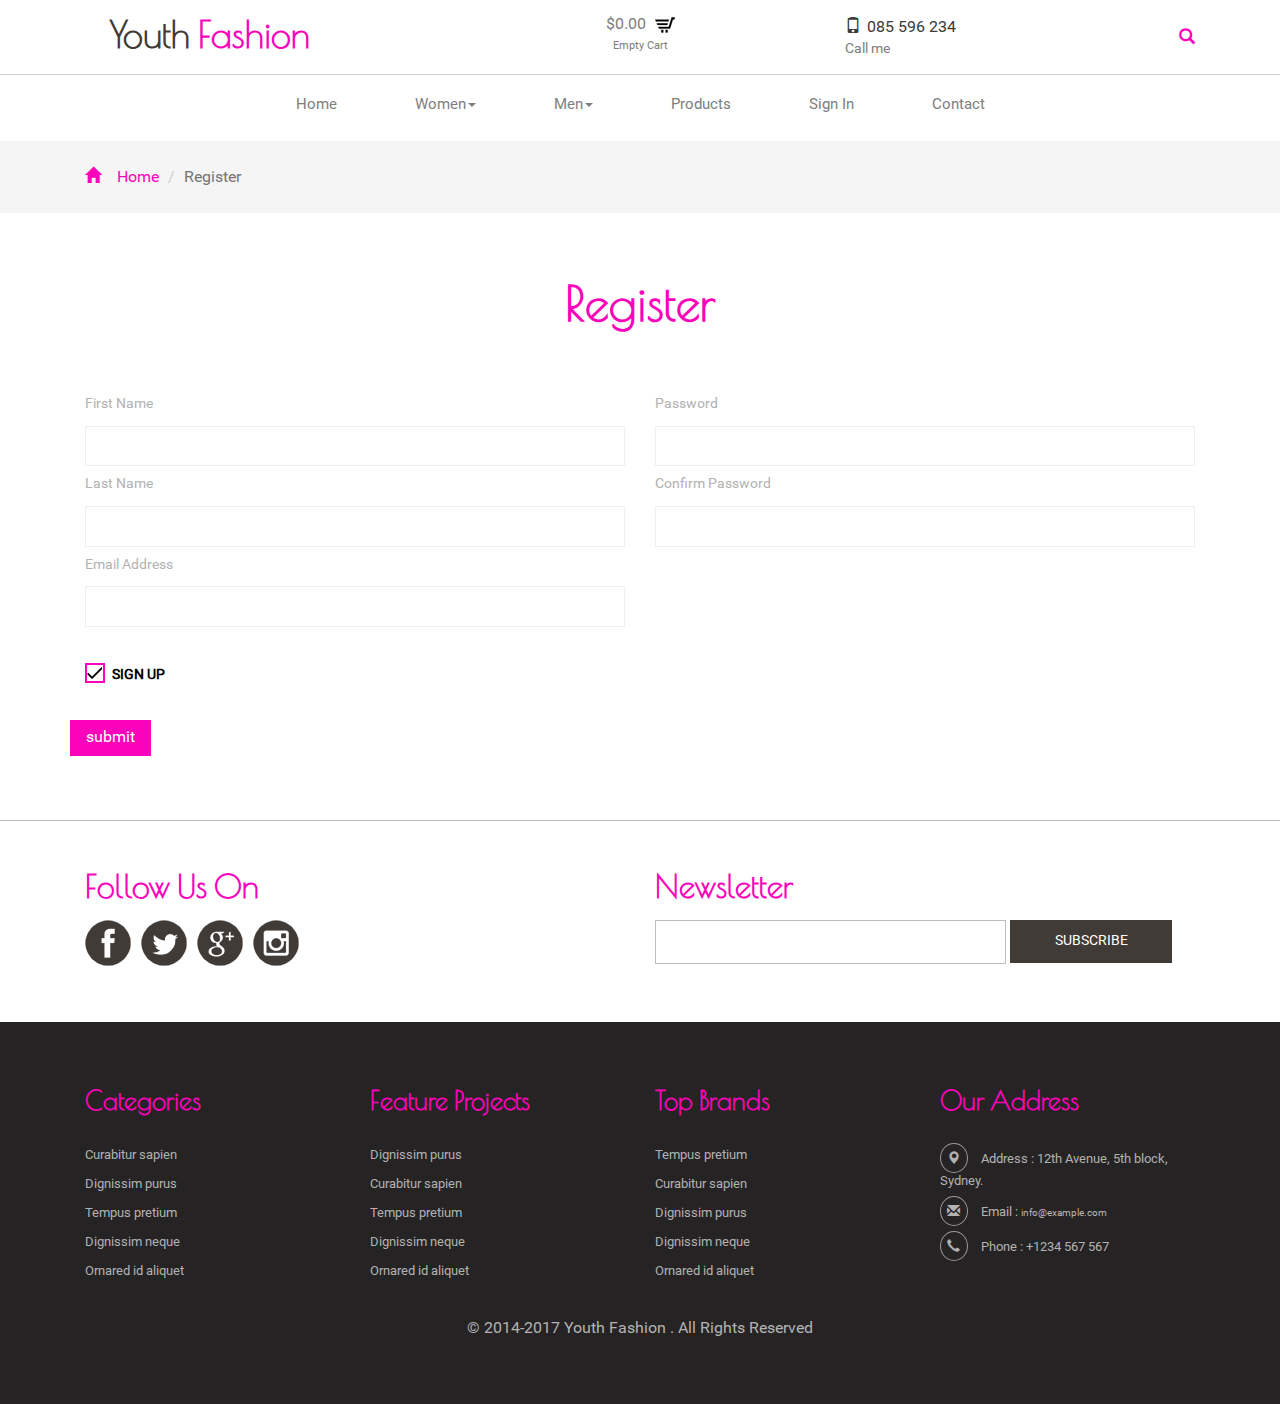
<file: register.html>
<!DOCTYPE html>
<html>
<head>
<title>Youth Fashion | Register</title>
<link href="css/bootstrap-3.1.1.min.css" rel='stylesheet' type='text/css' />
<!-- jQuery (necessary for Bootstrap's JavaScript plugins) -->
<script src="js/jquery.min.js"></script>
<!-- Custom Theme files -->
<!--theme-style-->
<link href="css/style.css" rel="stylesheet" type="text/css" media="all" />
<!--//theme-style-->
<meta name="viewport" content="width=device-width, initial-scale=1">
<meta http-equiv="Content-Type" content="text/html; charset=utf-8" />
<link href='//fonts.googleapis.com/css?family=Raleway' rel='stylesheet' type='text/css'>
<link href='//fonts.googleapis.com/css?family=Poiret+One' rel='stylesheet' type='text/css'>
<!-- start menu -->
<script src="js/bootstrap.min.js"></script>
<script src="js/simpleCart.min.js"> </script>
<!-- slide -->
<script src="js/responsiveslides.min.js"></script>
   <script>
    $(function () {
      $("#slider").responsiveSlides({
      	auto: true,
      	speed: 500,
        namespace: "callbacks",
        pager: true,
      });
    });
  </script>
</head>
<body>
<!--header-->
<div class="header">
	<div class="header-top">
		<div class="container">
				<div class="col-sm-4 logo">
					<h1><a href="index.html">Youth <span>Fashion</span></a></h1>
				</div>
			<div class="col-sm-4 world">
					<div class="cart box_1">
						<a href="checkout.html">
						<h3> <div class="total">
							<span class="simpleCart_total"></span></div>
							<img src="images/cart.png" alt=""/></h3>
						</a>
						<p><a href="javascript:;" class="simpleCart_empty">Empty Cart</a></p>

					</div>
			</div>
			<div class="col-sm-2 number">
					<span><i class="glyphicon glyphicon-phone"></i>085 596 234</span>
					<p>Call me</p>
				</div>
			<div class="col-sm-2 search">
				<a class="play-icon popup-with-zoom-anim" href="#small-dialog"><i class="glyphicon glyphicon-search"> </i> </a>
			</div>
				<div class="clearfix"> </div>
		</div>
	</div>
		<div class="container">
			<div class="head-top">
			<div class="n-avigation">

				<nav class="navbar nav_bottom" role="navigation">

				 <!-- Brand and toggle get grouped for better mobile display -->
				  <div class="navbar-header nav_2">
					  <button type="button" class="navbar-toggle collapsed navbar-toggle1" data-toggle="collapse" data-target="#bs-megadropdown-tabs">
						<span class="sr-only">Toggle navigation</span>
						<span class="icon-bar"></span>
						<span class="icon-bar"></span>
						<span class="icon-bar"></span>
					  </button>
					  <a class="navbar-brand" href="#"></a>
				   </div>
				   <!-- Collect the nav links, forms, and other content for toggling -->
					<div class="collapse navbar-collapse" id="bs-megadropdown-tabs">
						<ul class="nav navbar-nav nav_1">
							<li><a href="index.html">Home</a></li>
							<li class="dropdown mega-dropdown active">
								<a href="#" class="dropdown-toggle" data-toggle="dropdown">Women<span class="caret"></span></a>
								<div class="dropdown-menu mega-dropdown-menu">
									<div class="container-fluid">
										<!-- Tab panes -->
										<div class="tab-content">
										  <div class="tab-pane active" id="men">
											<ul class="nav-list list-inline">
												<li><a href="women.html"><img src="images/t7.jpg" class="img-responsive" alt=""/></a></li>
												<li><a href="women.html"><img src="images/t8.jpg" class="img-responsive" alt=""/></a></li>
												<li><a href="women.html"><img src="images/t9.jpg" class="img-responsive" alt=""/></a></li>
												<li><a href="women.html"><img src="images/t11.jpg" class="img-responsive" alt=""/></a></li>
												<li><a href="women.html"><img src="images/t1.jpg" class="img-responsive" alt=""/></a></li>
												<li><a href="women.html"><img src="images/t12.jpg" class="img-responsive" alt=""/></a></li>
											</ul>
										  </div>
									   </div>
									</div>
									<!-- Nav tabs -->

								</div>
							</li>
							<li class="dropdown mega-dropdown active">
								<a href="#" class="dropdown-toggle" data-toggle="dropdown">Men<span class="caret"></span></a>
								<div class="dropdown-menu mega-dropdown-menu">
									<div class="container-fluid">
										<!-- Tab panes -->
										<div class="tab-content">
										  <div class="tab-pane active" id="men">
											<ul class="nav-list list-inline">
												<li><a href="men.html"><img src="images/t10.jpg" class="img-responsive" alt=""/></a></li>
												<li><a href="men.html"><img src="images/t2.jpg" class="img-responsive" alt=""/></a></li>
												<li><a href="men.html"><img src="images/t3.jpg" class="img-responsive" alt=""/></a></li>
												<li><a href="men.html"><img src="images/t4.jpg" class="img-responsive" alt=""/></a></li>
												<li><a href="men.html"><img src="images/t5.jpg" class="img-responsive" alt=""/></a></li>
												<li><a href="men.html"><img src="images/t6.jpg" class="img-responsive" alt=""/></a></li>
											</ul>
										  </div>

									   </div>
									</div>
									<!-- Nav tabs -->

								</div>
							</li>
							<li><a href="products.html">Products</a></li>
							<li><a href="account.html">Sign In</a></li>
							<li class="last"><a href="contact.html">Contact</a></li>
						</ul>
					 </div><!-- /.navbar-collapse -->

				</nav>
			</div>


		<div class="clearfix"> </div>
			<!---pop-up-box---->
					<link href="css/popuo-box.css" rel="stylesheet" type="text/css" media="all"/>
					<script src="js/jquery.magnific-popup.js" type="text/javascript"></script>
					<!---//pop-up-box---->
				<div id="small-dialog" class="mfp-hide">
				<div class="search-top">
						<div class="login">
							<form action="#" method="post">
								<input type="submit" value="">
								<input type="text" name="search" value="Type something..." onfocus="this.value = '';" onblur="if (this.value == '') {this.value = '';}">

							</form>
						</div>
						<p>	Shopping</p>
					</div>
				</div>
				 <script>
						$(document).ready(function() {
						$('.popup-with-zoom-anim').magnificPopup({
							type: 'inline',
							fixedContentPos: false,
							fixedBgPos: true,
							overflowY: 'auto',
							closeBtnInside: true,
							preloader: false,
							midClick: true,
							removalDelay: 300,
							mainClass: 'my-mfp-zoom-in'
						});

						});
				</script>
	<!---->
		</div>
	</div>
</div>
<!--//header-->
<div class="breadcrumbs">
		<div class="container">
			<ol class="breadcrumb breadcrumb1 animated wow slideInLeft animated" data-wow-delay=".5s" style="visibility: visible; animation-delay: 0.5s; animation-name: slideInLeft;">
				<li><a href="index.html"><span class="glyphicon glyphicon-home" aria-hidden="true"></span>Home</a></li>
				<li class="active">Register</li>
			</ol>
		</div>
	</div>
<div class="container">
	<div class="register">
		<h2>Register</h2>
		  	  <form action="#" method="post">
				 <div class="col-md-6  register-top-grid">

					<div class="mation">
						<span>First Name</span>
						<input type="text" name="firstname">

						<span>Last Name</span>
						<input type="text" name="lastname">

						 <span>Email Address</span>
						 <input type="text" name="email">
					</div>
					 <div class="clearfix"> </div>
					   <a class="news-letter" href="#">
						 <label class="checkbox"><input type="checkbox" name="checkbox" checked=""><i> </i>Sign Up</label>
					   </a>
					 </div>
				     <div class=" col-md-6 register-bottom-grid">

							<div class="mation">
								<span>Password</span>
								<input type="password" name="password">
								<span>Confirm Password</span>
								<input type="password" name="password">
							</div>
					 </div>
					 <div class="clearfix"> </div>
				</form>

				<div class="register-but">
				  <form action="#" method="post">
					   <input type="submit" value="submit">
					   <div class="clearfix"> </div>
				   </form>
				</div>
		   </div>
</div>

<!--footer-->
<div class="footer">
	<div class="container">
		<div class="footer-top">
			<div class="col-md-6 top-footer">
				<h3>Follow Us On</h3>
				<div class="social-icons">
					<ul class="social">
						<li><a href="#"><i></i></a> </li>
						<li><a href="#"><i class="facebook"></i></a></li>
						<li><a href="#"><i class="google"></i> </a></li>
						<li><a href="#"><i class="linked"></i> </a></li>
					</ul>
						<div class="clearfix"></div>
				 </div>
			</div>
			<div class="col-md-6 top-footer1">
				<h3>Newsletter</h3>
					<form action="#" method="post">
						<input type="text" name="email" value="" onfocus="this.value='';" onblur="if (this.value == '') {this.value ='';}">
						<input type="submit" value="SUBSCRIBE">
					</form>
			</div>
			<div class="clearfix"> </div>
		</div>
	</div>
		<div class="footer-bottom">
		<div class="container">
				<div class="col-md-3 footer-bottom-cate">
					<h6>Categories</h6>
					<ul>
						<li><a href="products.html">Curabitur sapien</a></li>
						<li><a href="single.html">Dignissim purus</a></li>
						<li><a href="men.html">Tempus pretium</a></li>
						<li><a href="products.html">Dignissim neque</a></li>
						<li><a href="single.html">Ornared id aliquet</a></li>

					</ul>
				</div>
				<div class="col-md-3 footer-bottom-cate">
					<h6>Feature Projects</h6>
					<ul>
						<li><a href="products.html">Dignissim purus</a></li>
						<li><a href="men.html">Curabitur sapien</a></li>
						<li><a href="single.html">Tempus pretium</a></li>
						<li><a href="men.html">Dignissim neque</a></li>
						<li><a href="products.html">Ornared id aliquet</a></li>
					</ul>
				</div>
				<div class="col-md-3 footer-bottom-cate">
					<h6>Top Brands</h6>
					<ul>
						<li><a href="products.html">Tempus pretium</a></li>
						<li><a href="single.html">Curabitur sapien</a></li>
						<li><a href="men.html">Dignissim purus</a></li>
						<li><a href="single.html">Dignissim neque</a></li>
						<li><a href="men.html">Ornared id aliquet</a></li>


					</ul>
				</div>
				<div class="col-md-3 footer-bottom-cate cate-bottom">
					<h6>Our Address</h6>
					<ul>
						<li><i class="glyphicon glyphicon-map-marker" aria-hidden="true"></i>Address : 12th Avenue, 5th block, <span>Sydney.</span></li>
						<li><i class="glyphicon glyphicon-envelope" aria-hidden="true"></i>Email : <a href="mailto:info@example.com">info@example.com</a></li>
						<li><i class="glyphicon glyphicon-earphone" aria-hidden="true"></i>Phone : +1234 567 567</li>
					</ul>
				</div>
				<div class="clearfix"> </div>
				<p class="footer-class"> © 2014-2017 Youth Fashion . All Rights Reserved </p>
			</div>
	</div>
</div>
<!--footer-->
</body>
</html>
</file>
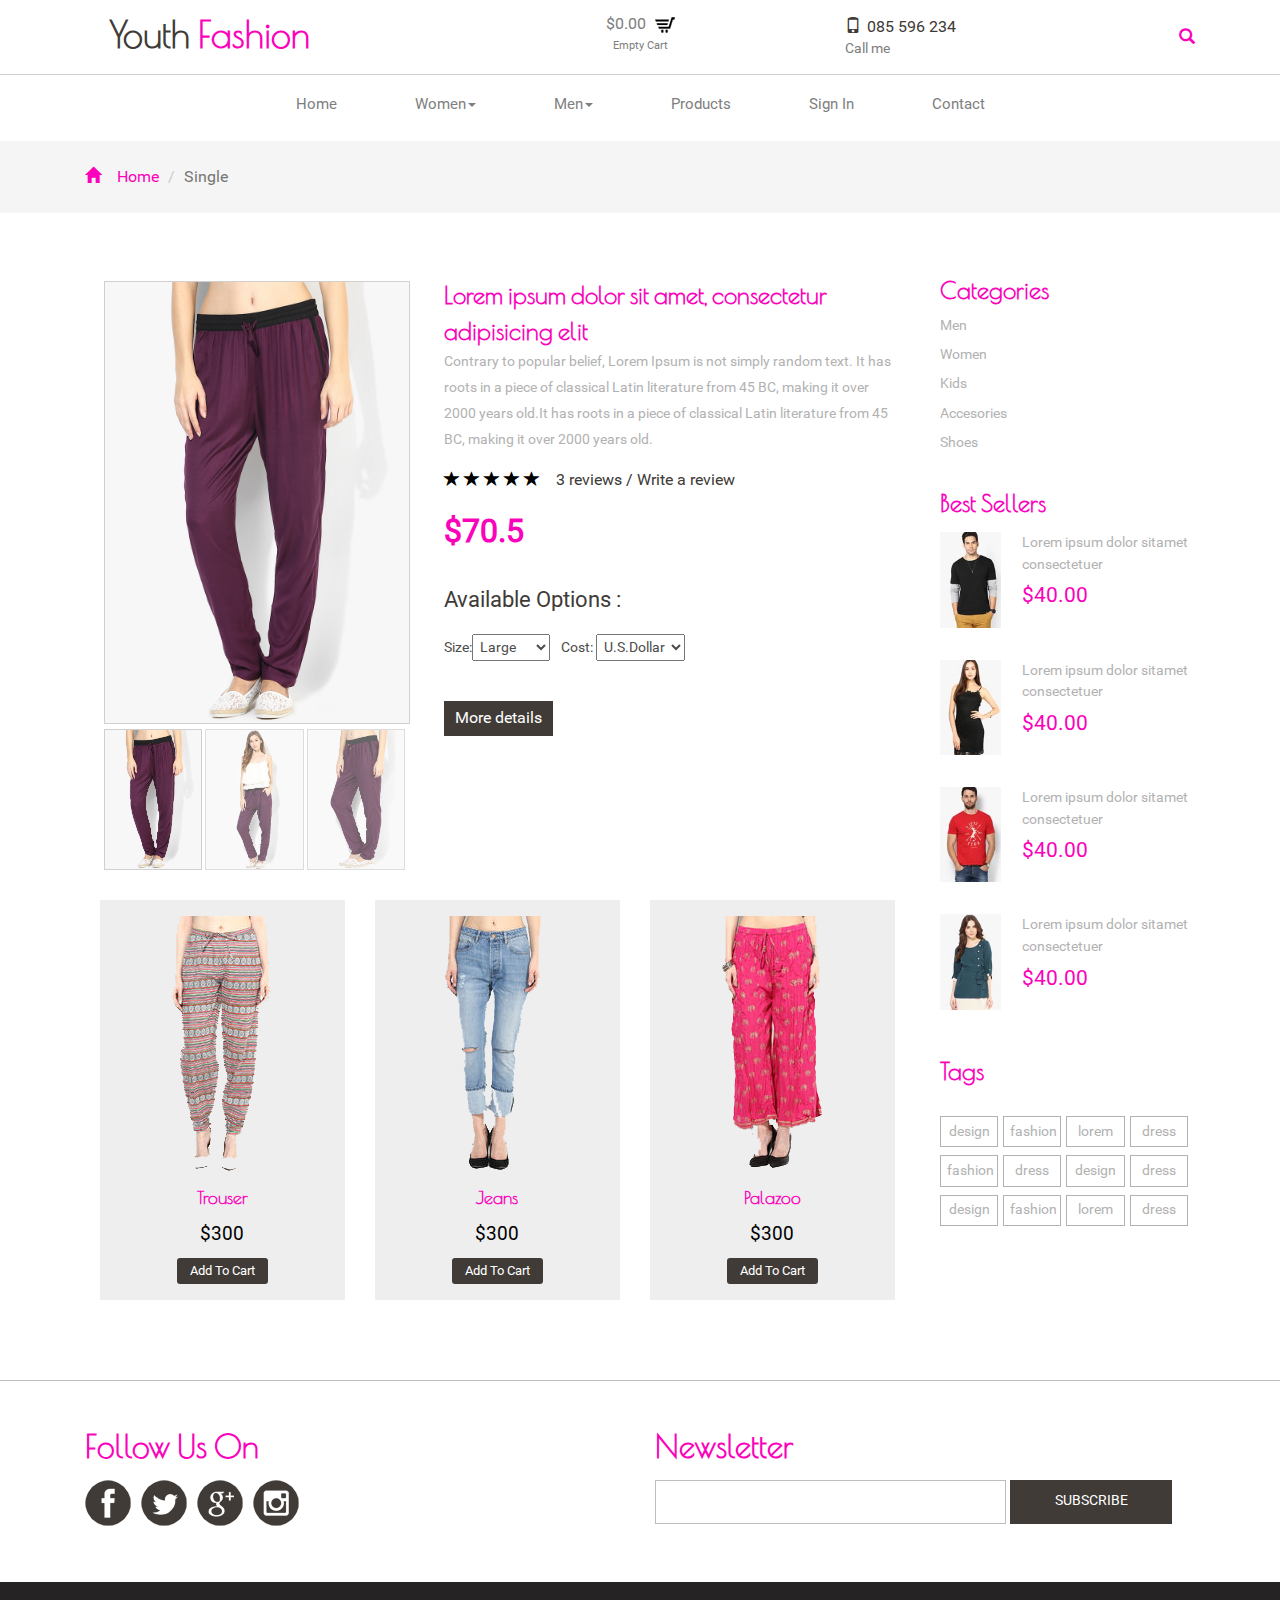
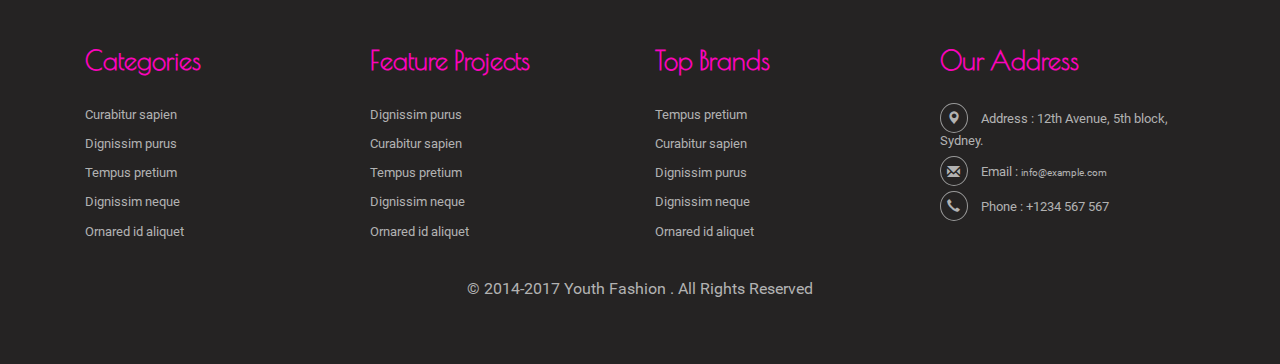
<file: single.html>
<!DOCTYPE html>
<html>
<head>
<title>Youth Fashion | Singlepage</title>
<link href="css/bootstrap-3.1.1.min.css" rel='stylesheet' type='text/css' />
<!-- jQuery (necessary for Bootstrap's JavaScript plugins) -->
<script src="js/jquery.min.js"></script>
<!-- Custom Theme files -->
<!--theme-style-->
<link href="css/style.css" rel="stylesheet" type="text/css" media="all" />
<!--//theme-style-->
<meta name="viewport" content="width=device-width, initial-scale=1">
<meta http-equiv="Content-Type" content="text/html; charset=utf-8" />
<link href='//fonts.googleapis.com/css?family=Raleway' rel='stylesheet' type='text/css'>
<link href='//fonts.googleapis.com/css?family=Poiret+One' rel='stylesheet' type='text/css'>
<!-- start menu -->
<script src="js/bootstrap.min.js"></script>
<script src="js/simpleCart.min.js"> </script>
<!-- slide -->
<script src="js/responsiveslides.min.js"></script>
   <script>
    $(function () {
      $("#slider").responsiveSlides({
      	auto: true,
      	speed: 500,
        namespace: "callbacks",
        pager: true,
      });
    });
  </script>

</head>
<body>
<!--header-->
<div class="header">
	<div class="header-top">
		<div class="container">
				<div class="col-sm-4 logo">
					<h1><a href="index.html">Youth <span>Fashion</span></a></h1>
				</div>
			<div class="col-sm-4 world">
					<div class="cart box_1">
						<a href="checkout.html">
						<h3> <div class="total">
							<span class="simpleCart_total"></span></div>
							<img src="images/cart.png" alt=""/></h3>
						</a>
						<p><a href="javascript:;" class="simpleCart_empty">Empty Cart</a></p>

					</div>
			</div>
			<div class="col-sm-2 number">
					<span><i class="glyphicon glyphicon-phone"></i>085 596 234</span>
					<p>Call me</p>
				</div>
			<div class="col-sm-2 search">
				<a class="play-icon popup-with-zoom-anim" href="#small-dialog"><i class="glyphicon glyphicon-search"> </i> </a>
			</div>
				<div class="clearfix"> </div>
		</div>
	</div>
		<div class="container">
			<div class="head-top">
			<div class="n-avigation">

				<nav class="navbar nav_bottom" role="navigation">

				 <!-- Brand and toggle get grouped for better mobile display -->
				  <div class="navbar-header nav_2">
					  <button type="button" class="navbar-toggle collapsed navbar-toggle1" data-toggle="collapse" data-target="#bs-megadropdown-tabs">
						<span class="sr-only">Toggle navigation</span>
						<span class="icon-bar"></span>
						<span class="icon-bar"></span>
						<span class="icon-bar"></span>
					  </button>
					  <a class="navbar-brand" href="#"></a>
				   </div>
				   <!-- Collect the nav links, forms, and other content for toggling -->
					<div class="collapse navbar-collapse" id="bs-megadropdown-tabs">
						<ul class="nav navbar-nav nav_1">
							<li><a href="index.html">Home</a></li>
							<li class="dropdown mega-dropdown active">
								<a href="#" class="dropdown-toggle" data-toggle="dropdown">Women<span class="caret"></span></a>
								<div class="dropdown-menu mega-dropdown-menu">
									<div class="container-fluid">
										<!-- Tab panes -->
										<div class="tab-content">
										  <div class="tab-pane active" id="men">
											<ul class="nav-list list-inline">
												<li><a href="women.html"><img src="images/t7.jpg" class="img-responsive" alt=""/></a></li>
												<li><a href="women.html"><img src="images/t8.jpg" class="img-responsive" alt=""/></a></li>
												<li><a href="women.html"><img src="images/t9.jpg" class="img-responsive" alt=""/></a></li>
												<li><a href="women.html"><img src="images/t11.jpg" class="img-responsive" alt=""/></a></li>
												<li><a href="women.html"><img src="images/t1.jpg" class="img-responsive" alt=""/></a></li>
												<li><a href="women.html"><img src="images/t12.jpg" class="img-responsive" alt=""/></a></li>
											</ul>
										  </div>
									   </div>
									</div>
									<!-- Nav tabs -->

								</div>
							</li>
							<li class="dropdown mega-dropdown active">
								<a href="#" class="dropdown-toggle" data-toggle="dropdown">Men<span class="caret"></span></a>
								<div class="dropdown-menu mega-dropdown-menu">
									<div class="container-fluid">
										<!-- Tab panes -->
										<div class="tab-content">
										  <div class="tab-pane active" id="men">
											<ul class="nav-list list-inline">
												<li><a href="men.html"><img src="images/t10.jpg" class="img-responsive" alt=""/></a></li>
												<li><a href="men.html"><img src="images/t2.jpg" class="img-responsive" alt=""/></a></li>
												<li><a href="men.html"><img src="images/t3.jpg" class="img-responsive" alt=""/></a></li>
												<li><a href="men.html"><img src="images/t4.jpg" class="img-responsive" alt=""/></a></li>
												<li><a href="men.html"><img src="images/t5.jpg" class="img-responsive" alt=""/></a></li>
												<li><a href="men.html"><img src="images/t6.jpg" class="img-responsive" alt=""/></a></li>
											</ul>
										  </div>

									   </div>
									</div>
									<!-- Nav tabs -->

								</div>
							</li>
							<li><a href="products.html">Products</a></li>
							<li><a href="account.html">Sign In</a></li>
							<li class="last"><a href="contact.html">Contact</a></li>
						</ul>
					 </div><!-- /.navbar-collapse -->

				</nav>
			</div>


		<div class="clearfix"> </div>
			<!---pop-up-box---->
					<link href="css/popuo-box.css" rel="stylesheet" type="text/css" media="all"/>
					<script src="js/jquery.magnific-popup.js" type="text/javascript"></script>
					<!---//pop-up-box---->
				<div id="small-dialog" class="mfp-hide">
				<div class="search-top">
						<div class="login">
							<form action="#" method="post">
								<input type="submit" value="">
								<input type="text" name="search" value="Type something..." onfocus="this.value = '';" onblur="if (this.value == '') {this.value = '';}">

							</form>
						</div>
						<p>	Shopping</p>
					</div>
				</div>
				 <script>
						$(document).ready(function() {
						$('.popup-with-zoom-anim').magnificPopup({
							type: 'inline',
							fixedContentPos: false,
							fixedBgPos: true,
							overflowY: 'auto',
							closeBtnInside: true,
							preloader: false,
							midClick: true,
							removalDelay: 300,
							mainClass: 'my-mfp-zoom-in'
						});

						});
				</script>
	<!---->
		</div>
	</div>
</div>
<div class="breadcrumbs">
		<div class="container">
			<ol class="breadcrumb breadcrumb1 animated wow slideInLeft animated" data-wow-delay=".5s" style="visibility: visible; animation-delay: 0.5s; animation-name: slideInLeft;">
				<li><a href="index.html"><span class="glyphicon glyphicon-home" aria-hidden="true"></span>Home</a></li>
				<li class="active">Single</li>
			</ol>
		</div>
	</div>
<div class="single">

<div class="container">
<div class="col-md-9">
	<div class="col-md-5 grid">
		<div class="flexslider">
			  <ul class="slides">
			    <li data-thumb="images/si.jpg">
			        <div class="thumb-image"> <img src="images/si.jpg" data-imagezoom="true" class="img-responsive"> </div>
			    </li>
			    <li data-thumb="images/si1.jpg">
			         <div class="thumb-image"> <img src="images/si1.jpg" data-imagezoom="true" class="img-responsive"> </div>
			    </li>
			    <li data-thumb="images/si2.jpg">
			       <div class="thumb-image"> <img src="images/si2.jpg" data-imagezoom="true" class="img-responsive"> </div>
			    </li>
			  </ul>
		</div>
	</div>
<div class="col-md-7 single-top-in">
						<div class="single-para simpleCart_shelfItem">
							<h2>Lorem ipsum dolor sit amet, consectetur adipisicing elit</h2>
							<p>Contrary to popular belief, Lorem Ipsum is not simply random text. It has roots in a piece of classical Latin literature from 45 BC, making it over 2000 years old.It has roots in a piece of classical Latin literature from 45 BC, making it over 2000 years old.</p>
							<div class="star-on">
								<ul>
									<li><a href="#"><i class="glyphicon glyphicon-star"> </i></a></li>
									<li><a href="#"><i class="glyphicon glyphicon-star"> </i></a></li>
									<li><a href="#"><i class="glyphicon glyphicon-star"> </i></a></li>
									<li><a href="#"><i class="glyphicon glyphicon-star"> </i></a></li>
									<li><a href="#"><i class="glyphicon glyphicon-star"> </i></a></li>
								</ul>
								<div class="review">
									<a href="#"> 3 reviews </a>/
									<a href="#">  Write a review</a>
								</div>
							<div class="clearfix"> </div>
							</div>

								<label  class="add-to item_price">$70.5</label>

							<div class="available">
								<h6>Available Options :</h6>
								<ul>

								<li>Size:<select>
									<option>Large</option>
									<option>Medium</option>
									<option>small</option>
									<option>Large</option>
									<option>small</option>
								</select></li>
								<li>Cost:
										<select>
										<option>U.S.Dollar</option>
										<option>Euro</option>
									</select></li>
							</ul>
						</div>
								<a href="#" class="cart item_add">More details</a>
						</div>
					</div>
			<div class="clearfix"> </div>
			<div class="content-top1">
				<div class="col-md-4 col-md4">
					<div class="col-md1 simpleCart_shelfItem">
						<a href="single.html">
							<img class="img-responsive" src="images/pi6.png" alt="" />
						</a>
						<h3><a href="single.html">Trouser</a></h3>
						<div class="price">
								<h5 class="item_price">$300</h5>
								<a href="#" class="item_add">Add To Cart</a>
								<div class="clearfix"> </div>
						</div>
					</div>
				</div>
			<div class="col-md-4 col-md4">
					<div class="col-md1 simpleCart_shelfItem">
						<a href="single.html">
							<img class="img-responsive" src="images/pi7.png" alt="" />
						</a>
						<h3><a href="single.html">Jeans</a></h3>
						<div class="price">
								<h5 class="item_price">$300</h5>
								<a href="#" class="item_add">Add To Cart</a>
								<div class="clearfix"> </div>
						</div>

					</div>
				</div>
			<div class="col-md-4 col-md4">
					<div class="col-md1 simpleCart_shelfItem">
						<a href="single.html">
							<img class="img-responsive" src="images/pi.png" alt="" />
						</a>
						<h3><a href="single.html">Palazoo</a></h3>
						<div class="price">
								<h5 class="item_price">$300</h5>
								<a href="#" class="item_add">Add To Cart</a>
								<div class="clearfix"> </div>
						</div>

					</div>
				</div>

			<div class="clearfix"> </div>
			</div>
</div>
<!----->
<div class="col-md-3 product-bottom">
			<!--categories-->
				<div class=" rsidebar span_1_of_left">
						<h3 class="cate">Categories</h3>
							 <ul class="menu-drop">
							<li class="item1"><a href="#">Men </a>
								<ul class="cute">
									<li class="subitem1"><a href="single.html">Cute Kittens </a></li>
									<li class="subitem2"><a href="single.html">Strange Stuff </a></li>
									<li class="subitem3"><a href="single.html">Automatic Fails </a></li>
								</ul>
							</li>
							<li class="item2"><a href="#">Women </a>
								<ul class="cute">
									<li class="subitem1"><a href="single.html">Cute Kittens </a></li>
									<li class="subitem2"><a href="single.html">Strange Stuff </a></li>
									<li class="subitem3"><a href="single.html">Automatic Fails </a></li>
								</ul>
							</li>
							<li class="item3"><a href="#">Kids</a>
								<ul class="cute">
									<li class="subitem1"><a href="single.html">Cute Kittens </a></li>
									<li class="subitem2"><a href="single.html">Strange Stuff </a></li>
									<li class="subitem3"><a href="single.html">Automatic Fails</a></li>
								</ul>
							</li>
							<li class="item4"><a href="#">Accesories</a>
								<ul class="cute">
									<li class="subitem1"><a href="single.html">Cute Kittens </a></li>
									<li class="subitem2"><a href="single.html">Strange Stuff </a></li>
									<li class="subitem3"><a href="single.html">Automatic Fails</a></li>
								</ul>
							</li>

							<li class="item4"><a href="#">Shoes</a>
								<ul class="cute">
									<li class="subitem1"><a href="single.html">Cute Kittens </a></li>
									<li class="subitem2"><a href="single.html">Strange Stuff </a></li>
									<li class="subitem3"><a href="single.html">Automatic Fails </a></li>
								</ul>
							</li>
						</ul>
					</div>
				<!--initiate accordion-->
						<script type="text/javascript">
							$(function() {
							    var menu_ul = $('.menu-drop > li > ul'),
							           menu_a  = $('.menu-drop > li > a');
							    menu_ul.hide();
							    menu_a.click(function(e) {
							        e.preventDefault();
							        if(!$(this).hasClass('active')) {
							            menu_a.removeClass('active');
							            menu_ul.filter(':visible').slideUp('normal');
							            $(this).addClass('active').next().stop(true,true).slideDown('normal');
							        } else {
							            $(this).removeClass('active');
							            $(this).next().stop(true,true).slideUp('normal');
							        }
							    });

							});
						</script>
<!--//menu-->
<!--seller-->
				<div class="product-bottom">
						<h3 class="cate">Best Sellers</h3>
					<div class="product-go">
						<div class=" fashion-grid">
							<a href="single.html"><img class="img-responsive " src="images/pr.jpg" alt=""></a>
						</div>
						<div class=" fashion-grid1">
							<h6 class="best2"><a href="single.html" >Lorem ipsum dolor sitamet consectetuer  </a></h6>
							<span class=" price-in1"> $40.00</span>
						</div>
						<div class="clearfix"> </div>
					</div>
					<div class="product-go">
						<div class=" fashion-grid">
							<a href="single.html"><img class="img-responsive " src="images/pr1.jpg" alt=""></a>
						</div>
						<div class=" fashion-grid1">
							<h6 class="best2"><a href="single.html" >Lorem ipsum dolor sitamet consectetuer  </a></h6>
							<span class=" price-in1"> $40.00</span>
						</div>
						<div class="clearfix"> </div>
					</div>
					<div class="product-go">
						<div class=" fashion-grid">
							<a href="single.html"><img class="img-responsive " src="images/pr2.jpg" alt=""></a>
						</div>
						<div class=" fashion-grid1">
							<h6 class="best2"><a href="single.html" >Lorem ipsum dolor sitamet consectetuer  </a></h6>
							<span class=" price-in1"> $40.00</span>
						</div>
						<div class="clearfix"> </div>
					</div>
					<div class="product-go">
						<div class=" fashion-grid">
							<a href="single.html"><img class="img-responsive " src="images/pr3.jpg" alt=""></a>
						</div>
						<div class=" fashion-grid1">
							<h6 class="best2"><a href="single.html" >Lorem ipsum dolor sitamet consectetuer  </a></h6>
							<span class=" price-in1"> $40.00</span>
						</div>
						<div class="clearfix"> </div>
					</div>
				</div>

<!--//seller-->
<!--tag-->
				<div class="tag">
						<h3 class="cate">Tags</h3>
					<div class="tags">
						<ul>
							<li><a href="#">design</a></li>
							<li><a href="#">fashion</a></li>
							<li><a href="#">lorem</a></li>
							<li><a href="#">dress</a></li>
							<li><a href="#">fashion</a></li>
							<li><a href="#">dress</a></li>
							<li><a href="#">design</a></li>
							<li><a href="#">dress</a></li>
							<li><a href="#">design</a></li>
							<li><a href="#">fashion</a></li>
							<li><a href="#">lorem</a></li>
							<li><a href="#">dress</a></li>
						<div class="clearfix"> </div>
						</ul>
				</div>
			</div>
		</div>
		<div class="clearfix"> </div>
	</div>
	</div>
<!--footer-->
<div class="footer">
	<div class="container">
		<div class="footer-top">
			<div class="col-md-6 top-footer">
				<h3>Follow Us On</h3>
				<div class="social-icons">
					<ul class="social">
						<li><a href="#"><i></i></a> </li>
						<li><a href="#"><i class="facebook"></i></a></li>
						<li><a href="#"><i class="google"></i> </a></li>
						<li><a href="#"><i class="linked"></i> </a></li>
					</ul>
						<div class="clearfix"></div>
				 </div>
			</div>
			<div class="col-md-6 top-footer1">
				<h3>Newsletter</h3>
					<form action="#" method="post">
						<input type="text" name="email" value="" onfocus="this.value='';" onblur="if (this.value == '') {this.value ='';}">
						<input type="submit" value="SUBSCRIBE">
					</form>
			</div>
			<div class="clearfix"> </div>
		</div>
	</div>
		<div class="footer-bottom">
		<div class="container">
				<div class="col-md-3 footer-bottom-cate">
					<h6>Categories</h6>
					<ul>
						<li><a href="products.html">Curabitur sapien</a></li>
						<li><a href="single.html">Dignissim purus</a></li>
						<li><a href="men.html">Tempus pretium</a></li>
						<li><a href="products.html">Dignissim neque</a></li>
						<li><a href="single.html">Ornared id aliquet</a></li>

					</ul>
				</div>
				<div class="col-md-3 footer-bottom-cate">
					<h6>Feature Projects</h6>
					<ul>
						<li><a href="products.html">Dignissim purus</a></li>
						<li><a href="men.html">Curabitur sapien</a></li>
						<li><a href="single.html">Tempus pretium</a></li>
						<li><a href="men.html">Dignissim neque</a></li>
						<li><a href="products.html">Ornared id aliquet</a></li>
					</ul>
				</div>
				<div class="col-md-3 footer-bottom-cate">
					<h6>Top Brands</h6>
					<ul>
						<li><a href="products.html">Tempus pretium</a></li>
						<li><a href="single.html">Curabitur sapien</a></li>
						<li><a href="men.html">Dignissim purus</a></li>
						<li><a href="single.html">Dignissim neque</a></li>
						<li><a href="men.html">Ornared id aliquet</a></li>


					</ul>
				</div>
				<div class="col-md-3 footer-bottom-cate cate-bottom">
					<h6>Our Address</h6>
					<ul>
						<li><i class="glyphicon glyphicon-map-marker" aria-hidden="true"></i>Address : 12th Avenue, 5th block, <span>Sydney.</span></li>
						<li><i class="glyphicon glyphicon-envelope" aria-hidden="true"></i>Email : <a href="mailto:info@example.com">info@example.com</a></li>
						<li><i class="glyphicon glyphicon-earphone" aria-hidden="true"></i>Phone : +1234 567 567</li>
					</ul>
				</div>
				<div class="clearfix"> </div>
				<p class="footer-class"> © 2014-2017 Youth Fashion . All Rights Reserved </p>
			</div>
	</div>
</div>
<!--footer-->
<!-- slide -->
<script src="js/jquery.min.js"></script>
<script src="js/imagezoom.js"></script>
<!-- start menu -->
<script type="text/javascript" src="js/memenu.js"></script>
<script>$(document).ready(function(){$(".memenu").memenu();});</script>
<script src="js/simpleCart.min.js"> </script>
<!--initiate accordion-->
						<script type="text/javascript">
							$(function() {
							    var menu_ul = $('.menu-drop > li > ul'),
							           menu_a  = $('.menu-drop > li > a');
							    menu_ul.hide();
							    menu_a.click(function(e) {
							        e.preventDefault();
							        if(!$(this).hasClass('active')) {
							            menu_a.removeClass('active');
							            menu_ul.filter(':visible').slideUp('normal');
							            $(this).addClass('active').next().stop(true,true).slideDown('normal');
							        } else {
							            $(this).removeClass('active');
							            $(this).next().stop(true,true).slideUp('normal');
							        }
							    });

							});
						</script>
						<!-- FlexSlider -->
  <script defer src="js/jquery.flexslider.js"></script>
<link rel="stylesheet" href="css/flexslider.css" type="text/css" media="screen" />

<script>
// Can also be used with $(document).ready()
$(window).load(function() {
  $('.flexslider').flexslider({
    animation: "slide",
    controlNav: "thumbnails"
  });
});
</script>
<!---pop-up-box---->
					<link href="css/popuo-box.css" rel="stylesheet" type="text/css" media="all"/>
					<script src="js/jquery.magnific-popup.js" type="text/javascript"></script>
					<!---//pop-up-box---->
					 <script>
						$(document).ready(function() {
						$('.popup-with-zoom-anim').magnificPopup({
							type: 'inline',
							fixedContentPos: false,
							fixedBgPos: true,
							overflowY: 'auto',
							closeBtnInside: true,
							preloader: false,
							midClick: true,
							removalDelay: 300,
							mainClass: 'my-mfp-zoom-in'
						});

						});
				</script>
</body>
</html>
</file>
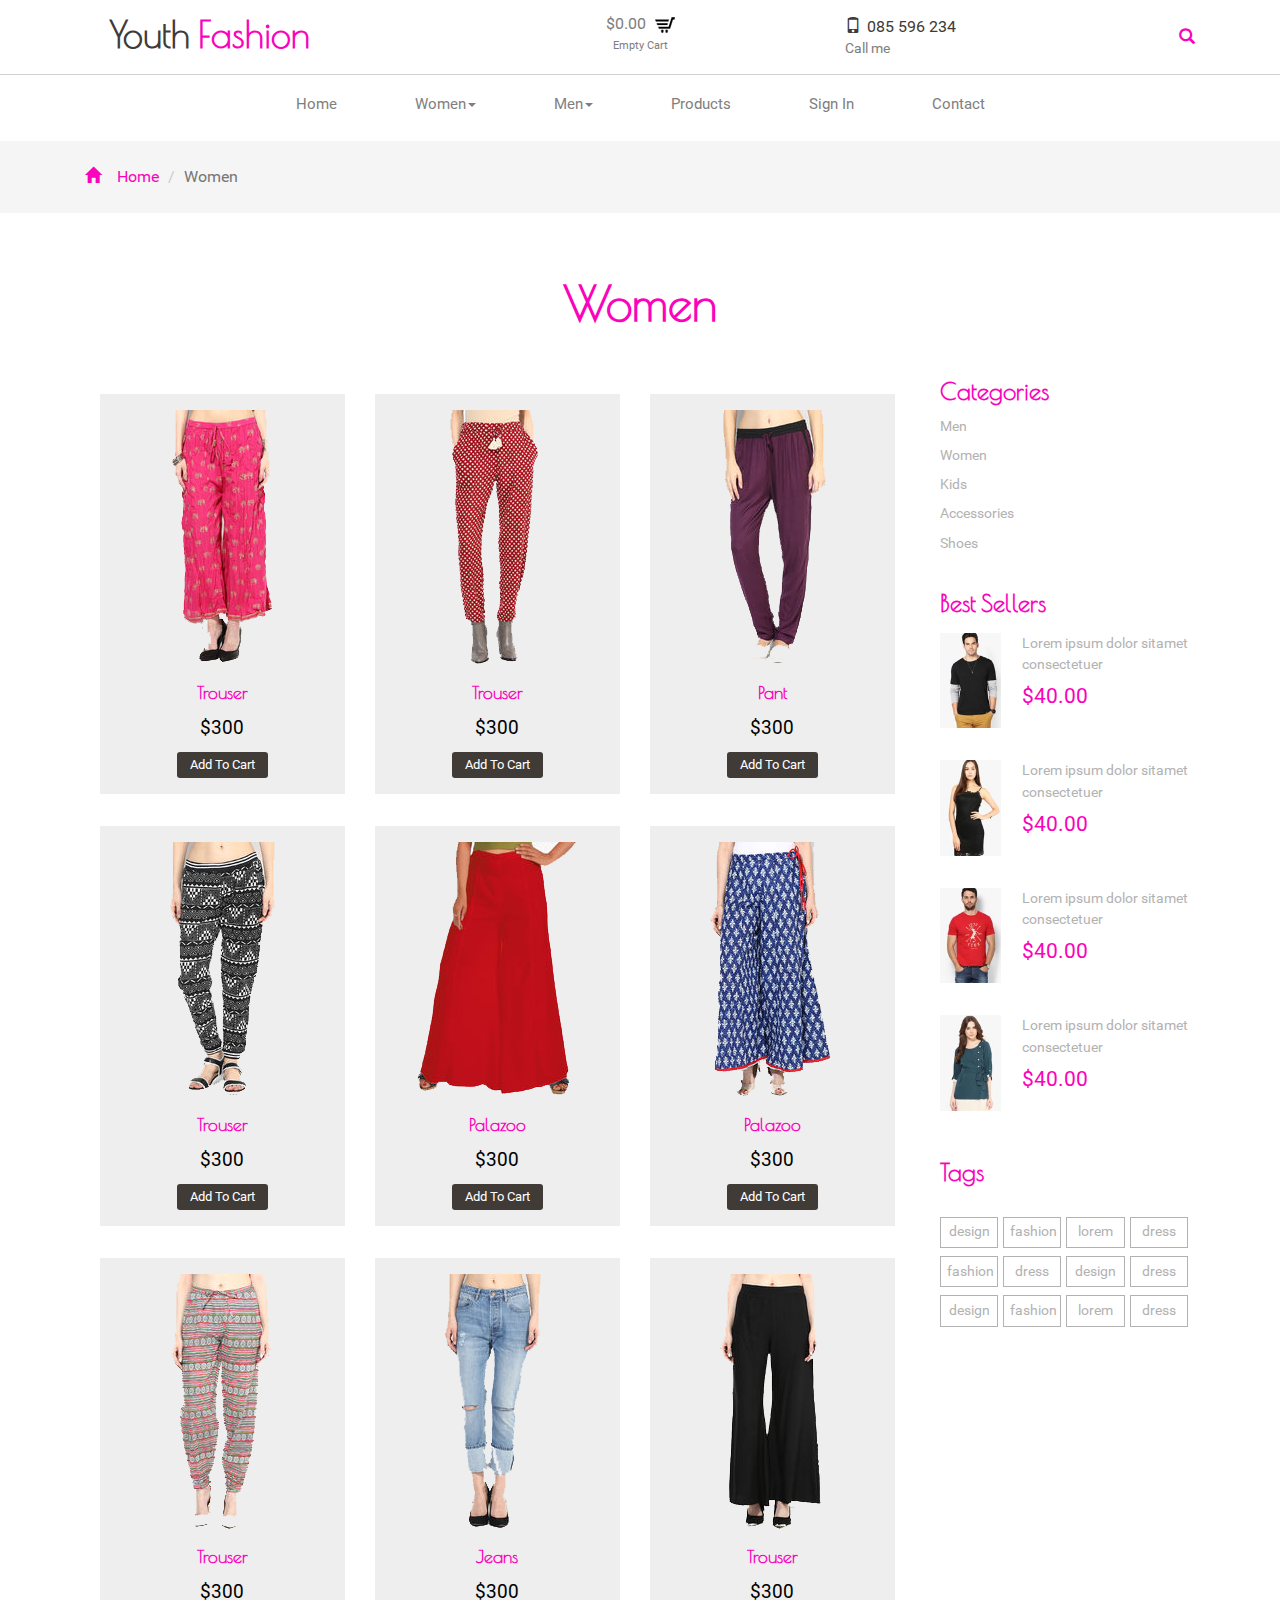
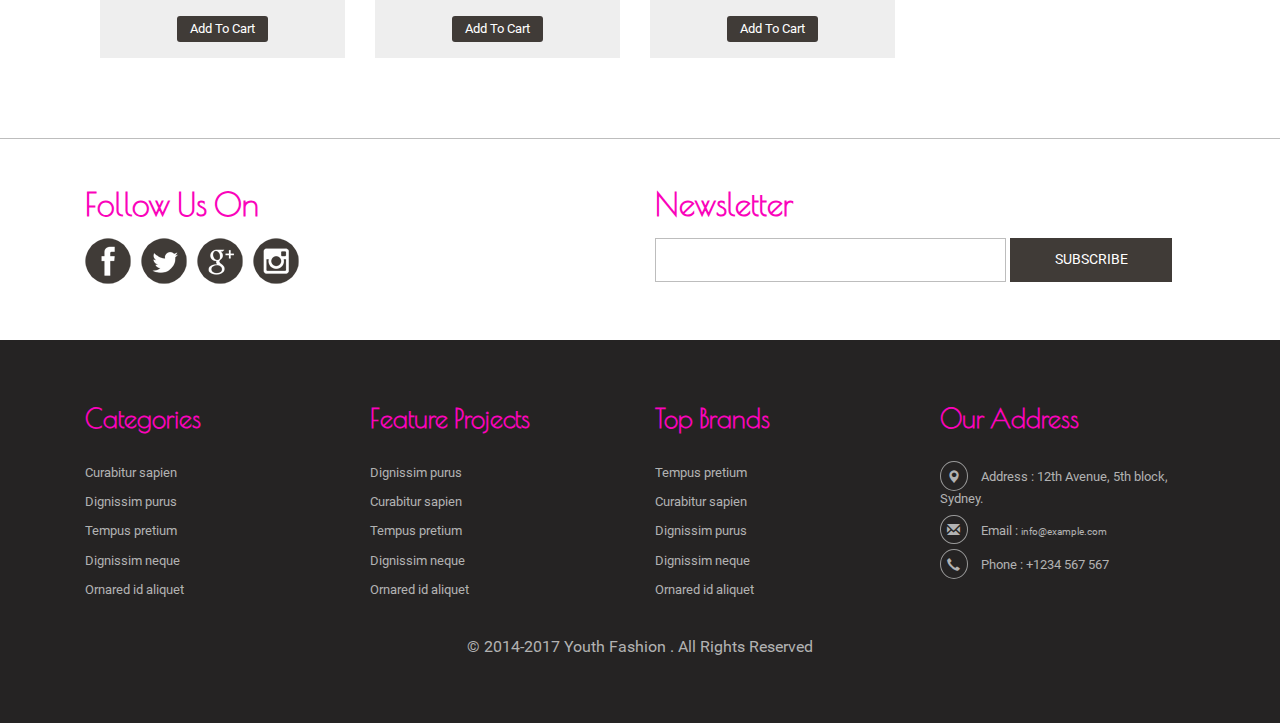
<file: women.html>
<!DOCTYPE html>
<html>
<head>
<title>Youth Fashion | Women</title>
<link href="css/bootstrap-3.1.1.min.css" rel='stylesheet' type='text/css' />
<!-- jQuery (necessary for Bootstrap's JavaScript plugins) -->
<script src="js/jquery.min.js"></script>
<!-- Custom Theme files -->
<!--theme-style-->
<link href="css/style.css" rel="stylesheet" type="text/css" media="all" />
<!--//theme-style-->
<meta name="viewport" content="width=device-width, initial-scale=1">
<meta http-equiv="Content-Type" content="text/html; charset=utf-8" />
<link href='//fonts.googleapis.com/css?family=Raleway' rel='stylesheet' type='text/css'>
<link href='//fonts.googleapis.com/css?family=Poiret+One' rel='stylesheet' type='text/css'>
<!-- start menu -->
<script src="js/bootstrap.min.js"></script>
<script src="js/simpleCart.min.js"> </script>
<!-- slide -->
<script src="js/responsiveslides.min.js"></script>
   <script>
    $(function () {
      $("#slider").responsiveSlides({
      	auto: true,
      	speed: 500,
        namespace: "callbacks",
        pager: true,
      });
    });
  </script>
</head>
<body>
<!--header-->
<div class="header">
	<div class="header-top">
		<div class="container">
				<div class="col-sm-4 logo">
					<h1><a href="index.html">Youth <span>Fashion</span></a></h1>
				</div>
			<div class="col-sm-4 world">
					<div class="cart box_1">
						<a href="checkout.html">
						<h3><div class="total">
							<span class="simpleCart_total"></span></div>
							<img src="images/cart.png" alt=""/></h3>
						</a>
						<p><a href="javascript:;" class="simpleCart_empty">Empty Cart</a></p>

					</div>
			</div>
			<div class="col-sm-2 number">
					<span><i class="glyphicon glyphicon-phone"></i>085 596 234</span>
					<p>Call me</p>
				</div>
			<div class="col-sm-2 search">
				<a class="play-icon popup-with-zoom-anim" href="#small-dialog"><i class="glyphicon glyphicon-search"> </i> </a>
			</div>
				<div class="clearfix"> </div>
		</div>
	</div>
		<div class="container">
			<div class="head-top">
			<div class="n-avigation">

				<nav class="navbar nav_bottom" role="navigation">

				 <!-- Brand and toggle get grouped for better mobile display -->
				  <div class="navbar-header nav_2">
					  <button type="button" class="navbar-toggle collapsed navbar-toggle1" data-toggle="collapse" data-target="#bs-megadropdown-tabs">
						<span class="sr-only">Toggle navigation</span>
						<span class="icon-bar"></span>
						<span class="icon-bar"></span>
						<span class="icon-bar"></span>
					  </button>
					  <a class="navbar-brand" href="#"></a>
				   </div>
				   <!-- Collect the nav links, forms, and other content for toggling -->
					<div class="collapse navbar-collapse" id="bs-megadropdown-tabs">
						<ul class="nav navbar-nav nav_1">
							<li><a href="index.html">Home</a></li>
							<li class="dropdown mega-dropdown active">
								<a href="#" class="dropdown-toggle" data-toggle="dropdown">Women<span class="caret"></span></a>
								<div class="dropdown-menu mega-dropdown-menu">
									<div class="container-fluid">
										<!-- Tab panes -->
										<div class="tab-content">
										  <div class="tab-pane active" id="men">
											<ul class="nav-list list-inline">
												<li><a href="women.html"><img src="images/t7.jpg" class="img-responsive" alt=""/></a></li>
												<li><a href="women.html"><img src="images/t8.jpg" class="img-responsive" alt=""/></a></li>
												<li><a href="women.html"><img src="images/t9.jpg" class="img-responsive" alt=""/></a></li>
												<li><a href="women.html"><img src="images/t11.jpg" class="img-responsive" alt=""/></a></li>
												<li><a href="women.html"><img src="images/t1.jpg" class="img-responsive" alt=""/></a></li>
												<li><a href="women.html"><img src="images/t12.jpg" class="img-responsive" alt=""/></a></li>
											</ul>
										  </div>
									   </div>
									</div>
									<!-- Nav tabs -->

								</div>
							</li>
							<li class="dropdown mega-dropdown active">
								<a href="#" class="dropdown-toggle" data-toggle="dropdown">Men<span class="caret"></span></a>
								<div class="dropdown-menu mega-dropdown-menu">
									<div class="container-fluid">
										<!-- Tab panes -->
										<div class="tab-content">
										  <div class="tab-pane active" id="men">
											<ul class="nav-list list-inline">
												<li><a href="men.html"><img src="images/t10.jpg" class="img-responsive" alt=""/></a></li>
												<li><a href="men.html"><img src="images/t2.jpg" class="img-responsive" alt=""/></a></li>
												<li><a href="men.html"><img src="images/t3.jpg" class="img-responsive" alt=""/></a></li>
												<li><a href="men.html"><img src="images/t4.jpg" class="img-responsive" alt=""/></a></li>
												<li><a href="men.html"><img src="images/t5.jpg" class="img-responsive" alt=""/></a></li>
												<li><a href="men.html"><img src="images/t6.jpg" class="img-responsive" alt=""/></a></li>
											</ul>
										  </div>

									   </div>
									</div>
									<!-- Nav tabs -->

								</div>
							</li>
							<li><a href="products.html">Products</a></li>
							<li><a href="account.html">Sign In</a></li>
							<li class="last"><a href="contact.html">Contact</a></li>
						</ul>
					 </div><!-- /.navbar-collapse -->

				</nav>
			</div>


		<div class="clearfix"> </div>
			<!---pop-up-box---->
					<link href="css/popuo-box.css" rel="stylesheet" type="text/css" media="all"/>
					<script src="js/jquery.magnific-popup.js" type="text/javascript"></script>
					<!---//pop-up-box---->
				<div id="small-dialog" class="mfp-hide">
				<div class="search-top">
						<div class="login">
							<form action="#" method="post">
								<input type="submit" value="">
								<input type="text" name="search" value="Type something..." onfocus="this.value = '';" onblur="if (this.value == '') {this.value = '';}">

							</form>
						</div>
						<p>	Shopping</p>
					</div>
				</div>
				<script>
						$(document).ready(function() {
						$('.popup-with-zoom-anim').magnificPopup({
							type: 'inline',
							fixedContentPos: false,
							fixedBgPos: true,
							overflowY: 'auto',
							closeBtnInside: true,
							preloader: false,
							midClick: true,
							removalDelay: 300,
							mainClass: 'my-mfp-zoom-in'
						});

						});
				</script>
	<!---->
		</div>
	</div>
</div>
<div class="breadcrumbs">
		<div class="container">
			<ol class="breadcrumb breadcrumb1 animated wow slideInLeft animated" data-wow-delay=".5s" style="visibility: visible; animation-delay: 0.5s; animation-name: slideInLeft;">
				<li><a href="index.html"><span class="glyphicon glyphicon-home" aria-hidden="true"></span>Home</a></li>
				<li class="active">Women</li>
			</ol>
		</div>
	</div>
<!--content-->
<div class="products">
	<div class="container">
		<h2>Women</h2>
		<div class="col-md-9">
			<div class="content-top1">
				<div class="col-md-4 col-md4">
					<div class="col-md1 simpleCart_shelfItem">
						<a href="single.html">
							<img class="img-responsive" src="images/pi.png" alt="" />
						</a>
						<h3><a href="single.html">Trouser</a></h3>
						<div class="price">
								<h5 class="item_price">$300</h5>
								<a href="#" class="item_add">Add To Cart</a>
								<div class="clearfix"> </div>
						</div>
					</div>
				</div>
			<div class="col-md-4 col-md4">
					<div class="col-md1 simpleCart_shelfItem">
						<a href="single.html">
							<img class="img-responsive" src="images/pi2.png" alt="" />
						</a>
						<h3><a href="single.html">Trouser</a></h3>
						<div class="price">
								<h5 class="item_price">$300</h5>
								<a href="#" class="item_add">Add To Cart</a>
								<div class="clearfix"> </div>
						</div>

					</div>
				</div>
			<div class="col-md-4 col-md4">
					<div class="col-md1 simpleCart_shelfItem">
						<a href="single.html">
							<img class="img-responsive" src="images/pi4.png" alt="" />
						</a>
						<h3><a href="single.html">Pant</a></h3>
						<div class="price">
								<h5 class="item_price">$300</h5>
								<a href="#" class="item_add">Add To Cart</a>
								<div class="clearfix"> </div>
						</div>

					</div>
				</div>

			<div class="clearfix"> </div>
			</div>
			<div class="content-top1">
				<div class="col-md-4 col-md4">
					<div class="col-md1 simpleCart_shelfItem">
						<a href="single.html">
							<img class="img-responsive" src="images/pi1.png" alt="" />
						</a>
						<h3><a href="single.html">Trouser</a></h3>
						<div class="price">
								<h5 class="item_price">$300</h5>
								<a href="#" class="item_add">Add To Cart</a>
								<div class="clearfix"> </div>
						</div>
					</div>
				</div>
			<div class="col-md-4 col-md4">
					<div class="col-md1 simpleCart_shelfItem">
						<a href="single.html">
							<img class="img-responsive" src="images/pi3.png" alt="" />
						</a>
						<h3><a href="single.html">Palazoo</a></h3>
						<div class="price">
								<h5 class="item_price">$300</h5>
								<a href="#" class="item_add">Add To Cart</a>
								<div class="clearfix"> </div>
						</div>

					</div>
				</div>
			<div class="col-md-4 col-md4">
					<div class="col-md1 simpleCart_shelfItem">
						<a href="single.html">
							<img class="img-responsive" src="images/pi5.png" alt="" />
						</a>
						<h3><a href="single.html">Palazoo</a></h3>
						<div class="price">
								<h5 class="item_price">$300</h5>
								<a href="#" class="item_add">Add To Cart</a>
								<div class="clearfix"> </div>
						</div>

					</div>
				</div>

			<div class="clearfix"> </div>
			</div>
			<div class="content-top1">
				<div class="col-md-4 col-md4">
					<div class="col-md1 simpleCart_shelfItem">
						<a href="single.html">
							<img class="img-responsive" src="images/pi6.png" alt="" />
						</a>
						<h3><a href="single.html">Trouser</a></h3>
						<div class="price">
								<h5 class="item_price">$300</h5>
								<a href="#" class="item_add">Add To Cart</a>
								<div class="clearfix"> </div>
						</div>
					</div>
				</div>
			<div class="col-md-4 col-md4">
					<div class="col-md1 simpleCart_shelfItem">
						<a href="single.html">
							<img class="img-responsive" src="images/pi7.png" alt="" />
						</a>
						<h3><a href="single.html">Jeans</a></h3>
						<div class="price">
								<h5 class="item_price">$300</h5>
								<a href="#" class="item_add">Add To Cart</a>
								<div class="clearfix"> </div>
						</div>

					</div>
				</div>
			<div class="col-md-4 col-md4">
					<div class="col-md1 simpleCart_shelfItem">
						<a href="single.html">
							<img class="img-responsive" src="images/pi8.png" alt="" />
						</a>
						<h3><a href="single.html">Trouser</a></h3>
						<div class="price">
								<h5 class="item_price">$300</h5>
								<a href="#" class="item_add">Add To Cart</a>
								<div class="clearfix"> </div>
						</div>

					</div>
				</div>

			<div class="clearfix"> </div>
			</div>
		</div>
		<div class="col-md-3 product-bottom">
			<!--categories-->
				<div class=" rsidebar span_1_of_left">
						<h3 class="cate">Categories</h3>
							 <ul class="menu-drop">
							<li class="item1"><a href="#">Men </a>
								<ul class="cute">
									<li class="subitem1"><a href="single.html">Cute Kittens </a></li>
									<li class="subitem2"><a href="single.html">Strange Stuff </a></li>
									<li class="subitem3"><a href="single.html">Automatic Fails </a></li>
								</ul>
							</li>
							<li class="item2"><a href="#">Women </a>
								<ul class="cute">
									<li class="subitem1"><a href="single.html">Cute Kittens </a></li>
									<li class="subitem2"><a href="single.html">Strange Stuff </a></li>
									<li class="subitem3"><a href="single.html">Automatic Fails </a></li>
								</ul>
							</li>
							<li class="item3"><a href="#">Kids</a>
								<ul class="cute">
									<li class="subitem1"><a href="single.html">Cute Kittens </a></li>
									<li class="subitem2"><a href="single.html">Strange Stuff </a></li>
									<li class="subitem3"><a href="single.html">Automatic Fails</a></li>
								</ul>
							</li>
							<li class="item4"><a href="#">Accessories</a>
								<ul class="cute">
									<li class="subitem1"><a href="single.html">Cute Kittens </a></li>
									<li class="subitem2"><a href="single.html">Strange Stuff </a></li>
									<li class="subitem3"><a href="single.html">Automatic Fails</a></li>
								</ul>
							</li>

							<li class="item4"><a href="#">Shoes</a>
								<ul class="cute">
									<li class="subitem1"><a href="product.html">Cute Kittens </a></li>
									<li class="subitem2"><a href="product.html">Strange Stuff </a></li>
									<li class="subitem3"><a href="product.html">Automatic Fails </a></li>
								</ul>
							</li>
						</ul>
					</div>
				<!--initiate accordion-->
						<script type="text/javascript">
							$(function() {
							    var menu_ul = $('.menu-drop > li > ul'),
							           menu_a  = $('.menu-drop > li > a');
							    menu_ul.hide();
							    menu_a.click(function(e) {
							        e.preventDefault();
							        if(!$(this).hasClass('active')) {
							            menu_a.removeClass('active');
							            menu_ul.filter(':visible').slideUp('normal');
							            $(this).addClass('active').next().stop(true,true).slideDown('normal');
							        } else {
							            $(this).removeClass('active');
							            $(this).next().stop(true,true).slideUp('normal');
							        }
							    });

							});
						</script>
<!--//menu-->
<!--seller-->
				<div class="product-bottom">
						<h3 class="cate">Best Sellers</h3>
					<div class="product-go">
						<div class=" fashion-grid">
							<a href="single.html"><img class="img-responsive " src="images/pr.jpg" alt=""></a>
						</div>
						<div class=" fashion-grid1">
							<h6 class="best2"><a href="single.html" >Lorem ipsum dolor sitamet consectetuer  </a></h6>
							<span class=" price-in1"> $40.00</span>
						</div>
						<div class="clearfix"> </div>
					</div>
					<div class="product-go">
						<div class=" fashion-grid">
							<a href="single.html"><img class="img-responsive " src="images/pr1.jpg" alt=""></a>
						</div>
						<div class=" fashion-grid1">
							<h6 class="best2"><a href="single.html" >Lorem ipsum dolor sitamet consectetuer  </a></h6>
							<span class=" price-in1"> $40.00</span>
						</div>
						<div class="clearfix"> </div>
					</div>
					<div class="product-go">
						<div class=" fashion-grid">
							<a href="single.html"><img class="img-responsive " src="images/pr2.jpg" alt=""></a>
						</div>
						<div class=" fashion-grid1">
							<h6 class="best2"><a href="single.html" >Lorem ipsum dolor sitamet consectetuer  </a></h6>
							<span class=" price-in1"> $40.00</span>
						</div>
						<div class="clearfix"> </div>
					</div>
					<div class="product-go">
						<div class=" fashion-grid">
							<a href="single.html"><img class="img-responsive " src="images/pr3.jpg" alt=""></a>
						</div>
						<div class=" fashion-grid1">
							<h6 class="best2"><a href="single.html" >Lorem ipsum dolor sitamet consectetuer  </a></h6>
							<span class=" price-in1"> $40.00</span>
						</div>
						<div class="clearfix"> </div>
					</div>
				</div>

<!--//seller-->
<!--tag-->
				<div class="tag">
						<h3 class="cate">Tags</h3>
					<div class="tags">
						<ul>
							<li><a href="#">design</a></li>
							<li><a href="#">fashion</a></li>
							<li><a href="#">lorem</a></li>
							<li><a href="#">dress</a></li>
							<li><a href="#">fashion</a></li>
							<li><a href="#">dress</a></li>
							<li><a href="#">design</a></li>
							<li><a href="#">dress</a></li>
							<li><a href="#">design</a></li>
							<li><a href="#">fashion</a></li>
							<li><a href="#">lorem</a></li>
							<li><a href="#">dress</a></li>
						<div class="clearfix"> </div>
						</ul>
				</div>
			</div>
		</div>
		<div class="clearfix"> </div>
	</div>
</div>
<!--//content-->
<!--footer-->
<div class="footer">
	<div class="container">
		<div class="footer-top">
			<div class="col-md-6 top-footer">
				<h3>Follow Us On</h3>
				<div class="social-icons">
					<ul class="social">
						<li><a href="#"><i></i></a> </li>
						<li><a href="#"><i class="facebook"></i></a></li>
						<li><a href="#"><i class="google"></i> </a></li>
						<li><a href="#"><i class="linked"></i> </a></li>
					</ul>
						<div class="clearfix"></div>
				 </div>
			</div>
			<div class="col-md-6 top-footer1">
				<h3>Newsletter</h3>
					<form action="#" method="post">
						<input type="text" name="email" value="" onfocus="this.value='';" onblur="if (this.value == '') {this.value ='';}">
						<input type="submit" value="SUBSCRIBE">
					</form>
			</div>
			<div class="clearfix"> </div>
		</div>
	</div>
	<div class="footer-bottom">
		<div class="container">
				<div class="col-md-3 footer-bottom-cate">
					<h6>Categories</h6>
					<ul>
						<li><a href="products.html">Curabitur sapien</a></li>
						<li><a href="single.html">Dignissim purus</a></li>
						<li><a href="men.html">Tempus pretium</a></li>
						<li><a href="products.html">Dignissim neque</a></li>
						<li><a href="single.html">Ornared id aliquet</a></li>

					</ul>
				</div>
				<div class="col-md-3 footer-bottom-cate">
					<h6>Feature Projects</h6>
					<ul>
						<li><a href="products.html">Dignissim purus</a></li>
						<li><a href="men.html">Curabitur sapien</a></li>
						<li><a href="single.html">Tempus pretium</a></li>
						<li><a href="men.html">Dignissim neque</a></li>
						<li><a href="products.html">Ornared id aliquet</a></li>
					</ul>
				</div>
				<div class="col-md-3 footer-bottom-cate">
					<h6>Top Brands</h6>
					<ul>
						<li><a href="products.html">Tempus pretium</a></li>
						<li><a href="single.html">Curabitur sapien</a></li>
						<li><a href="men.html">Dignissim purus</a></li>
						<li><a href="single.html">Dignissim neque</a></li>
						<li><a href="men.html">Ornared id aliquet</a></li>


					</ul>
				</div>
				<div class="col-md-3 footer-bottom-cate cate-bottom">
					<h6>Our Address</h6>
					<ul>
						<li><i class="glyphicon glyphicon-map-marker" aria-hidden="true"></i>Address : 12th Avenue, 5th block, <span>Sydney.</span></li>
						<li><i class="glyphicon glyphicon-envelope" aria-hidden="true"></i>Email : <a href="mailto:info@example.com">info@example.com</a></li>
						<li><i class="glyphicon glyphicon-earphone" aria-hidden="true"></i>Phone : +1234 567 567</li>
					</ul>
				</div>
				<div class="clearfix"> </div>
				<p class="footer-class"> © 2014-2017 Youth Fashion . All Rights Reserved </p>
			</div>
	</div>
</div>
<!--footer-->
</body>
</html>
</file>
<file: css/popuo-box.css>
/* Styles for dialog window */
#small-dialog,#small-dialog1{
	padding:20px;
	text-align: left;
	max-width: 650px;
	margin: 40px auto;
	position: relative;
	text-align:center;
}
#small-dialog-it,#small-dialog-in,#small-dialog-fr,#small-dialog-sh,#small-dialog-sf,#small-dialog-su,#small-dialog-me,#small-dialog-ch,#small-dialog-pi,#small-dialog-am {
	background: white;
	padding:20px;
	text-align: left;
	max-width: 450px;
	margin: 40px auto;
	position: relative;
	text-align:center;
}
a.play-icon.popup-with-zoom-anim img:hover {
	opacity: 0.5;
	transition:0.5s all;
	-webkit-transition:0.5s all;
	-o-transition:0.5s all;
	-moz-transition:0.5s all;
	-ms-transition:0.5s all;
}
.portfolio-items{
	text-align:center;
	margin:0 auto;
}
.portfolio-items img{
	width:100%;
}
.portfolio-items h4{
	margin:1em 0;
	font-size:25px;
	color:#a63d56;
}
.portfolio-items p{
	text-align:justify;
}
/**

/**
 * Fade-zoom animation for first dialog
 */

/* start state */
.my-mfp-zoom-in #small-dialog {
opacity: 0;
-webkit-transition: all 0.2s ease-in-out;
-moz-transition: all 0.2s ease-in-out;
-o-transition: all 0.2s ease-in-out;
transition: all 0.2s ease-in-out;
-webkit-transform: scale(0.8);
-moz-transform: scale(0.8);
-ms-transform: scale(0.8);
-o-transform: scale(0.8);
transform: scale(0.8);
}
/* animate in */
.my-mfp-zoom-in.mfp-ready #small-dialog {
opacity: 1;
-webkit-transform: scale(1);
-moz-transform: scale(1);
-ms-transform: scale(1);
-o-transform: scale(1);
transform: scale(1);
}
/* animate out */
.my-mfp-zoom-in.mfp-removing #small-dialog {
-webkit-transform: scale(0.8);
-moz-transform: scale(0.8);
-ms-transform: scale(0.8);
-o-transform: scale(0.8);
transform: scale(0.8);
opacity: 0;
}
/* Dark overlay, start state */
.my-mfp-zoom-in.mfp-bg {

-webkit-transition: opacity 0.3s ease-out;
-moz-transition: opacity 0.3s ease-out;
-o-transition: opacity 0.3s ease-out;
transition: opacity 0.3s ease-out;
}
/* animate out */
.my-mfp-zoom-in.mfp-removing.mfp-bg {
opacity: 0;
}
/**
/* Magnific Popup CSS */
.mfp-bg {
  top: 0;
  left: 0;
  width: 100%;
  height: 100%;
  z-index: 1042;
  overflow: hidden;
  position: fixed;
  background:#fff;
 }

.mfp-wrap {
  top: 0;
  left: 0;
  width: 100%;
  height: 100%;
  z-index: 1043;
  position: fixed;
  outline: none !important;
  -webkit-backface-visibility: hidden; }

.mfp-container {
  text-align: center;
  position: absolute;
  width: 100%;
  height: 100%;
  left: 0;
  top: 0;
  padding: 0 8px;
  -webkit-box-sizing: border-box;
  -moz-box-sizing: border-box;
  box-sizing: border-box; 
  background: #403b37 !important;
}

.mfp-container:before {
  content: '';
  display: inline-block;
  height: 100%;
  vertical-align: middle; }

.mfp-align-top .mfp-container:before {
  display: none; }

.mfp-content {
  position: relative;
  display: inline-block;
  vertical-align: middle;
  margin: 0 auto;
  text-align: left;
  z-index: 1045; }

.mfp-inline-holder .mfp-content,
.mfp-ajax-holder .mfp-content {
  width: 100%;
  cursor: auto; }

.mfp-ajax-cur {
  cursor: progress; }

.mfp-zoom-out-cur,
.mfp-zoom-out-cur .mfp-image-holder .mfp-close {
  cursor: -moz-zoom-out;
  cursor: -webkit-zoom-out;
  cursor: zoom-out; }
.mfp-zoom {
  cursor: pointer;
  cursor: -webkit-zoom-in;
  cursor: -moz-zoom-in;
  cursor: zoom-in; }

.mfp-auto-cursor .mfp-content {
  cursor: auto; }

.mfp-close,
.mfp-arrow,
.mfp-preloader,
.mfp-counter {
  -webkit-user-select: none;
  -moz-user-select: none;
  user-select: none; }

.mfp-loading.mfp-figure {
  display: none; }

.mfp-hide {
  display: none !important; }
.mfp-content iframe{
	width:100%;
	min-height:500px;
}
.mfp-preloader {
  color: #cccccc;
  position: absolute;
  top: 50%;
  width: auto;
  text-align: center;
  margin-top: -0.8em;
  left: 8px;
  right: 8px;
  z-index: 1044; }

.mfp-preloader a {
  color: #cccccc; }

.mfp-preloader a:hover {
  color: white; }

.mfp-s-ready .mfp-preloader {
  display: none; }

.mfp-s-error .mfp-content {
  display: none; }

button.mfp-close,
button.mfp-arrow {
  overflow: visible;
  cursor: pointer;
  border: 0;
   background:#000;
  -webkit-appearance: none;
  display: block;
  padding: 0;
  z-index: 1046; }
button::-moz-focus-inner {
  padding: 0;
  border: 0; }

.mfp-close {
  width: 44px;
  height: 44px;
  line-height: 44px;
  position: absolute;
 right: 0px;
	top: -43px;
  text-decoration: none;
  text-align: center;
  padding: 0 0 18px 10px;
  color: #000;
  font-style: normal;
  font-size: 28px;
  outline:none;	
 }
  .mfp-close:hover, .mfp-close:focus {
    opacity: 1; }

.mfp-close-btn-in .mfp-close {
  color: #fff; }

.mfp-image-holder .mfp-close,
.mfp-iframe-holder .mfp-close {
  color: white;
  right: -6px;
  text-align: right;
  padding-right: 6px;
  width: 100%; 
}
/*----*/
.login{
	border-bottom:2px solid #fff;
}
.login input[type="text"] {
	outline: none;
	padding:6px ;
	background: none;
	width: 93%;
	border: none;
	font-size:1.3em;
	color:#fff;	
}
.login input[type="submit"] {	
	width: 26px;
	height: 26px;
	background: url(../images/search.png) no-repeat ;
	padding: 0px 1px;
	border: none;
	cursor: pointer;
	outline: none;
	vertical-align: middle;
}
.search-top p{
	color:#fff;
	font-size:1.2em;
	line-height:1.5em;
	width:33%;
	text-align:center;
	padding: 1em 0;
}
@media(max-width:640px){
.search-top p {
  width: 45%;
}
}
@media all and (max-width:480px){
.login input[type="text"] {
	width: 88%;
	font-size: 1.4em;
}
.search-top p {
	width: 60%;
}
}
@media all and (max-width:320px){
.login input[type="text"] {
	width: 80%;
	font-size: 1.2em;
}
#small-dialog{
	padding:15px;
}
.search-top p {
	width: 70%;
	font-size:1em;
}
}
</file>
<file: css/style.css>
/*Author: W3layouts
Author URL: http://w3layouts.com
Distributor: http://bootstraptema.ru/
License: Creative Commons Attribution 3.0 Unported
License URL: http://creativecommons.org/licenses/by/3.0/
--*/
@font-face {
    font-family: 'Roboto-Regular';
    src:url(../fonts/Roboto-Regular.ttf) format('truetype');
}
html,body{
	background:#fff;
	font-size: 100%;
	font-family: 'Roboto-Regular';
}
body a{
	transition:0.5s all;
	-webkit-transition:0.5s all;
	-moz-transition:0.5s all;
	-o-transition:0.5s all;
	-ms-transition:0.5s all;
}
ul{
	padding: 0;
	margin: 0;
}
h1,h2,h3,h4,h5,h6,label,p{
	margin:0;	
}
/*----*/
.logo span {
    color: #fa03bb;
}
.header-top {
    padding: 15px 0;
    border-bottom: 1px solid #d0d0d0;
}
.header-left{
	margin-top: 4px;
}
.header-left ul li{
	display: inline-block;	
}
.header-left ul li a{
	text-decoration: none;
	color:#fff;
	font-size: 1.1em;
	margin: 0 2em 0 0;
}
.header-left ul li a:hover{
	color:  #EF5F21; 
}
.head-top {
  padding: 0.5em 0;
}
.number p {
    color:#7e7e7e;
    font-size: 0.9em;
}
.number span {
  color:#403b37;
  font-size: 1em;
}
/* start menu */
.navbar-default {
    background-color:#f1b458 !important;
    border-color:#f1b458;
    border-radius: 0px;
}
.navbar-default .navbar-nav > li > a {
    color: #fff;
    font-weight: 300;
}
.navbar-default .navbar-nav > li > a span{
	display:block;
}
.navbar {
   min-height:100%;
   margin-bottom:0;
}
.navbar-nav {
   margin:0 auto;
	width:100%;
}
.navbar-brand {
    height: 100%;
    padding: 0;
    margin: 20px 0 0 0;
    padding-left: 15px;
    font-size: 45px;
    text-transform: uppercase;
    letter-spacing: 3px;
    font-weight: 500;
}
.navbar-default .navbar-brand {
    color: #fff;
}
.navbar-default .navbar-brand:hover, .navbar-default .navbar-brand:focus {
    color: #fff;
    background-color: transparent;
}
.navbar-nav > li > a {
    padding: 10px 15px;
    text-align: center;
    color: #fff;
    font-weight: 100;
    font-size: 15px;
}
.dropdown-menu.columns-2 {
    min-width: 400px;
} 
.dropdown-menu.columns-3 {
    min-width:550px;
}
.multi-column-dropdown {
    list-style: none;
    padding: 0;
    margin: 0;
}
.multi-column-dropdown li a {
    display: block;
    clear: both;
    line-height: 1.428571429;
    color: #333;
    white-space: normal;
}
.multi-column-dropdown li a:hover {
    text-decoration: none;
    color: #262626;
    background-color: #f5f5f5;
}
.dropdown-menu li a {
    padding: 5px 15px;
    font-weight: 300;
}
.dropdown-menu {
    right: 260px !important;
    left:inherit;
}    
.nav_bottom{
	background:none;
}
.nav-tabs {
    display: inline-block;
    border-bottom: none;
    font-weight: bold;
    padding-top:15px;
}
.nav-tabs1{
    display: inline-block;
    border-bottom: none;
    font-weight:500;
    background-color:#f1b458;
    width: 100%;
    padding:0;
}
.nav-tabs > li > a, 
.nav-tabs > li > a:hover, 
.nav-tabs > li > a:focus, 
.nav-tabs > li.active > a, 
.nav-tabs > li.active > a:hover,
.nav-tabs > li.active > a:focus {
  border: none;
  border-radius: 0;
}
.nav-list { border-bottom: 1px solid #eee; }
.nav-list > li { 
  padding:20px 15px 15px;
  border-left: 1px solid #eee; 
  margin-right: 0 !important;
}
.nav-list > li:last-child { border-right: 1px solid #eee; }
.nav-list > li > a:hover { text-decoration: none; }
.nav-list > li > a > span {
  display: block;
  font-weight: bold;
  text-transform: uppercase;
}
.mega-dropdown { position: static !important; }
.mega-dropdown-menu {
  padding: 20px 15px 15px;
  text-align: center;
  width: 53%;
}
ul.nav_1 {
    text-align: center;
}
ul.nav_1 li {
    margin-right: 44px;
    float: none;
    display: inline-block;
}
.navbar-nav>li>.dropdown-menu li{
	margin-right:0px;
}
ul.nav_1 li a {
	color: #7e7e7e;
}
ul.nav_1 li.last{
	margin-right:0;
/*-- w3layouts --*/	
}
.nav .open>a, .nav .open>a:hover, .nav .open>a:focus, .nav>li>a:hover, .nav>li>a:focus{
    background-color:#fff !important;
    border-color:#fff;
    color:#7e7e7e !important;
}
.navbar {
    position: relative;
    min-height: 50px;
    margin-bottom: 0px;
    border: 1px solid transparent;
}
ul.nav-list.list-inline li {
    float: left;
}
/*--banner--*/
.up-t {
    padding: 8.2em 0 0;
}
.col-md3 h3 {
    color: #fff;
    font-size: 4em;
    font-family: 'Poiret One', cursive;
    font-weight: 700;
    background: rgba(250, 3, 187, 0.5);
    padding: 0.3em;
}
.tes {
    position: absolute;
    top: 11em;
    left: 20em;
}
.tes h2 {
    font-size: 4em;
    color:#fa03bb;
	margin:0;
	font-family: 'Poiret One', cursive;
	font-weight:700;
}
.tes p {
    font-size: 2em;
    color: #fa03bb;
    margin: 0.5em;
	text-align:right;
}
.tes h3 {
    font-size: 2em;
    color: #ffffff;
    margin: 0.5em;
	/*-- agileits --*/
	text-align:right;
}
.tes h4 {
    font-size: 4em;
    color:#ffffff;
    margin: 1em 0 0;
	text-align:center;
	font-family: 'Poiret One', cursive;
	font-weight:700;
}
/*--header--*/
.logo {
    padding: 0 0em 0 2.5em;
}
.logo h1 a {
    color: #403b37;
    font-size: 1em;
    text-decoration: none;
	font-family: 'Poiret One', cursive;
	font-weight:700;
}
.world h6 {
    color: #fa03bb;
    font-size: 1.2em;
    margin: 0;
	font-family: 'OleoScript-Regular';
}
.world p {
    color: #fa03bb;
    font-size: 0.9em;
    margin: 0;
}
.search {
  text-align: right;
  margin-top: 1%;
}
i.glyphicon.glyphicon-search {
  color:#fa03bb;
  font-size: 1em;
}
.world {
    text-align: center;
}
i.glyphicon.glyphicon-phone {
  margin: 0 4% 0 0;
}
/*--cart--*/
.itemContainer{
	width:100%;
/*-- w3layouts --*/
	float:left;
}
.itemContainer div{
	float:left;
	margin: 5px 20px 5px 20px ;
}
.itemContainer a{
	text-decoration:none;
}
.cartHeaders{
	width:100%;
	float:left;
}
.cartHeaders div{
	float:left;
	margin: 5px 20px 5px 20px ;
}
.item_add {
  color: #000;
  border:none;
}	
a.item_add {
 text-decoration: none;
}		
.grid_1 img{
	margin-bottom:1em;
}
.box_1 h3{
  color: #7e7e7e;
  font-size: 1em;
}
.box_1 h3 img{
	margin-left: 5px;
}
.box_1 p a{
  color: #7e7e7e;
  font-size: 0.77em;
}
.total {
  display: inline-block;
}
/*--- slider-css --*/
.slider {
	position: relative;
}
.rslides {
  position: relative;
  list-style: none;
  overflow: hidden;
  /*-- agileits --*/
  width: 100%;
  padding: 0;
  margin: 0;
  }
.rslides li {
  -webkit-backface-visibility: hidden;
  position: absolute;
  display: none;
  width: 100%;
  left: 0;
  top: 0;
  }
.rslides li:first-child {
  position: relative;
  display: block;
  float: left;
  }
.rslides img {
  display: block;
  height: auto;
  float: left;
  width: 100%;
  border: 0;
  }
.callbacks_tabs a:after {
	content: "\f111";
	font-size: 0;
	font-family: FontAwesome;
	visibility: visible;
	display: block;
	height: 0px;
	width: 0px;
	display: inline-block;
	background:#403b37;
	border-radius:50px;
}
.callbacks_here a:after{
	background:#fa03bb;
}
.callbacks_tabs a{
	visibility:hidden;
}
.callbacks_tabs li{
	display:inline-block;
}
ul.callbacks_tabs.callbacks1_tabs {
	position: absolute;
	bottom: 14px;
	z-index: 999;
	left: 45%;
}
.banner-mat{
	padding:0;
}
.glyphicon {
    line-height: normal;
}
/*--content--*/
.content-top h1{
	color:#010101;
	font-size: 3em;
	font-family: 'OleoScript-Regular';
	text-align: center;
	margin: 0 0 1em;
}
.col-md1 img{
	margin: 0 auto;
}
.col-md1 h3 {
    font-size: 1.1em;
    line-height: 1.1em;
    text-align: center;
    margin: 1em 0 0.7em;
    color: #000;
}
.col-md1 h3 a {
    color: #fa03bb;
    text-decoration: none;
    font-family: 'Poiret One', cursive;
    font-weight: 700;
}
.price h5 {
    color: #000;
    font-size: 1.2em;
    margin: 14px 0;
}
.price {
    text-align: center;
}
.price a {
    color: #FFF;
    font-size: 0.8em;
    display: block;
    background-color: #403b37;
    padding: 0.3em 0.6em;
    border-radius: 3px;
    text-decoration: none;
    width: 43%;
    margin: 0 auto;
}
.content-top {
  padding: 4em 0;
}
.content-top1 {
  padding: 1em 0;
}
.col-md1 {
    padding: 1em;
    background-color: #eee;
}

.col-md1:hover .price a {
  background-color:#fa03bb;
  transition: 0.5s all;
  -webkit-transition: 0.5s all;
  -o-transition: 0.5s all;
  -moz-transition: 0.5s all;
  -ms-transition: 0.5s all;
}
.content-top h4 {
    color: #000;
    font-size: 2em;
    margin: 0;
}
.content-top p {
    font-size: 1em;
    color: #777;
    line-height: 1.8em;
    margin: 2em 0;
}
.col-md3 {
    text-align: center;
}
.col-md3 {
    background: url(../images/11.jpg) no-repeat;
    min-height: 399px;
    background-size: cover;
    -webkit-background-size: cover;
    -moz-background-size: cover;
    -o-background-size: cover;
    -ms-background-size: cover;
}
.con-tp-lft {
    padding: 0;
}
.c-btm {
    padding: 4em 0;
}
/* Shutter In Horizontal */
.hvr-shutter-in-horizontal {
    display: inline-block;
    vertical-align: middle;
    -webkit-transform: translateZ(0);
    transform: translateZ(0);
    box-shadow: 0 0 1px rgba(0, 0, 0, 0);
    -webkit-backface-visibility: hidden;
    backface-visibility: hidden;
    -moz-osx-font-smoothing: grayscale;
    position: relative;
    background: #000;
    -webkit-transition-property: color;
    transition-property: color;
    -webkit-transition-duration: 0.3s;
    transition-duration: 0.3s;
    text-decoration: none;
    padding: 0.4em 0.8em;
    font-size: 0.85em;
    color: #fff;
}
.hvr-shutter-in-horizontal:before {
  content: "";
  position: absolute;
  z-index: -1;
  top: 0;
  bottom: 0;
  left: 0;
  right: 0;
  background:#52D0C4;
  -webkit-transform: scaleX(1);
  transform: scaleX(1);
  -webkit-transform-origin: 50%;
  transform-origin: 50%;
  -webkit-transition-property: transform;
  transition-property: transform;
  -webkit-transition-duration: 0.3s;
  transition-duration: 0.3s;
  -webkit-transition-timing-function: ease-out;
  transition-timing-function: ease-out;
}
.hvr-shutter-in-horizontal:hover, .hvr-shutter-in-horizontal:focus, .hvr-shutter-in-horizontal:active {
  color: white;
  text-decoration: none;
}
.hvr-shutter-in-horizontal:hover:before, .hvr-shutter-in-horizontal:focus:before, .hvr-shutter-in-horizontal:active:before {
  -webkit-transform: scaleX(0);
  transform: scaleX(0);
}
.more:hover{
	background: #fff;
	color:#000;
}
/*--footer--*/
.top-footer iframe{
	width: 100%;
	min-height:300px;
	border: none;
}
.top-footer1 h3 {
    font-size: 2em;
    color: #fa03bb;
    margin: 0 0 0.5em;
	font-family: 'Poiret One', cursive;
	font-weight:700;
}
.top-footer h3 {
    font-size: 2em;
    color: #fa03bb;
    margin: 0 0 0.5em;
	font-family: 'Poiret One', cursive;
	font-weight:700;
}
.top-footer1 input[type="text"] {
  width: 65%;
  padding: 0.6em;
  outline: none;
  color: #BDBDBD;
  font-size: 1em;
  background: none;
  border: 1px solid #BDBDBD;
}
.top-footer1 input[type="submit"] {
  font-size: 0.9em;
  color: #fff;
  background-color:#403b37;
  border: none;
  padding: 0.8em 0em;
  width: 30%;
  vertical-align: top;
  outline: none;
}
.top-footer1 input[type="submit"]:hover {
  background-color:#fa03bb;
}
.footer {
  border-top: 1px solid #BDBDBD;
}
.footer-top {
  padding: 3em 0 ;
}
.footer-bottom-cate h6 {
    font-size: 1.6em;
    color: #fa03bb;
    margin: 0 0 1em;
	font-family: 'Poiret One', cursive;
	font-weight:700;
}
.footer-bottom-cate ul{
	padding: 0;
	margin: 0;
}
.footer-bottom-cate ul li{
	list-style: none;
	padding: 0.2em 0;
}
.footer-bottom-cate ul li a {
	text-decoration:none;
	font-size: 0.8em;
	color: #B2B2B2;
}
.footer-bottom-cate ul li a:hover{
	color:#ffffff;
	padding-left: 5px;
}
.cate-bottom ul li  {
	font-size:0.8em;
	color: #B2B2B2;
}
.cate-bottom ul li.phone {
	color:#fa03bb;
	padding: 1em 0 0em;
}
p.footer-class {
  font-size: 1em;
  color:  #B2B2B2;
  margin: 2em 0 0;
  text-align:center;
}
p.footer-class a{
  text-decoration:none;
  color: #fa03bb;
}
p.footer-class a:hover{
  color:  #B2B2B2;
}
.footer-bottom {
    padding: 4em 0;
    background:#252323;
}
/*--//footer--*/
.footer-bottom-cate.cate-bottom ul li i {
    border: 1px solid #999;
    padding: .5em;
    border-radius: 100%;
    -webkit-border-radius: 100%;
    -moz-border-radius: 100%;
    -o-border-radius: 100%;
    -ms-border-radius: 100%;
    margin-right: 1em;
}
/*-- contact --*/
.contact {
  padding: 4em 0;
}
.contact h3 {
    font-size: 3em;
    color: #fa03bb;
    margin: 0 0px 1em;
    text-align: center;
	font-family: 'Poiret One', cursive;
	font-weight:700;
}
.contact-bottom  span,.contact-bottom-top span{
	font-size:1.2em;
	color:#fff;
	display:block;
	padding:0 0 0.5em;
}
.contact-bottom  input[type="text"]{
	width:100%;
	padding:0.7em;	
	border:1px solid #bbb;
	-webkit-appearance:none;
	outline:none;
	color:#b2b2b2;
	outline-color:#52D0C4;
	  background: none;
}
.contact-bottom-top textarea{
	width:100%;
	padding:1em;	
	border:1px solid #bbb;
	-webkit-appearance:none;
	outline:none;
	color:#bbb;
	min-height:220px;
	resize:none;
	outline-color:#52D0C4;
	 background: none;
}
.contact-bottom-top {
	  margin: 1em 15px 0;
}
.contact-form input[type="submit"]{
	background: #403b37;
	color: #fff;
	border: none;
	outline: none;
	margin:1em 15px 0;
	padding: 0.3em 1em;
	font-size: 1.2em;
	display: inline-block;
	transition: 0.5s all;
	-webkit-transition: 0.5s all;
	-moz-transition: 0.5s all;
	-o-transition: 0.5s all;
	-ms-transition: 0.5s all;
}
.contact-form input[type="submit"]:hover{
	background: #fa03bb;
}
.address-grid i{
	color:#403b37;
	font-size:4em;
	float: left;
	margin: 0 9% 0 0;
  display: inline-block;
}
.address1{
	float: left;
	  margin-top: 0.5em;
}
.address1 p{
	font-size:1.8em;
	color: #b2b2b2;
	line-height: 1.7em;	
	
}
.address1 p a{
	text-decoration:none;
	color: #b2b2b2;
}
.address1 p a:hover{
	color:#fa03bb;
}
.address-more h2{
	color:#fa03bb;
	font-size:2em;
	margin: 0 15px 0.7em;
	font-family: 'Poiret One', cursive;
	font-weight:700;
}
.address {
  padding: 3em 0 0;
}
.contact span {
	color: #b2b2b2;
	font-size:0.9em;
	padding-bottom: 0.2em;
	display: block;
}
/*--//contact--*/
.breadcrumb1 li span {
    left: 0em;
    padding-right: 1em;
    color: #fa03bb;
}
.breadcrumbs {
    padding: 1.5em 0 !important; 
    background: #f5f5f5 !important;
   
}
.breadcrumb {
    padding: 0px 15px;
     margin-bottom: 0 !important;
}
.breadcrumb1 li a {
    color: #fa03bb;
    text-decoration: none;
}
.breadcrumb > .active {
    color: #777;
}
.breadcrumb1 li {
    font-size: 1em;
    color: #999;
}
/*--login--*/
.account h2 {
    color: #fa03bb;
    font-size: 3em;
    margin: 0 0 1em;
    text-align: center;
	font-family: 'Poiret One', cursive;
	font-weight:700;
}
.login-left h4{
	color:#fa03bb;
	font-size: 1.3em;
}
 .login-left p {
	color: #b2b2b2;
	display: block;
	font-size: 0.9em;
	margin: 1em 0 1.5em 0;
	line-height: 1.8em;
	width: 95%;
}
.acount-btn {
	background:#403b37;
	color: #FFF;
	font-size: 0.9em;
	padding: 0.4em 1em;
	transition: 0.5s all;
	-webkit-transition: 0.5s all;
	-moz-transition: 0.5s all;
	-o-transition: 0.5s all;
	display: inline-block;
	text-transform: uppercase;
}
.acount-btn:hover, .login-right input[type="submit"]:hover{
	background:#fa03bb;
	text-decoration:none;
	color:#fff;
}
.login-right form {
	padding: 1em 0;
}
.login-right span {
	color: #b2b2b2;
	font-size:0.9em;
	padding-bottom: 0.4em;
	display: block;
}
.word-in{
	margin: 0.5em 0 0;
}
.login-right input[type="text"] {
	border: 1px solid #bbb;
	outline-color:#fa03bb;
	width: 96%;
	font-size:0.9em;
	padding:10px;
	  margin: 0.5em 0;
}
.login-right input[type="password"] {
	border: 1px solid #bbb;
	outline-color:#fa03bb;
	width: 96%;
	font-size:0.9em;
	padding:10px;
	  margin: 0.5em 0;
}
.login-right input[type="submit"] {
	background:#403b37;
	color: #FFF;
	font-size: 0.9em;
	padding: 0.4em 1em;
	transition: 0.5s all;
	-webkit-transition: 0.5s all;
	-moz-transition: 0.5s all;
	-o-transition: 0.5s all;
	display: inline-block;
	text-transform: uppercase;
	border:none;
	outline:none;
}
a.forgot {
	font-size: 0.8125em;
	  color: #000000;
}
.account {
  padding: 4em 0;
}
/*--register--*/
ul.social li i {
    display: inline-block;
    background: url(../images/img-sprite.png) no-repeat -8px -64px;
    width: 47px;
    height: 47px;
    margin: 0 5px 0 0;
}
ul.social li i:hover {
    background-position: -8px -8px;
}
ul.social li i.facebook {
    background-position: -64px -64px;
}
ul.social li i.facebook:hover {
    background-position: -64px -8px;
}
ul.social li i.linked {
    background-position: -121px -64px;
}
ul.social li i.linked:hover {
    background-position: -121px -8px;
}
ul.social li i.google {
    background-position: -176px -64px;
}
ul.social li i.google:hover {
    background-position: -176px -8px;
}
ul.social li {
    display: inline-block;
}
ul.social {
    padding:0;
}
/*--register--*/
.register h2 {
	color:#fa03bb;
	font-size:3em;
	margin:0 0 1em;
	text-align:center;
	font-family:'Poiret One', cursive;
	font-weight:700;
}
.register-top-grid span, .register-bottom-grid span {
	color:#b2b2b2;
	font-size: 0.9em;
	padding-bottom: 0.2em;
	display: block;
}
.register-top-grid input[type="text"], .register-bottom-grid input[type="password"] {
	border: 1px solid #EEE;
	outline-color:#fa03bb;
	width: 100%;
	font-size: 1em;
	padding: 0.5em;
	margin: 0.5em 0;
}
.register-bottom-grid input[type="password"] {
	border: 1px solid #EEE;
	outline-color:#fa03bb;
	width: 100%;
	font-size: 1em;
	padding: 0.5em;
	margin: 0.5em 0;
}
.checkbox {
	margin-bottom: 4px;
	padding-left: 27px;
	font-size: 1.2em;
	line-height: 27px;
	cursor: pointer;
}
.checkbox {
	position: relative;
	font-size: 0.9em;
	color:#000;
}
.checkbox:last-child {
	margin-bottom: 0;
}
.news-letter {
	color: #000;
	font-size: 1em;
	margin-bottom: 1em;
	display: block;
	text-transform: uppercase;
	transition: 0.5s all;
	-webkit-transition: 0.5s all;
	-moz-transition: 0.5s all;
	-o-transition: 0.5s all;
	clear: both;
}
.checkbox i {
	position: absolute;
	bottom: 5px;
	left: 0;
	display: block;
	width:20px;
	height:20px;
	outline: none;
	border: 2px solid #fa03bb;
}
.checkbox input + i:after {
    content: '';
    background: url("../images/check.png") no-repeat 0px 0px;
    top: 0px;
    left: 0px;
    width: 15px;
    height: 15px;
    font: normal 12px/16px FontAwesome;
    text-align: center;
}
.checkbox input + i:after {
	position: absolute;
	opacity: 0;
	transition: opacity 0.1s;
	-o-transition: opacity 0.1s;
	-ms-transition: opacity 0.1s;
	-moz-transition: opacity 0.1s;
	-webkit-transition: opacity 0.1s;
}
.checkbox input {
	position: absolute;
	left: -9999px;
}
.checkbox input:checked + i:after {
	opacity: 1;
}
.news-letter:hover {
	color:#00BFF0;
}
.register-but{
	margin-top:1em;
}
.register-but form input[type="submit"] {
	background:#fa03bb;
	color: #FFF;
	font-size:1em;
	padding: 0.4em 1em;
	transition: 0.5s all;
	-webkit-transition: 0.5s all;
	-moz-transition: 0.5s all;
	-o-transition: 0.5s all;
	display: inline-block;
	border:none;
	outline:none;
}
.register-but input[type="submit"]:hover {
	background:#403b37;
}
.mation{
	padding: 1em 0;
}
.register {
	padding: 4em 0;
}
/*--product--*/
.products h2{
	color:#fa03bb;
	font-size: 3em;
	text-align: center;
	margin: 0 0 1em;
	font-family: 'Poiret One', cursive;
	font-weight:700;
}
.products {
  padding: 4em 0;
}
/*--menu-drop--*/
h3.cate {
    color: #fa03bb;
    font-size: 1.5em;
    font-family: 'Poiret One', cursive;
    font-weight: 700;
}
ul.kid-menu{
	display: block !important;
}
.rsidebar.span_1_of_left {
    margin-bottom: 2em;
}
.menu-drop {
	width: auto;
	height: auto;
	padding: 0;
	list-style: none;
	margin: 0.5em 0;	
}
.menu-drop > li > a {
	width: 100%;
  margin: 0.3em 0;
	display:inline-block;
	position: relative;
	color: #B2B2B2;
	font-size: 0.9em;
	text-decoration:none;
}
.menu-drop > li > a:hover{
	color:#403b37;
}
.menu-drop ul li a {	
	width: 100%;
	display: inline-block;
	position: relative;
	font-size:0.9em;
	margin:0.3em 0;
	color: #403b37;
	text-decoration:none;
	text-indent: 1.2em;
}
.menu-drop ul li a:hover{
	color:#000;
}
ul.kid-menu li,ul.cute li{
	list-style: none;	
}
/*--//menu-drop--*/
/*----*/
.fashion-grid{
	float:left;
	  width: 24%;
}
.fashion-grid1{
	float: right;
	  width: 68%;
}
h6.best2 {
  font-size: 0.9em;
  line-height: 1.5em;
}
h6.best2 a{
 	color:#B2B2B2;
 	text-decoration: none;
}
h6.best2 a:hover{
	color:#403b37;
}
span.price-in1 {
  font-size: 1.3em;
  padding: 0.3em 0 0;
  display: block;
  color:#fa03bb;
}
.product-go {
  padding: 1em 0;
}
/*--tag--*/
.tag {
  padding: 2em 0;
}
.tags {
  padding: 1.5em 0 0;
}
.tags ul li {
	display: inline-block;
	float:left;
	width: 22.8%;
  	margin: 0.5em 2% 0 0;
 	 text-align: center;
}
.tags li a {
	font-size: 0.9em;
	display:block;
	padding: 0.3em 0.4em;
	text-decoration: none;
	color: #B2B2B2;
	border: 1px solid #B2B2B2;
}
.tags li a:hover {
	color: #fff;
	background:#403b37;
	border: 1px solid #403b37;
}
.tags ul li:nth-child(4),.tags ul li:nth-child(8),.tags ul li:nth-child(12){
	margin:0.5em 0 0;
}
/*--typo-single--*/
.thumb-image { width: 305px; }

.thumb-image > img { width: 100%; }
/*--single--*/
.single-para h2 {
    font-size: 1.5em;
    color: #fa03bb;
    line-height: 1.5em;
    font-family: 'Poiret One', cursive;
    font-weight: 700;
}
label.add-to{
	display:block;
	font-size: 2em;
	color:#fa03bb;
}
.single-para p{
	font-size:0.9em;
	color:#B2B2B2;
	line-height:1.8em;
}
a.cart{
  padding: 0.3em 0.7em;
  color: #FFF;
  background: #403b37;
  margin: 1.5em 0 0;
  font-size: 1em;
  display:inline-block;
  line-height: 1.6em;
  text-align: center;
  text-decoration:none;
}
a.cart:hover{
	background:#fa03bb;
}
/*----*/
.star-on {
  padding: 1em 0;
}
.star-on ul {
  float:left;
}

.star-on ul li{
	display: inline-block;
}
.star-on ul li i{
	color:#000;
}
.review{
	float:left;
	  padding: 0 1em;
}
.star-on a{
	text-decoration:none;
	font-size:1em;
	color:#403b37;
}
.star-on a:hover{
	color:#fa03bb;
}
.single-bottom h4{
	color:#000;
	font-size:1.5em;
	padding:0.5em;
	border-bottom:1px solid #fa7455	;
}
.single {
  padding: 4em 0;
}
.available h6{
	color:#403b37;
	font-size:1.4em;
	padding: 0 0 1em;
}
.available ul li{
	display:inline-block;
	padding:0 0.5em 0 0;
	color:#4c4c4c;
	font-size:0.9em;
}
.available ul li select {
  outline: none;
  padding: 3px;
}
.available {
  padding: 2em 0 1em;
}
/*--checkout--*/
.check-out{
	padding:4em 0em;
}
table{
	width:100%;
	  margin: 0em 0 2em;
}
th{
	color: #403b37;
  	font-size: 1.2em;
    font-weight: 400;	
}
th, td {
    padding: 10px;
}
td{
	color:#b2b2b2;
  font-size: 1em;
}
a.at-in {
  float: left;
    width: 20%;
}
.sed {
    float: right;
	width: 74%;
}
.sed h5{
     color: #403b37;
  	font-size: 1.1em;
}
.sed p{
    color:#b2b2b2;
	font-size:0.8em;
	line-height:1.8em;
	padding:1em 0 0;
}
.check input[type="text"]{
    width: 76%;
  padding: 0.3em;
  margin: 1em 0;
  background: #fff;
  outline: none;
  text-align: center;
   border: 1px solid #000;
}
.check{
	width:6%;
}
.ring-in{
	width:45%;
}
.check-out h2 {
    font-size: 3em;
  color: #fa03bb;
  margin: 0 0px 1em;
  text-align: center;
}
a.to-buy{
	padding: 0.3em 0.7em;
  color: #FFF;
  background: #403b37;
  margin: 0.5em 0 0;
  font-size: 1em;
  display: inline-block;
  line-height: 1.6em;
  text-align: center;
  text-decoration: none;
}
a.to-buy:hover{
  background: #fa03bb;
}
/*--//checkout--*/
/*-- content --*/
.content-lgrid,.content-img-left,.content-rgrid{
	padding:0;
}
.content-lgrid{
	width:66.66%;
}
.content-rgrid {
    width: 33.334%;
}
.content-img-right {
    padding: 104px 50px 0px;
    background: #f7f7f7;
    text-transform: uppercase;
	min-height:343px;
}
/* CSS3 Hover Effects */
.img-box, .info-box {
  display: block;
  width: 100%;
  height: 100%;
  -webkit-transform: scale(1, 1);
  -moz-transform: scale(1, 1);
  -ms-transform: scale(1, 1);
  -o-transform: scale(1, 1);
  transform: scale(1, 1);
  -webkit-transition: all 0.4s ease-in-out;
  -moz-transition: all 0.4s ease-in-out;
  -ms-transition: all 0.4s ease-in-out;
  -o-transition: all 0.4s ease-in-out;
  transition: all 0.4s ease-in-out;
  -webkit-backface-visibility: hidden;
  -moz-backface-visibility: hidden;
  -ms-backface-visibility: hidden;
  -o-backface-visibility: hidden;
  backface-visibility: hidden;
}
.img-box img, .info-box img {
  display: block;
  position: relative;
  max-width: 100%;
  max-height: 100%;
  -webkit-transition: all 0.4s ease-in-out;
  -moz-transition: all 0.4s ease-in-out;
  -ms-transition: all 0.4s ease-in-out;
  -o-transition: all 0.4s ease-in-out;
  transition: all 0.4s ease-in-out;
}
.img-box {
  position: relative;
}
.info-box {
  top: 0;
  left: 0;
  position: absolute;
}
.info-box .info-content {
  display: block;
  position: relative;
  padding: 0%;
  float: left;
  left: 50%;
  top: 50%;
  position: relative;
  -webkit-transform: translateX(-50%) translateY(-50%);
  -moz-transform: translateX(-50%) translateY(-50%);
  -ms-transform: translateX(-50%) translateY(-50%);
  -o-transform: translateX(-50%) translateY(-50%);
  transform: translateX(-50%) translateY(-50%);
}
.separator {
    display: block;
    position: relative;
    height: 1px;
    width: 100%;
    margin: 20px auto;
    background: rgba(255, 255, 255, 0.5);
    clear: both;
}
.content-grid-effect {
  display: block;
  position: relative;
  -webkit-transform: translate3d(0, 0, 0);
  -moz-transform: translate3d(0, 0, 0);
  -ms-transform: translate3d(0, 0, 0);
  -o-transform: translate3d(0, 0, 0);
  transform: translate3d(0, 0, 0);
  -webkit-transition: all 0.6s ease-in-out;
  -moz-transition: all 0.6s ease-in-out;
  -ms-transition: all 0.6s ease-in-out;
  -o-transition: all 0.6s ease-in-out;
  transition: all 0.6s ease-in-out;
  overflow: hidden;
}
.content-grid-effect .info-content {
  z-index: 2 !important;
  filter: alpha(opacity=0);
  -wekbit-opacity: 0;
  -moz-opacity: 0;
  opacity: 0;
  -webkit-transition: all 0.5s ease-in-out;
  -moz-transition: all 0.5s ease-in-out;
  -ms-transition: all 0.5s ease-in-out;
  -o-transition: all 0.5s ease-in-out;
  transition: all 0.5s ease-in-out;
}
.content-grid-effect .img-box:after, .content-grid-effect .img-box:before, .content-grid-effect .info-box:after, .content-grid-effect .info-box:before {
  content: "";
  display: block;
  position: absolute;
  background-color: rgba(0, 0, 0, 0.5);
  z-index: 1;
  -webkit-transition: 0.8s ease-in-out;
  -moz-transition: 0.8s ease-in-out;
  -ms-transition: 0.8s ease-in-out;
  -o-transition: 0.8s ease-in-out;
  transition: 0.8s ease-in-out;
  filter: alpha(opacity=0);
  -wekbit-opacity: 0;
  -moz-opacity: 0;
  opacity: 0;
}
.content-grid-effect.horizontal .img-box:before {
  top: 0;
  left: 0;
  width: 100%;
  height: 25%;
  -webkit-transform: rotateX(90deg);
  -moz-transform: rotateX(90deg);
  -ms-transform: rotateX(90deg);
  -o-transform: rotateX(90deg);
  transform: rotateX(90deg);
}
.content-grid-effect.horizontal .img-box:after {
  top: 25%;
  left: 0;
  width: 100%;
  height: 25%;
  -webkit-transform: rotateX(90deg);
  -moz-transform: rotateX(90deg);
  -ms-transform: rotateX(90deg);
  -o-transform: rotateX(90deg);
  transform: rotateX(90deg);
}
.content-grid-effect.horizontal .info-box:after {
  top: 50%;
  left: 0;
  width: 100%;
  height: 25%;
  -webkit-transform: rotateX(90deg);
  -moz-transform: rotateX(90deg);
  -ms-transform: rotateX(90deg);
  -o-transform: rotateX(90deg);
  transform: rotateX(90deg);
}
.content-grid-effect.horizontal .info-box:before {
  top: 75%;
  left: 0;
  width: 100%;
  height: calc(25% + 1px);
  -webkit-transform: rotateX(90deg);
  -moz-transform: rotateX(90deg);
  -ms-transform: rotateX(90deg);
  -o-transform: rotateX(90deg);
  transform: rotateX(90deg);
}
.content-grid-effect.vertical .img-box:before {
  top: 0;
  left: 0;
  width: 25%;
  height: 100%;
  -webkit-transform: rotateY(90deg);
  -moz-transform: rotateY(90deg);
  -ms-transform: rotateY(90deg);
  -o-transform: rotateY(90deg);
  transform: rotateY(90deg);
}
.content-grid-effect.vertical .img-box:after {
  top: 0;
  left: 25%;
  width: 25%;
  height: 100%;
  -webkit-transform: rotateY(90deg);
  -moz-transform: rotateY(90deg);
  -ms-transform: rotateY(90deg);
  -o-transform: rotateY(90deg);
  transform: rotateY(90deg);
}
.content-grid-effect.vertical .info-box:after {
  top: 0;
  left: 50%;
  width: 25%;
  height: 100%;
  -webkit-transform: rotateY(90deg);
  -moz-transform: rotateY(90deg);
  -ms-transform: rotateY(90deg);
  -o-transform: rotateY(90deg);
  transform: rotateY(90deg);
}
.content-grid-effect.vertical .info-box:before {
  top: 0;
  left: 75%;
  width: calc(25% + 1px);
  height: 100%;
  -webkit-transform: rotateY(90deg);
  -moz-transform: rotateY(90deg);
  -ms-transform: rotateY(90deg);
  -o-transform: rotateY(90deg);
  transform: rotateY(90deg);
}
.content-grid-effect:hover .img-box:after, .content-grid-effect:hover .img-box:before, .content-grid-effect:hover .info-box:after, .content-grid-effect:hover .info-box:before {
  -webkit-transform: rotateX(0deg);
  -moz-transform: rotateX(0deg);
  -ms-transform: rotateX(0deg);
  -o-transform: rotateX(0deg);
  transform: rotateX(0deg);
  filter: alpha(opacity=100);
  -wekbit-opacity: 1;
  -moz-opacity: 1;
  opacity: 1;
}
.content-grid-effect:hover .info-content {
  filter: alpha(opacity=100);
  -wekbit-opacity: 1;
  -moz-opacity: 1;
  opacity: 1;
}
.slow-zoom .img-box {
  z-index: 0;
  -webkit-transform: scale(1);
  -moz-transform: scale(1);
  -ms-transform: scale(1);
  -o-transform: scale(1);
  transform: scale(1);
  -webkit-transition: all 2.2s ease-in-out;
  -moz-transition: all 2.2s ease-in-out;
  -ms-transition: all 2.2s ease-in-out;
  -o-transition: all 2.2s ease-in-out;
  transition: all 2.2s ease-in-out;
}
.slow-zoom:hover .img-box {
  -webkit-transform: scale(1.5);
  -moz-transform: scale(1.5);
  -ms-transform: scale(1.5);
  -o-transform: scale(1.5);
  transform: scale(1.5);
}
.slow-zoom {
  display: block;
  overflow: hidden;
  position: relative;
  -webkit-transform: translate3d(0, 0, 0);
  -moz-transform: translate3d(0, 0, 0);
  -ms-transform: translate3d(0, 0, 0);
  -o-transform: translate3d(0, 0, 0);
  transform: translate3d(0, 0, 0);
}
.content-img-right h3 {
    color: #000;
    font-size: 24px;
}
.content-img-right h3 span {
    color: #FDA30E;
    display: block;
    font-size: 51px;
	margin:15px 0;
}
.info-content h4 {
    font-size: 35px;
    color: #fa03bb;
    text-transform: uppercase;
}
/*-- //content --*/
/*--responsive--*/
@media(max-width:1366px){
.tes {
    top: 9em;
    left: 13em;
}
}
@media(max-width:1280px){
.tes {
    top: 8em;
    left: 10em;
}
}
@media(max-width:1024px){
.content-top h1 {
  font-size: 2.5em;
  margin: 0 0 0.3em;
}	
.content-top {
  padding: 3em 0;
}
.top-footer1 input[type="submit"] {
  width: 33%;
}
.banner-mat img {
  height: 256px;
  width: 100%;
}
.footer-bottom {
  padding: 3em 0;
}
ul.nav_1 li {
    margin-right: 42px;
}
.tes h2 {
    font-size: 3em;
}
.tes h3 {
    font-size: 1.5em;
}
.tes h4 {
    font-size: 3em;
}
.tes p {
    font-size: 1.5em;
}
.tes {
    top: 7em;
    left: 8em;
}
.price a {
    width: 50%;
}
.col-md3 {
    min-height: 394px;
}
.top-footer h3 {
    font-size: 1.8em;
}
.top-footer1 h3 {
    font-size: 1.8em;
}
.footer-bottom-cate h6 {
    font-size: 1.5em;
}
/*--products--*/
.products {
  padding: 3em 0;
}
.products h2 {
  font-size: 2.5em;
}
.tags li a {
  font-size: 0.77em;
}
/*--single--*/
.thumb-image {
  width: 242px;
}
/*--contact--*/
.contact {
  padding: 3em 0;
}
.contact h3 {
  font-size: 2.5em;
    margin: 0 0px 0.8em;
}
.address1 p {
    font-size: 1.4em;
}
/*--account--*/
.account h2,.register h2 {
  font-size: 2.5em;
}
.account,.register {
  padding: 3em 0;
}
/*--checkout--*/
.check-out {
  padding: 3em 0em;
}
.check-out h2 {
  font-size: 2.5em;
}
/*--typo--*/
.page {
  padding: 3em 0;
}
h1.typo1 {
  font-size: 2.5em;
}
.col-md3 h3 {
    font-size: 3.5em;
}
ul.nav-list.list-inline li {
    width: 33.33%;
}
}
@media(max-width:991px){
.number span {
    font-size: 0.82em;
    margin-top: 0.5em;
}
ul.nav_1 li {
    margin-right: 9px;
}
.navbar-collapse {
    padding-right: 0px;
    padding-left: 0px;
}
.logo {
    padding: 0 0em 0 0em;
}
.search {
    margin-top: 2%;
}
.banner-mat img {
  height: 186px;
}
.content-top1 {
  padding: 0em 0;
}
.content-top h1 {
  margin: 0 0 1em;
}
.content-top {
  padding: 3em 0 1em;
}
.top-footer1 {
  margin: 2em 0 0;
}
.top-footer1 input[type="text"] {
    width: 70%;
}
.top-footer1 input[type="submit"] {
  width: 28%;
}
.world ,.logo,.header-left{
  width: 33.33%;
  float: left;
}
.number ,.search{
  width: 16.66%;
  float: left;
}
.h_menu4 {
  float: left;
  width: 66.66%;
}
.footer-bottom-cate {
  float: left;
  width: 25%;
}
.number {
  margin-top: 0%;
    padding: 0;
}
.col-md2 {
    float: left;
    width: 25%;
}
.col-md3 {
	float:left;
    width: 52%;
    margin: 0 0 2em;
}
.col-md3 {
    min-height: 313px;
}
.price a {
    width: 73%;
}
.tes {
    top: 2em;
    left: 5em;
}
.tes h2 {
    font-size: 2.3em;
}
.tes h3 {
    font-size: 1.2em;
}
.tes h4 {
    font-size: 2.3em;
}
.tes p {
    font-size: 1.2em;
}
.col-md1 h3 {
    font-size: 1em;
}
.price h5 {
    font-size: 1.1em;
}
.con-tp-lft {
    float: left;
    width: 33.33%;
}
.top-footer {
    float: left;
    width: 50%;
}
.top-footer1 {
    margin: 0em 0 0;
    float: left;
    width: 50%;
}
.top-footer h3 {
    font-size: 1.5em;
}
ul.social {
    padding: 0em 0 0;
}
.footer-bottom-cate h6 {
    font-size: 1.2em;
}
/*--products--*/
.fashion-grid1 {
  width: 85%;
}
.fashion-grid {
  width: 9%;
}
.tags li a {
  font-size: 0.9em;
}
/*--single--*/
.grid {
  width: 50%;
  float: left;
}
.thumb-image {
  width: 305px;
}
.single-top-in {
  width: 50%;
  float: left;
}
.single {
  padding: 3em 0;
}
/*--contact--*/
.in-contact {
  margin: 1em 0 0;
}
.contact h3 {
  margin: 0 0px 0.3em;
}
.address-grid i {
  font-size: 3em;
  margin: 0 5% 0 0;
}
.address1 p {
  font-size: 1.4em;
  line-height: 1.7em;
}
.address-grid {
  margin: 0 0 1em;
}
/*--account--*/
.account h2 ,.register h2{
  margin: 0;
}
/*--checkout--*/
.sed p {
  padding: 0.5em 0 0;
}
.check-out {
  padding: 3em 0em;
}
/*--typo--*/
h1.grid2 {
  font-size: 2.3em;
}
.col-md3 h3 {
    font-size: 3em;
}
.up-t {
    padding: 7.2em 0 0;
}
.dropdown-menu {
    right: 170px !important;
}
}
@media (max-width: 736px){
p.log {
  width: 60%;
}
.number span {
  font-size: 0.75em;
}
.n-avigation {
    width: 100%;
    float: left;
}
.navbar-toggle {
    float: left;
}
.header-left {
    width: 14%;
    padding: 0;
}
ul.nav_1 li {
    display: block;
}
.navbar-toggle .icon-bar {
    display: block;
    width: 22px;
    height: 3px;
    border-radius: 1px;
    background-color: #fa03bb;
}
.nav-list > li {
    padding: 0px 15px 15px;
}
.price a {
    width: 76%;
}
.col-md3 {
    min-height: 297px;
}

.tes {
    padding: 1em;
}
.head-top {
    padding: 0;
}
}
@media (max-width: 667px){
p.log {
  font-size: 0.77em;
}
.info-content h4 {
    font-size: 25px;
}
.tes {
    padding: 0.5em;
}
.col-md3 h3 {
    font-size: 2em;
}
}
@media(max-width:640px){
.world {
    width: 35%;
    padding: 0;
}	
select.in-drop, select.in-drop1 {
  font-size: 0.8em;
}
.box_1 h3 {
  font-size: 0.85em;
}
.header-left {
    width: 14%;
    padding: 0;
}
.logo {
    width: 38%;
}
.logo img{
  width: 80%;
  margin: 0 auto;
}
.number {
  padding: 0;
  width: 20%;
}
.h_menu4 {
  width: 63%;
}
.search {
  padding: 0;
}
.banner-mat img {
  height: 152px;
}
.content-top h1 {
  font-size: 2em;
}
.cate-bottom ul li {
  font-size: 0.9em;
}
.search {
    width: 4.66%;
    float: left;
}
.tes h2 {
    font-size: 2em;
}
.tes h4 {
    font-size: 2em;
}
.price a {
    width: 80%;
}
.col-md3 {
    min-height: 270px;
	margin:0 0 1em;
}
.top-footer1 h3 {
    font-size: 1.5em;
}
.top-footer {
    width: 45%;
}
.top-footer1 {
    width: 55%;
}
.top-footer1 input[type="submit"] {
    width: 30%;
}
.top-footer1 input[type="text"] {
    width: 68%;
}
.footer-bottom {
    padding: 3em 0 1em;
}
/*--product--*/
.col-md1 {
  padding: 0.5em;
}
.price h5 {
  font-size: 1.1em;
}
.price a {
  padding: 0.3em 0.5em;
}
/*--single--*/
.single-top-in {
  width: 100%;
  float: left;
    margin: 0 0 2em;
}
.grid {
  width: 53%;
}
.thumb-image {
  width: 257px;
}
/*--contact--*/
.contact {
  padding: 2em 0;
}
/*--account--*/
.account,.register {
  padding: 2em 0;
}
/*--checkout--*/
th, td {
  padding: 10px 4px;
}
/*--typo--*/
button.btn.btn-lg {
  font-size: 1.1em;
}
h1.grid2 {
  font-size: 2em;
}
h2.grid2 {
  font-size: 1.9em;
}
h3.typo1 {
  font-size: 2.5em;
}
.page {
  margin: 2em 0;
}
}
@media (max-width: 600px){
select.in-drop, select.in-drop1 {
  font-size: 0.7em;
}
}
@media (max-width:568px){
.world {
    width: 28%;
    padding: 0;
    text-align: left;
}
.number {
    width: 36%;
    text-align: center;
}
.search {
    width: 22%;
}
.head-top {
    padding: 0em 0 0;
}
.header-left {
    width: 15%;
    padding: 0;
}
.header {
    padding: 0em 0 0;
}
.header-top {
    padding: 10px 0;
}
.logo {
    width: 100%;
    padding: 0;
    text-align: center;
    margin-bottom: 10px;
}
}
@media(max-width:480px){
.matter-banner,.banner-mat {
  width: 100%;
  padding: 0;
}
.banner-mat img {
  display: none;
}	
.logo {
  width: 100%;
  padding: 0;
    text-align: center;
}
.logo img {
  width: 29%;
}
.search {
  width: 25%;
}
.h_menu4 {
  width: 67%;
}
.number {
  width:40%;
}
.content-top {
  padding: 2em 0 1em;
}
.price h5 {
  font-size: 1em;
  margin-top: 6px;
}
.footer-top {
  padding: 2em 0;
}
.top-footer iframe {
  min-height: 150px;
}
.top-footer1 {
  margin: 1em 0 0;
}
.top-footer1 h3 {
  font-size: 1.5em;
}
.top-footer1 input[type="text"] {
    width: 70%;
}
.top-footer1 input[type="submit"] {
  width: 28%;
}
.footer-bottom-cate {
  width: 50%;
    margin: 0 0 1em;
}
.footer-bottom {
  padding: 2em 0 1em;
}
.tes h2 {
    font-size: 1.7em;
}
.tes h3 {
    font-size: 1em;
}
.tes h4 {
    font-size: 1.7em;
}
.tes p {
    font-size: 1em;
}
.tes {
    top: 1em;
    left: 1em;
}
.col-md2 {
    float: left;
    width: 50%;
}
.col-md3 {
    display: none;
}
.col-md1 {
    padding: 0.5em;
    margin: 0 0 15px;
}
.top-footer {
    width: 100%;
    text-align: center;
}
.top-footer1 {
    width: 100%;
    text-align: center;
	margin:1.5em 0 0;
}
/*--products--*/
.products {
  padding: 2em 0;
}
.products h2 {
  font-size: 2em;
  margin: 0 0 0.5em;
}
.col-md3 {
  padding: 0 3px;
  margin: 0 0 1em;
}
.price a {
  font-size: 0.8em;
}
.col-md-9 {
  padding: 0;
}
.fashion-grid {
  width: 20%;
}
.fashion-grid1 {
  width: 76%;
}
.product-bottom{
	padding: 0;
}
.product-go {
  padding: 0.5em 0;
}
.tag {
  padding: 1em 0;
}
.tags {
  padding: 1em 0 0;
}
.grid {
  width: 67%;
}
/*--contact--*/
.contact h3 {
  font-size: 2em;
}
.address-more h2 {
  font-size: 1.7em;
}
.address-grid i {
  font-size: 2.5em;
}
.address1 p {
  font-size: 1.2em;
}
.address {
  padding: 2em 0 0;
}
/*--account--*/
.account h2, .register h2 {
  font-size: 2em;
}
/*--checkout--*/
.check-out h2 {
  font-size: 2em;
  margin: 0 0 0.4em;
}
.check-out {
  padding: 2em 0em;
}
.sed {
  float: right;
  width: 0;
  display: none;
}
a.at-in {
  float: left;
  width: 76%;
}
.ring-in {
  width: 20%;
}
th, td {
  padding: 7px 0px;
}
th {
  font-size: 1em;
}
td {
  font-size: 0.8em;
}
a.to-buy {
  margin: 0;
  font-size: 0.8em;
}
.single {
  padding: 2em 0;
}
/*--typo--*/
.page-header h3 {
  font-size: 2em; 
}
button.btn.btn-lg {
  font-size: 1em;
  padding: 7px;
}
button.btn.btn-1 {
  font-size: 0.9em;
  padding: 8px;
}
button.btn.btn-sm {
  font-size: 0.8em;
  padding: 9px;
}
h1#h1-bootstrap-heading {
  font-size: 2.2em;
}
h2#h2-bootstrap-heading {
  font-size: 2em;
}
h1.grid2 {
  font-size: 1.45em;
}
h2.grid2 {
  font-size: 1.35em;
}
h3.grid2 {
  font-size: 1.3em;
}
h4.grid2 {
  font-size: 1.2em;
}
h3.typo1 {
  font-size: 2em;
}
.page {
  margin: 2em 0;
}
h1.typo1 {
  font-size: 2em;
  margin: 0 0 0.8em;
}
}
@media (max-width:414px){
.h_menu4 {
  width: 60%;
}
.number {
    width: 40%;
}
.world {
    width: 30%;
    text-align: left;
}
.search {
    width: 26%;
}
.header-left {
    width: 24%;
    padding: 0;
}
.tes h4 {
    margin: 0.5em 0 0;
}
ul.callbacks_tabs.callbacks1_tabs {
    left: 50%;
}
.con-tp-lft {
    float: left;
    width: 100%;
	margin-bottom:0.8em;
}
.navbar {
    min-height: 40px;
}
.navbar-toggle {
    margin-top: 0px;
    margin-bottom: 0px;
}
}
@media(max-width:320px){
.logo {
  width: 100%;	
}
.logo h1 a {
    font-size: 0.85em;
}
.world h6 {
    font-size: 0.9em;
}
.world p {
    font-size: 0.9em;
}
.world {
    width: 33%;
    padding: 0;
	text-align:left;
}
.logo img {
  width: 46%;
}
.number p {
    color: #403b37;
    font-size: 0.85em;
}
.number {
    width: 40%;
}
.logo {
  width: 100%;
  text-align: center;
}
.box_1 h3 {
  font-size: 0.8em;
}
p.log {
  	margin-top: 7%;
    font-size: 0.9em;
}
.number span {
  font-size: 0.8em;
}
.header-left {
    width: 30%;
    padding: 0;
}
.tes h2 {
    font-size: 1.3em;
}
.tes h3 {
    font-size: 0.85em;
}
.tes h4 {
    font-size: 1.3em;
	margin: 0.5em 0 0;
}
.tes p {
    font-size: 0.85em;
}
.tes {
    top: 1em;
    left: 0.5em;
}
.search {
    width: 24%;
}
.h_menu4 {
  width: 62%;
}
.number {
  margin-top: 0%;
}
.search {
  margin-top: 4%;
}
.head-top {
  padding: 0;
}
.content-top h1 {
  font-size: 1.5em;
    margin: 0 0 0.7em;
}
.content-top {
  padding: 1.5em 0 0.5em;
}
.col-md2 {
  padding: 0 5px;
    margin-bottom: 1em;
}
.col-md1 h3 {
  font-size: 1.1em;
}
.price a {
  font-size: 0.7em;
  display: inline-block;
  float: none;
  padding: 0.3em 0.6em;
}
.col-md1 {
  padding: 0.3em;
}
.price h5 {
  font-size: 1em;
  margin: 0.4em 0;
    float: none;
}
.price {
  text-align: center;
}
.footer-top {
  padding: 1.5em 0;
}
.top-footer {
  padding: 0;
}
.top-footer1 {
  padding: 0;
}
.top-footer1 h3 {
  font-size: 1.3em;
}
.top-footer1 input[type="text"] {
  width: 65%;
  padding: 0.4em;
}
.top-footer1 input[type="submit"] {
  font-size: 0.85em;
  padding: 0.6em 0em;
  width: 33%;
}
.footer-bottom-cate {
  padding: 0;
}
p.footer-class {
  font-size: 0.9em;
  margin: 0em 0 1em;
line-height: 1.5em;
}
ul.callbacks_tabs.callbacks1_tabs {
    left: 47%;
	bottom:1px;
}
.callbacks_tabs a:after {
  height: 0px;
  width: 0px;
}
.col-md1 h3 {
    font-size: 1em;
}
.c-btm {
    padding: 4em 0 0;
}
.footer-bottom-cate h6 {
    font-size: 1.1em;
}
/*--product--*/
.products h2 {
  font-size: 1.8em;
}
.products {
  padding: 1.5em 0;
}
h3.cate {
  font-size: 1.2em;
}
.contact h3 {
  font-size: 1.7em;
    margin: 0;
}
.in-contact {
  padding: 0;
    margin: 0.5em 0 0;
}
.contact-bottom input[type="text"] {
  padding: 0.5em;
}
.contact-bottom-top {
  margin: 0.5em 0 0;
}
.contact-bottom-top textarea {
  min-height: 120px;
}
.contact-form input[type="submit"] {
  margin: 0.5em 0px 0;
  padding: 0.3em 0.5em;
  font-size: 1em;
}
.address {
  padding: 1em 0 0;
}
.address-more h2 {
  font-size: 1.5em;
  margin: 0 0 0.5em;
}
.address-grid {
  padding: 0;
}
.address-grid i {
  font-size: 2em;
}
.address1 p {
  font-size: 1em;
}
.address1 {
  margin-top: 0;
}
.contact {
  padding: 1.5em 0 0.5em;
}
.product-bottom {
  padding: 0;
}
.single {
  padding: 1.5em 0 0.5em;
}
/*--account--*/
.account, .register {
  padding: 1.5em 0;
}
.account h2, .register h2 {
  font-size: 1.7em;
}
.login-right ,.login-left,.register-top-grid,.register-bottom-grid{
  padding: 0;
}
.login-left p {
  width: 100%;
}
.login-right span {
  padding-bottom: 0em;
}
.register-but {
  margin-top: 0em;
}
.mation {
  padding: 0 0 0.5em;
}
td {
  font-size: 0.75em;
}
table {
  margin: 0em 0 1em;
}
.check-out h2 {
  font-size: 1.7em;
  margin: 0 0 0.4em;
}
.check-out {
  padding: 1.5em 0em;
}
/*--single--*/
.thumb-image {
  width: 260px;
}
.grid {
  width: 100%;
}
.single-top-in {
  padding: 0;
    margin: 0 0 1em;
}
.single-para h2 {
  font-size: 1.2em;
}
.star-on a {
  font-size: 0.8em;
}
.available {
  padding: 1em 0 1em;
}
label.add-to {
  font-size: 1.5em;
}
a.cart {
  padding: 0.2em 0.5em;
  margin: 0.5em 0 0;
}
.h_nav h4 {
  font-size: 1.1em;
}
/*--typo--*/
h1#h1-bootstrap-heading {
  font-size: 1.5em;
}
h2#h2-bootstrap-heading {
  font-size: 1.4em;
}
h3#h3-bootstrap-heading {
  font-size: 1.3em;
}
button.btn.btn-lg {
  font-size: 0.9em;
  margin: 0 0 0.5em 0px;
  padding: 9px;
}
.grid1 {
  margin: 0.7em 0 0;
}
button.btn.btn-1 {
  font-size: 0.8em;
  margin: 0 0 0.5em;
}
button.btn.btn-sm {
  font-size: 0.7em;
  padding: 5px;
  margin: 0 0 0.5em;
}
button.btn.btn-xs {
  font-size: 0.7em;
}
ul.nav.nav-pills a{
	padding: 0.5em;
  font-size: 0.9em;
}
span.label {
  margin: 0 0 0.5em;
  display: inline-block;
}
.page {
  padding: 0em;
   margin: 1.7em 0;
}
.page-header {
  margin: 16px 0 9px;
}
.grid2 {
  margin: 0.4em 0 0;
}
h3.typo1 {
  font-size: 1.7em;
}
.page-header h3 {
  font-size: 1.8em;
} 
h1.typo1 {
  font-size: 1.7em;
  margin: 0 0 0.5em;
}
th {
    font-size: 0.875em;
}
}
</file>
